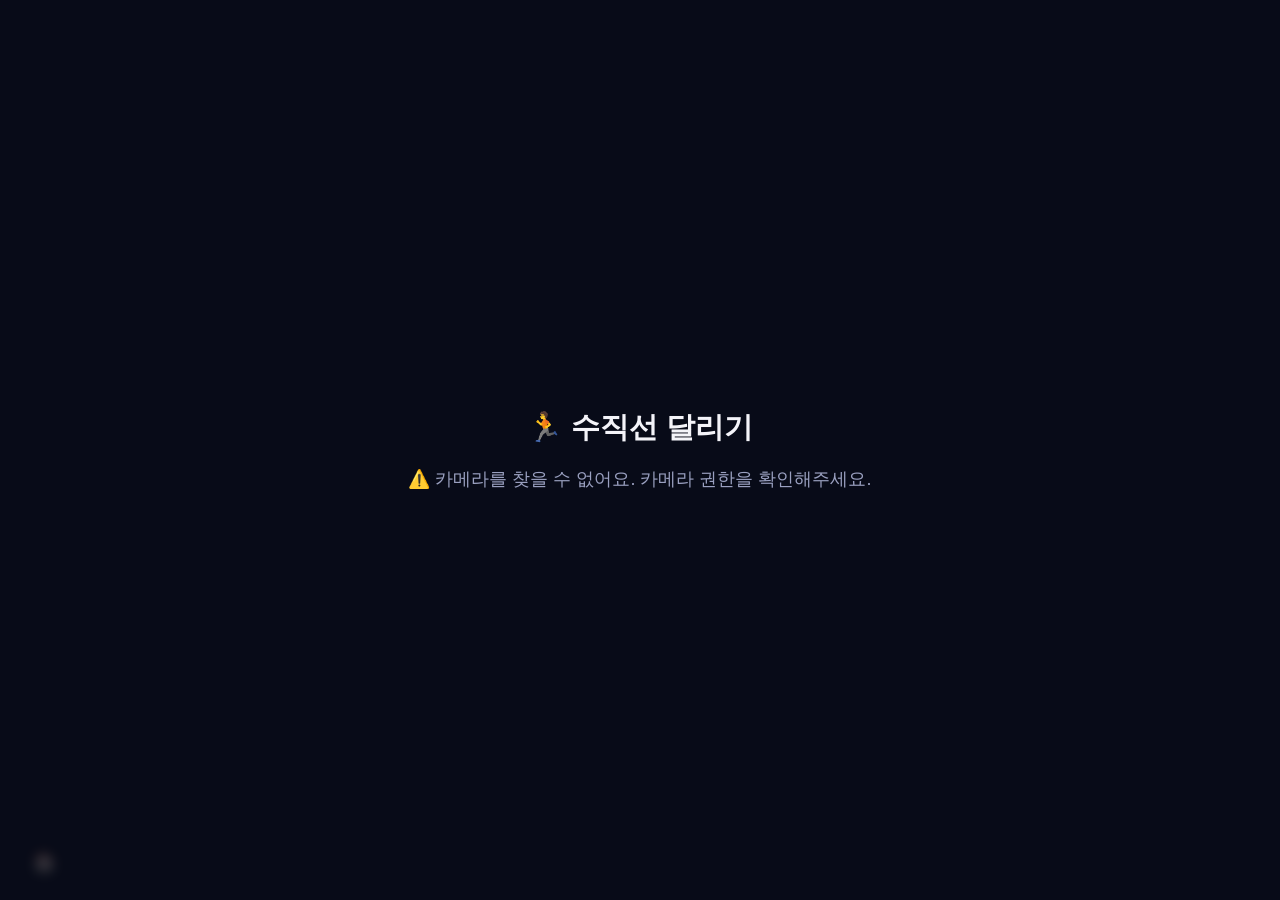
<file: games/u1-round.html>
<!doctype html>
<html lang="ko">
<head>
<meta charset="UTF-8">
<meta name="viewport" content="width=device-width, initial-scale=1, maximum-scale=1, user-scalable=no, viewport-fit=cover">
<title>수직선 달리기 · 종목 1</title>
<link rel="stylesheet" href="../css/style.css?v=8">
</head>
<body>

<div class="game-stage">
  <video id="video" playsinline muted style="display:none"></video>
  <canvas id="gameCanvas"></canvas>

  <div class="hud">
    <div class="rec" id="recIndicator" style="display:none"><span class="dot"></span>REC</div>
    <button class="home-btn" id="homeBtn">🏠</button>
  </div>

  <div class="overlay-panel" id="loadingPanel">
    <h2>🏃 수직선 달리기</h2>
    <p id="loadingText">준비 중…</p>
  </div>

  <div class="overlay-panel" id="rulePanel" style="display:none">
    <div class="rule-card">
      <div class="rule-head">
        <div class="rule-char">⚾</div>
        <div>
          <div class="rule-name"></div>
          <h2 class="rule-title">수직선 달리기</h2>
        </div>
      </div>
      <p class="rule-cheer"></p>
      <ul class="rule-list"></ul>
      <div class="rule-timer"><div class="rule-timer-fill"></div></div>
      <button class="rule-go">좋아, 시작!</button>
    </div>
  </div>

  <div class="overlay-panel" id="raisePanel" style="display:none">
    <div class="raise-icon" id="raiseIcon">🙋</div>
    <h2 id="raiseText">손을 들어 주세요!</h2>
    <div class="hold-bar"><div class="hold-fill" id="holdFill"></div></div>
  </div>

  <div class="overlay-panel ready-flash" id="readyPanel" style="display:none">
    <h2>✋ 좋아요! 준비됐어요</h2>
  </div>

  <div class="overlay-panel" id="countdownPanel" style="display:none">
    <div class="countdown-num" id="countNum">3</div>
  </div>

  <div class="overlay-panel" id="resultPanel" style="display:none">
    <div id="podium"></div>
    <div class="result-stats">
      <div class="stat-box"><div class="num" id="statCount">0번</div><div class="label">맞힌 수</div></div>
      <div class="stat-box"><div class="num" id="statBest">0번</div><div class="label">최고 기록</div></div>
      <div class="stat-box"><div class="num" id="statCombo">0</div><div class="label">최고 콤보</div></div>
    </div>
    <video class="preview" id="previewVideo" controls playsinline style="display:none"></video>
    <div class="action-row">
      <button class="ghost-btn" id="savePhotoBtn">📸 사진</button>
      <button class="ghost-btn" id="saveVideoBtn" style="display:none">🎬 3초 영상</button>
      <button class="big-btn" id="retryBtn">🔁 한 번 더</button>
      <button class="ghost-btn" id="homeBtn2">🏠 종목 선택</button>
    </div>
  </div>
</div>

<script type="module">
import {
  HighScore, requestWakeLock, SoundKit, FileAudioLoop,
  ClipRecorder, downloadBlob,
  drawMirroredVideo, fitCanvasToScreen, getCursors,
  PoseTracker, PoseMotion, posePoints, isArmRaised,
  AutoDifficulty, levelFromUrl, medalFor,
  scheduleAutoRecording, ComboShot, drawPhotoOverlay,
  ScreenShake, InputMode, PointerInput, StartGate,
  startCamera, formatFileTimestamp, fluidPx, showSoundHint,
  drawVignette, spawnConfetti, updateConfetti, drawConfetti,
} from "../js/engine.js?v=4";
import {
  CUTE, LANE_COLORS, bob, drawSticker, drawStickerRect, drawChunkyText,
  spawnSparkles, updateSparkles, drawSparkles, makeDrifters, drawDrifters,
  drawBunting, drawGloveCursor, drawLevelStars, drawCuteBanner,
} from "../js/cute.js?v=7";
import {
  PARTY, CHARACTERS, Party, drawPartyBackdrop, drawCrowd, drawAthlete as drawPlayer,
  showRuleCard, renderPodium, irisTransition,
} from "../js/party.js?v=2";
requestWakeLock();

const UNIT = "f1";
const TITLE = "수직선 달리기";
const RECORD_SUFFIX = "개 정답";
const MEDALS = { bronze: 5, silver: 9, gold: 13 };
const CHAR = CHARACTERS[UNIT];
const mode = InputMode.get();

const video = document.getElementById("video");
const canvas = document.getElementById("gameCanvas");
let dims = fitCanvasToScreen(canvas);
let drifters = makeDrifters(10, dims.w, dims.h);
window.addEventListener("resize", () => {
  dims = fitCanvasToScreen(canvas);
  drifters = makeDrifters(10, dims.w, dims.h);

});

const sound = new SoundKit();
const bgm = new FileAudioLoop("../assets/sounds/subbgm.mp3", 0.32);
const isMuted = () => localStorage.getItem("smo_muted") === "1";
const party = new Party({ unit: UNIT, sound, isMuted });

function goHome() { bgm.stop(); irisTransition(() => { location.href = "../index.html"; }); }
document.getElementById("homeBtn").addEventListener("click", goHome);
document.getElementById("homeBtn2").addEventListener("click", goHome);

function randInt(min, max) { return min + Math.floor(Math.random() * (max - min + 1)); }
function shuffle(a) { for (let i = a.length - 1; i > 0; i--) { const j = Math.floor(Math.random() * (i + 1)); [a[i], a[j]] = [a[j], a[i]]; } return a; }

// ---------------------------------------------------------------------------
// 조건 만들기 — 조건은 곧 "수직선 위의 한 구간"이다.
// 학생은 그 구간 안으로 몸을 옮겨 서야 하므로, 조건마다 정답 구간 [lo, hi]를 들고 다닌다.
// ---------------------------------------------------------------------------
const NMAX = 100;

function genRound(level) {
  if (level === 1) {
    // 이상·이하·초과·미만 — 경계를 포함하는지가 그대로 답을 가른다
    const a = randInt(12, 60);
    const b = a + randInt(12, 30);
    const lowIncl = Math.random() < 0.5;
    const highIncl = Math.random() < 0.5;
    const lo = lowIncl ? a : a + 1;
    const hi = highIncl ? b : b - 1;
    const wantSmall = Math.random() < 0.5;
    const target = wantSmall ? lo : hi;
    return {
      lo: target - 1, hi: target + 1, target,          // 경계 판단이 핵심이라 ±1만 봐준다
      text: `${a} ${lowIncl ? "이상" : "초과"} ${b} ${highIncl ? "이하" : "미만"}인 수 중 가장 ${wantSmall ? "작은" : "큰"} 수`,
      hint: "이상·이하는 그 수를 포함해요. 초과·미만은 포함하지 않아요",
    };
  }
  if (level === 2) {
    // 올림 / 버림 하여 십의 자리까지
    const up = Math.random() < 0.5;
    const v = randInt(2, 9) * 10;
    return {
      lo: up ? v - 9 : v, hi: up ? v : v + 9, target: null,
      text: `${up ? "올림" : "버림"}하여 십의 자리까지 나타내면 ${v}이 되는 수`,
      hint: up ? "남은 자리가 0이 아니면 무조건 올려요" : "남은 자리는 무조건 버려요",
    };
  }
  // ⭐3 반올림 — 구간이 목표를 가운데 두고 양쪽으로 벌어진다
  const v = randInt(2, 9) * 10;
  return {
    lo: v - 5, hi: v + 4, target: null,
    text: `반올림하여 십의 자리까지 나타내면 ${v}이 되는 수`,
    hint: "바로 아래 자리가 5보다 작으면 버리고, 5이거나 크면 올려요",
  };
}

const poseTracker = new PoseTracker();
const motion = new PoseMotion();
let pointerInput = null;

async function init() {
  if (!isMuted()) bgm.play(showSoundHint);
  if (mode === "motion") {
    try {
      await startCamera(video, { width: 640, height: 480 });
      if (!isMuted()) bgm.play(showSoundHint);
    } catch (e) {
      document.getElementById("loadingText").textContent = "⚠️ 카메라를 찾을 수 없어요. 카메라 권한을 확인해주세요.";
      return;
    }
    document.getElementById("loadingText").textContent = "AI 모델을 불러오는 중…";
    await poseTracker.init();
  } else {
    pointerInput = new PointerInput(canvas);
  }
  document.getElementById("loadingPanel").style.display = "none";

  await showRuleCard({
    unit: UNIT,
    title: "수직선 달리기",
    lines: [
      "화면 아래에 <b>0부터 100까지의 수직선</b>이 있어요. 조건이 위에 나와요.",
      mode === "motion"
        ? "<b>몸을 좌우로 움직이면</b> 내가 선 자리의 수가 바뀌어요. 보기는 없어요 — <b>내가 선 자리가 곧 답</b>이에요!"
        : "<b>좌우로 움직이면</b> 내가 가리키는 수가 바뀌어요.",
      mode === "motion"
        ? "조건에 맞는 수에 섰으면 <b>제자리에서 점프!</b> (앉아서 한다면 두 팔을 위로 확 뻗어요)"
        : "조건에 맞는 수에 맞췄으면 <b>화면을 눌러</b> 확정!",
      "⭐1 <b>이상·이하·초과·미만</b> → ⭐2 <b>올림·버림</b> → ⭐3 <b>반올림</b>",
    ],
  });

  document.getElementById("raiseIcon").textContent = mode === "motion" ? "🙋" : "👆";
  document.getElementById("raiseText").textContent = mode === "motion" ? "손을 들어 주세요!" : "화면을 터치(클릭)하면 시작!";
  document.getElementById("raisePanel").style.display = "flex";
  state = "raise";
  requestAnimationFrame(loop);
}

let state = "loading";
const holdFill = document.getElementById("holdFill");
const startGate = new StartGate(mode, holdFill);

let autoDiff, count, playEndAt;
let round = null, roundAt, resolving;
let value = 50;              // 지금 내 몸이 가리키는 수 (0~100)
let judged = null;           // 확정한 수
let judgedOk = false;
let netShake = 0;
// 어깨 너비의 이만큼 솟구치면 "뛰었다"고 본다 (확정 동작)
const JUMP_POWER = 0.17;
// 몸을 좌우로 어깨 너비의 이만큼 옮기면 수직선 끝까지 간다.
// 기울이기만 해도, 한 걸음 옮겨도 닿을 만큼으로 잡았다.
const SPAN = 1.8;
let confetti = [], sparks = [];
const shake = new ScreenShake();
let recorder, comboShot, fallbackShot, autoRec, recordedBlob = null;
const recIndicator = document.getElementById("recIndicator");
let cursors = [];
let lastFrameAt = 0;


// 수직선이 놓인 줄
function lineY() { return dims.h * 0.66; }
function lineX0() { return dims.w * 0.08; }
function lineX1() { return dims.w * 0.92; }
function nToX(n) { return lineX0() + (Math.max(0, Math.min(NMAX, n)) / NMAX) * (lineX1() - lineX0()); }

function newRound() {
  round = genRound(autoDiff.level);
  resolving = false;
  judged = null;
  netShake = 0;
  motion.reset();
  roundAt = performance.now();
}

function startCountdown() {
  state = "countdown";
  document.getElementById("countdownPanel").style.display = "flex";
  const numEl = document.getElementById("countNum");
  let n = 3;
  numEl.textContent = n;
  if (!isMuted()) sound.countBeep();
  const iv = setInterval(() => {
    n--;
    if (n <= 0) {
      clearInterval(iv);
      document.getElementById("countdownPanel").style.display = "none";
      if (!isMuted()) sound.go();
      beginPlay();
    } else {
      numEl.textContent = n;
      if (!isMuted()) sound.countBeep();
    }
  }, 700);
}

function beginPlay() {
  state = "playing";
  const prev = HighScore.get(UNIT);
  autoDiff = new AutoDifficulty(levelFromUrl(AutoDifficulty.startLevelFromHighScore(prev)));
  count = 0;
  party.reset();
  confetti = []; sparks = [];
  playEndAt = performance.now() + 60000;
  lastFrameAt = 0;
  newRound();

  recorder = new ClipRecorder(canvas, sound, 24);
  recorder.prepare();
  comboShot = new ComboShot(canvas);
  fallbackShot = new ComboShot(canvas);
  autoRec = scheduleAutoRecording(recorder, {
    onStartVisual: () => {
      recIndicator.style.display = "flex";
      setTimeout(() => { if (!comboShot.captured) fallbackShot.capture(canvas); }, 1500);
    },
    onEndVisual: () => { recIndicator.style.display = "none"; },
    onDone: (blob) => { recordedBlob = blob; },
    fallbackMs: 8000,
  });
}

function judge() {
  resolving = true;
  judged = Math.round(value);
  const ok = judged >= round.lo && judged <= round.hi;
  judgedOk = ok;
  netShake = 1;
  const x = nToX(judged), y = lineY();

  if (ok) {
    count++;
    party.correct(x, y - dims.h * 0.10, { base: 11, elapsedMs: performance.now() - roundAt });
    if (party.combo > 0 && party.combo === party.maxCombo) comboShot.capture(canvas);
    autoDiff.reportCorrect();
    autoRec.trigger();
    shake.trigger(9, 220);
    if (!isMuted()) sound.hit("perfect");
    spawnSparkles(sparks, x, y, 30, ["#fff", PARTY.gold, CUTE.green, CUTE.green]);
    spawnSparkles(sparks, x - 50, y - 20, 12, [PARTY.gold, CUTE.green]);
    spawnSparkles(sparks, x + 50, y - 20, 12, [PARTY.gold, CUTE.green]);
    if (party.combo > 0 && party.combo % 5 === 0) {
      spawnConfetti(confetti, x, y - 60, 44);
      if (!isMuted()) sound.fever();
    }
  } else {
    party.wrong(x, y - dims.h * 0.10, "조건을 다시 봐요!");
    autoDiff.reportWrong();
    shake.trigger(6, 170);
    if (!isMuted()) sound.wrong();
    spawnSparkles(sparks, x, y, 12, [CUTE.orangeDark, "#fff"]);
  }
  setTimeout(() => { if (state === "playing") newRound(); }, 1400);
}

function endGame() {
  state = "result";
  const { medal, label } = medalFor(count, MEDALS);
  const prev = HighScore.get(UNIT);
  const best = Math.max(count, prev ? prev.count : 0);
  if (!prev || count >= prev.count) {
    HighScore.set(UNIT, { count, bestLevel: autoDiff.level, label: `${medal} ${count}${RECORD_SUFFIX}`, at: Date.now() });
  }
  renderPodium({ unit: UNIT, medal, label, coins: party.coins, maxCombo: party.maxCombo, count, suffix: RECORD_SUFFIX, best });

  document.getElementById("statCount").textContent = count + "개";
  document.getElementById("statBest").textContent = best + "개";
  document.getElementById("statCombo").textContent = "🔥" + party.maxCombo;

  const shot = comboShot.captured ? comboShot : fallbackShot;
  const previewVideo = document.getElementById("previewVideo");
  const saveVideoBtn = document.getElementById("saveVideoBtn");
  if (recordedBlob) {
    previewVideo.src = URL.createObjectURL(recordedBlob);
    previewVideo.style.display = "block";
    saveVideoBtn.style.display = "inline-block";
  }
  document.getElementById("savePhotoBtn").onclick = async () => {
    const blob = await shot.toBlob((c, w, h) => drawPhotoOverlay(c, w, h, { title: TITLE, record: count + RECORD_SUFFIX, medal }));
    downloadBlob(blob, `수학체육올림픽5_수직선달리기_${formatFileTimestamp()}.png`);
  };
  document.getElementById("saveVideoBtn").onclick = () => {
    if (recordedBlob) downloadBlob(recordedBlob, `수학체육올림픽5_수직선달리기_${formatFileTimestamp()}.${recorder.extension}`);
  };
  document.getElementById("resultPanel").style.display = "flex";
  if (!isMuted()) sound.success();
}

document.getElementById("retryBtn").addEventListener("click", () => {
  document.getElementById("resultPanel").style.display = "none";
  document.getElementById("raisePanel").style.display = "flex";
  startGate.since = 0; startGate.ready = false; holdFill.style.width = "0%";
  state = "raise";
});

document.getElementById("raisePanel").addEventListener("click", () => {
  if (state === "raise" && mode !== "motion") goReady();
});

function goReady() {
  state = "ready";
  document.getElementById("raisePanel").style.display = "none";
  document.getElementById("readyPanel").style.display = "flex";
  if (!isMuted()) sound.click();
  setTimeout(() => {
    document.getElementById("readyPanel").style.display = "none";
    startCountdown();
  }, 500);
}

// ── 몸의 좌우 위치가 곧 수 ───────────────────────────────────────────────
// 보기를 고르는 게 아니라, 수직선 위 어디에 서느냐가 그대로 답이 된다.
function updateValue() {
  if (resolving) return;
  if (mode !== "motion") {
    const p = cursors[0];
    if (p) value = Math.max(0, Math.min(NMAX, ((p.x - lineX0()) / (lineX1() - lineX0())) * NMAX));
    return;
  }
  const f = motion.last;
  if (!f) return;
  // 화면 한가운데가 50. 어깨 너비의 SPAN배만큼 옮기면 끝까지 간다 —
  // 기울이기만 해도, 한 걸음 옮겨도 닿는다.
  const rel = (f.sc.x - dims.w / 2) / (f.unit * SPAN);
  value = Math.max(0, Math.min(NMAX, 50 + rel * 50));
}

// ── 확정: 제자리에서 점프 ──
function detectConfirm(now) {
  if (resolving) return;
  if (mode !== "motion") {
    if (pointerInput && pointerInput.consumeJustDown()) judge();
    return;
  }
  const j = motion.jump();
  if (j && j.power > JUMP_POWER) judge();
}

// ── 수직선 ──
function drawNumberLine(ctx, now) {
  const { w, h } = dims;
  const y = lineY();
  const x0 = lineX0(), x1 = lineX1();

  // 판정이 끝난 뒤에만 정답 구간을 보여 준다 (미리 보이면 답을 알려 주는 셈)
  if (judged !== null) {
    const a = nToX(round.lo), b = nToX(round.hi);
    ctx.save();
    ctx.fillStyle = "rgba(81,207,102,0.28)";
    ctx.fillRect(a, y - h * 0.09, Math.max(b - a, 6), h * 0.09);
    ctx.strokeStyle = CUTE.greenDark;
    ctx.lineWidth = fluidPx(dims, 3, { min: 2, max: 4.5 });
    ctx.strokeRect(a, y - h * 0.09, Math.max(b - a, 6), h * 0.09);
    ctx.restore();
    drawChunkyText(ctx, round.target !== null ? `정답 ${round.target}` : `정답 ${round.lo}~${round.hi}`,
      (a + b) / 2, y - h * 0.13, fluidPx(dims, 18, { min: 13, max: 24 }), "#fff",
      { outline: CUTE.greenDark, outlineWidth: fluidPx(dims, 5, { min: 3.5, max: 7 }) });
  }

  // 축과 눈금
  ctx.save();
  ctx.strokeStyle = CUTE.ink;
  ctx.lineWidth = fluidPx(dims, 4, { min: 3, max: 6 });
  ctx.beginPath(); ctx.moveTo(x0, y); ctx.lineTo(x1, y); ctx.stroke();
  const fs = fluidPx(dims, 15, { min: 11, max: 20 });
  for (let n = 0; n <= NMAX; n += 5) {
    const big = n % 10 === 0;
    const x = nToX(n);
    ctx.beginPath();
    ctx.moveTo(x, y);
    ctx.lineTo(x, y + (big ? fs * 0.95 : fs * 0.45));
    ctx.lineWidth = big ? fluidPx(dims, 2.8, { min: 2, max: 4 }) : fluidPx(dims, 1.5, { min: 1, max: 2.2 });
    ctx.stroke();
    if (big) {
      ctx.fillStyle = CUTE.ink;
      ctx.font = `900 ${fs}px sans-serif`;
      ctx.textAlign = "center"; ctx.textBaseline = "top";
      ctx.fillText(String(n), x, y + fs * 1.15);
    }
  }
  ctx.restore();

  // 내 위치 표시 — 선수와 큰 숫자
  const shown = judged !== null ? judged : Math.round(value);
  const mx = nToX(shown);
  const shakeX = judged !== null && netShake > 0 ? Math.sin(now / 24) * netShake * 5 : 0;
  const pr = fluidPx(dims, 26, { min: 19, max: 36 });
  drawPlayer(ctx, mx + shakeX, y - pr * 1.5, pr, CHAR, party.currentMood(1e9));
  ctx.save();
  ctx.setLineDash([7, 6]);
  ctx.strokeStyle = judged !== null ? (judgedOk ? CUTE.greenDark : CUTE.orangeDark) : PARTY.gold;
  ctx.lineWidth = fluidPx(dims, 3, { min: 2, max: 4.5 });
  ctx.beginPath(); ctx.moveTo(mx + shakeX, y - pr * 0.6); ctx.lineTo(mx + shakeX, y); ctx.stroke();
  ctx.restore();
  drawChunkyText(ctx, String(shown), mx + shakeX, y - pr * 3.1,
    fluidPx(dims, 34, { min: 24, max: 46 }),
    judged !== null ? (judgedOk ? CUTE.green : CUTE.orangeDark) : "#fff",
    { outline: CUTE.ink, outlineWidth: fluidPx(dims, 7, { min: 5, max: 10 }) });
}

function loop(tsMs) {
  requestAnimationFrame(loop);
  if (mode === "motion" && video.readyState < 2) return;
  const { ctx, w, h } = dims;
  ctx.save();
  shake.apply(ctx);
  if (mode === "motion") drawMirroredVideo(ctx, video, w, h);
  else drawPartyBackdrop(ctx, dims);
  drawDrifters(ctx, drifters, dims, 1 / 60);
  drawBunting(ctx, dims);
  drawCrowd(ctx, dims, party.cheerUntil);

  let result = null;
  if (mode === "motion") {
    result = poseTracker.detect(video, tsMs);
    motion.push(tsMs, posePoints(result), w, h, video);
    if (state === "raise") {
      if (startGate.update(tsMs, isArmRaised(posePoints(result)))) goReady();
    }
  }
  cursors = getCursors(mode, result, w, h, video, pointerInput);

  if (state === "playing") stepGame();

  if (mode === "motion") {
    const f = motion.last;
    if (f) {
      const sw = motion.swing();
      const ready = sw && sw.speed > THROW_SPEED * 0.5;
      const r = fluidPx(dims, 26, { min: 18, max: 36 });
      const throwHand = (f.lw.y < f.rw.y) ? "lw" : "rw";
      for (const k of ["lw", "rw"]) {
        drawSticker(ctx, f[k].x, f[k].y, k === throwHand ? r : r * 0.7,
          k === throwHand ? (ready ? PARTY.gold : CUTE.cream) : "rgba(255,255,255,0.7)",
          { lineWidth: Math.max(3, r * 0.14) });
      }
    } else if (state === "playing") {
      drawChunkyText(ctx, "카메라에 몸이 보이게 한 걸음 물러서 주세요!", w * 0.5, h * 0.5,
        fluidPx(dims, 22, { min: 16, max: 30 }), "#fff",
        { outline: CUTE.ink, outlineWidth: fluidPx(dims, 6, { min: 4, max: 8 }) });
    }
  } else {
    for (const c of cursors) drawGloveCursor(ctx, c.x, c.y, fluidPx(dims, 44, { min: 32, max: 62 }), { active: !resolving });
  }
  ctx.restore();
}

function stepGame() {
  const { ctx, w, h } = dims;
  // 홀드·게이지는 프레임 수가 아니라 실제 흐른 시간으로 쌓아야 한다.
  // 느린 기기에서 프레임이 떨어지면 제한 시간만 실시간으로 흐르고 게이지는 안 차서 불리해진다.
  const dt = lastFrameAt ? Math.min(0.06, (performance.now() - lastFrameAt) / 1000) : 1 / 60;
  lastFrameAt = performance.now();
  const remain = Math.max(0, playEndAt - performance.now());
  if (remain <= 0) { endGame(); return; }
  const now = performance.now();

  updateValue();
  if (now - roundAt > 300) detectConfirm(now);
  if (netShake > 0) netShake = Math.max(0, netShake - dt * 2.2);

  drawNumberLine(ctx, now);

  const hudBottom = party.drawHud(ctx, dims, { remainMs: remain, count, suffix: "개" });

  drawCuteBanner(ctx, dims, [
    { text: round.text, size: 22, chunky: true, color: PARTY.gold },
    { text: round.hint, size: 14, color: CUTE.ink },
  ], fluidPx, { top: hudBottom });

  drawChunkyText(ctx,
    mode === "motion" ? "몸을 좌우로 움직여 수를 맞추고, 제자리에서 점프!" : "좌우로 움직여 수를 맞추고 눌러요!",
    w * 0.5, h * 0.96, fluidPx(dims, 15, { min: 11, max: 20 }), "#fff",
    { outline: CUTE.ink, outlineWidth: fluidPx(dims, 5, { min: 3.5, max: 7 }) });

  party.update(dt);
  confetti = updateConfetti(confetti, dt); drawConfetti(ctx, confetti);
  sparks = updateSparkles(sparks, dt); drawSparkles(ctx, sparks);
  party.drawFx(ctx, dims);
  party.drawFeverFrame(ctx, dims);

  drawVignette(ctx, w, h, 0.16);
  drawLevelStars(ctx, dims, autoDiff.level, fluidPx);
}

init();
</script>
<script src="https://ssamzip.vercel.app/views.js" data-key="motion-math-olympics-5th" defer></script>
</body>
</html>
</file>
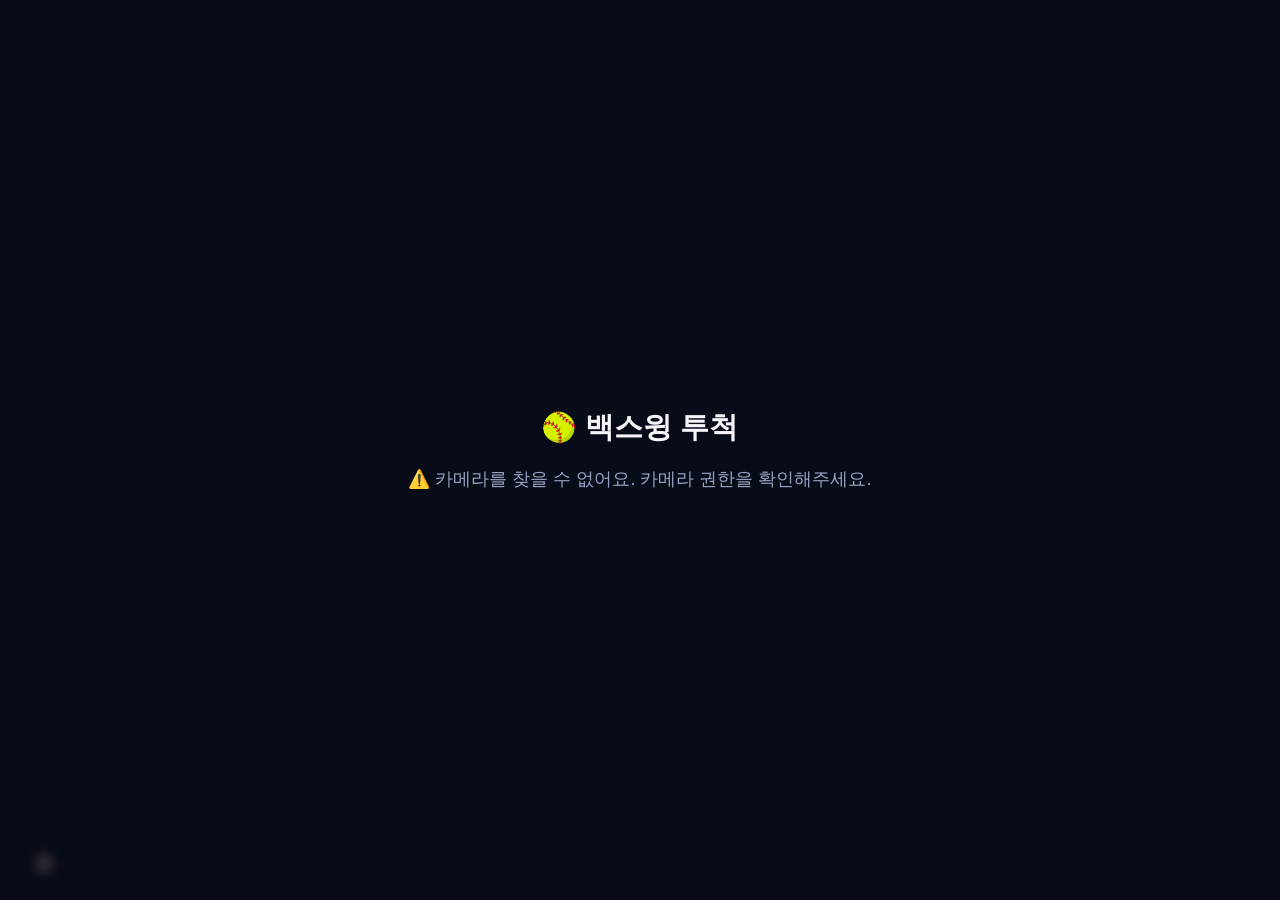
<file: games/u2-fracmul.html>
<!doctype html>
<html lang="ko">
<head>
<meta charset="UTF-8">
<meta name="viewport" content="width=device-width, initial-scale=1, maximum-scale=1, user-scalable=no, viewport-fit=cover">
<title>백스윙 투척 · 종목 2</title>
<link rel="stylesheet" href="../css/style.css?v=8">
</head>
<body>

<div class="game-stage">
  <video id="video" playsinline muted style="display:none"></video>
  <canvas id="gameCanvas"></canvas>

  <div class="hud">
    <div class="rec" id="recIndicator" style="display:none"><span class="dot"></span>REC</div>
    <button class="home-btn" id="homeBtn">🏠</button>
  </div>

  <div class="overlay-panel" id="loadingPanel">
    <h2>🥎 백스윙 투척</h2>
    <p id="loadingText">준비 중…</p>
  </div>

  <div class="overlay-panel" id="rulePanel" style="display:none">
    <div class="rule-card">
      <div class="rule-head">
        <div class="rule-char">🥎</div>
        <div>
          <div class="rule-name"></div>
          <h2 class="rule-title">백스윙 투척</h2>
        </div>
      </div>
      <p class="rule-cheer"></p>
      <ul class="rule-list"></ul>
      <div class="rule-timer"><div class="rule-timer-fill"></div></div>
      <button class="rule-go">좋아, 시작!</button>
    </div>
  </div>

  <div class="overlay-panel" id="raisePanel" style="display:none">
    <div class="raise-icon" id="raiseIcon">🙋</div>
    <h2 id="raiseText">손을 들어 주세요!</h2>
    <div class="hold-bar"><div class="hold-fill" id="holdFill"></div></div>
  </div>

  <div class="overlay-panel ready-flash" id="readyPanel" style="display:none">
    <h2>✋ 좋아요! 준비됐어요</h2>
  </div>

  <div class="overlay-panel" id="countdownPanel" style="display:none">
    <div class="countdown-num" id="countNum">3</div>
  </div>

  <div class="overlay-panel" id="resultPanel" style="display:none">
    <div id="podium"></div>
    <div class="result-stats">
      <div class="stat-box"><div class="num" id="statCount">0번</div><div class="label">명중</div></div>
      <div class="stat-box"><div class="num" id="statBest">0번</div><div class="label">최고 기록</div></div>
      <div class="stat-box"><div class="num" id="statCombo">0</div><div class="label">최고 콤보</div></div>
    </div>
    <video class="preview" id="previewVideo" controls playsinline style="display:none"></video>
    <div class="action-row">
      <button class="ghost-btn" id="savePhotoBtn">📸 사진</button>
      <button class="ghost-btn" id="saveVideoBtn" style="display:none">🎬 3초 영상</button>
      <button class="big-btn" id="retryBtn">🔁 한 번 더</button>
      <button class="ghost-btn" id="homeBtn2">🏠 종목 선택</button>
    </div>
  </div>
</div>

<script type="module">
import {
  HighScore, requestWakeLock, SoundKit, FileAudioLoop,
  ClipRecorder, downloadBlob,
  drawMirroredVideo, fitCanvasToScreen, getCursors,
  PoseTracker, PoseMotion, posePoints, isArmRaised,
  AutoDifficulty, levelFromUrl, medalFor,
  scheduleAutoRecording, ComboShot, drawPhotoOverlay,
  ScreenShake, InputMode, PointerInput, StartGate, SmoothedPoint,
  startCamera, formatFileTimestamp, fluidPx, showSoundHint,
  drawVignette, spawnConfetti, updateConfetti, drawConfetti,
} from "../js/engine.js?v=4";
import {
  CUTE, bob, drawSticker, drawStickerRect, drawChunkyText,
  spawnSparkles, updateSparkles, drawSparkles, makeDrifters, drawDrifters,
  drawBunting, drawGloveCursor, drawLevelStars, drawCuteBanner,
} from "../js/cute.js?v=7";
import {
  PARTY, CHARACTERS, Party, drawPartyBackdrop, drawCrowd, drawAthlete as drawPlayer,
  showRuleCard, renderPodium, irisTransition,
} from "../js/party.js?v=2";
requestWakeLock();

const UNIT = "f2";
const TITLE = "백스윙 투척";
const RECORD_SUFFIX = "번 명중";
const MEDALS = { bronze: 3, silver: 6, gold: 9 };
const CHAR = CHARACTERS[UNIT];
const mode = InputMode.get();

const video = document.getElementById("video");
const canvas = document.getElementById("gameCanvas");
let dims = fitCanvasToScreen(canvas);
let drifters = makeDrifters(10, dims.w, dims.h);
window.addEventListener("resize", () => {
  dims = fitCanvasToScreen(canvas);
  drifters = makeDrifters(10, dims.w, dims.h);
});

const sound = new SoundKit();
const bgm = new FileAudioLoop("../assets/sounds/subbgm.mp3", 0.32);
const isMuted = () => localStorage.getItem("smo_muted") === "1";
const party = new Party({ unit: UNIT, sound, isMuted });

function goHome() { bgm.stop(); irisTransition(() => { location.href = "../index.html"; }); }
document.getElementById("homeBtn").addEventListener("click", goHome);
document.getElementById("homeBtn2").addEventListener("click", goHome);

function randInt(min, max) { return min + Math.floor(Math.random() * (max - min + 1)); }
function gcd(a, b) { return b === 0 ? a : gcd(b, a % b); }

// ---------------------------------------------------------------------------
// 문제 만들기 — 식의 값이 곧 던져야 할 거리(m). 눈금이 0.5 m이므로 답도 0.5의 배수로.
// ---------------------------------------------------------------------------
const MAXM = 12;
function fracText(n, d) { return `${n}/${d}`; }
function mixedText(w, n, d) { return w > 0 ? `${w}와 ${n}/${d}` : fracText(n, d); }

// 교과서 문제는 늘 기약분수로 제시되므로 3/6 같은 꼴이 나오지 않게 한다
function properFrac(maxD) {
  for (let i = 0; i < 60; i++) {
    const d = randInt(2, maxD);
    const n = randInt(1, d - 1);
    if (gcd(n, d) === 1) return { n, d };
  }
  return { n: 1, d: 2 };
}

// 언제나 (진분수) × (자연수) 한 가지 꼴만 낸다.
// 자연수를 분모의 배수로 잡으므로 답이 늘 자연수가 되어, 머릿속으로 바로 셀 수 있다.
// (분수 × 분수는 답이 1보다 작아지기 일쑤라 눈금에 맞추기 어려워 빼 두었다)
function genRound(level) {
  const maxD = level === 1 ? 4 : (level === 2 ? 5 : 6);   // 분모 크기로만 난이도를 올린다
  const maxV = level === 1 ? 6 : (level === 2 ? 9 : 12);  // 답(=던질 거리)의 상한
  for (let tries = 0; tries < 300; tries++) {
    const { n, d } = properFrac(maxD);
    // c = d × k 이면 (n/d) × c = n × k 로 딱 떨어진다
    const kMax = Math.min(Math.floor(maxV / n), Math.floor(20 / d));
    if (kMax < 1) continue;
    const k = randInt(1, kMax);
    const c = d * k;
    const value = n * k;
    if (c < 2 || value < 1 || value > maxV) continue;
    return { text: `${fracText(n, d)} × ${c}`, value };
  }
  return { text: "1/2 × 4", value: 2 };
}

const poseTracker = new PoseTracker();
const motion = new PoseMotion();
let pointerInput = null;

async function init() {
  if (!isMuted()) bgm.play(showSoundHint);
  if (mode === "motion") {
    try {
      await startCamera(video, { width: 640, height: 480 });
      if (!isMuted()) bgm.play(showSoundHint);
    } catch (e) {
      document.getElementById("loadingText").textContent = "⚠️ 카메라를 찾을 수 없어요. 카메라 권한을 확인해주세요.";
      return;
    }
    document.getElementById("loadingText").textContent = "AI 모델을 불러오는 중…";
    await poseTracker.init();
  } else {
    pointerInput = new PointerInput(canvas);
  }
  document.getElementById("loadingPanel").style.display = "none";

  await showRuleCard({
    unit: UNIT,
    title: "백스윙 투척",
    lines: [
      "식을 계산해서 <b>몇 m 던져야 하는지</b> 알아내요.",
      mode === "motion"
        ? "<b>몸을 뒤로 젖히며 팔을 당길수록</b> 멀리 날아가요. 당긴 만큼 착지점이 눈금에 표시돼요."
        : "화면을 누른 채 <b>왼쪽으로 당겼다가 놓으면</b> 날아가요.",
      mode === "motion"
        ? "계산한 거리에 맞춰 당긴 뒤, <b>온몸으로 앞으로 확 휘두르면</b> 발사! (팔만 흔들면 안 돼요)"
        : "계산한 거리에 맞춰 당긴 뒤 <b>손을 떼면</b> 발사!",
      "문제는 늘 <b>(분수) × (자연수)</b> 꼴이고, <b>답은 자연수</b>예요. 편하게 계산해요!",
    ],
  });

  document.getElementById("raiseIcon").textContent = mode === "motion" ? "🙋" : "👆";
  document.getElementById("raiseText").textContent = mode === "motion" ? "손을 들어 주세요!" : "화면을 터치(클릭)하면 시작!";
  document.getElementById("raisePanel").style.display = "flex";
  state = "raise";
  requestAnimationFrame(loop);
}

let state = "loading";
const holdFill = document.getElementById("holdFill");
const startGate = new StartGate(mode, holdFill);

let autoDiff, count, playEndAt;
let round, phase, roundAt, ball = null, resultMark = null;
let pull = 0;                          // 지금 당긴 거리(m)
let trail = [];                        // 최근 손 위치 — 앞으로 휘두르는 순간을 잡는다
let ballTrail = [];                    // 날아가는 공이 지나온 자리 — 잔상으로 그린다
let wasDown = false;
const smooth = new SmoothedPoint(4);
let confetti = [], sparks = [];
const shake = new ScreenShake();
let recorder, comboShot, fallbackShot, autoRec, recordedBlob = null;
const recIndicator = document.getElementById("recIndicator");
let cursors = [];
let lastFrameAt = 0;

const RULER_Y = () => dims.h * 0.74;
const RX0 = () => dims.w * 0.13;
const RX1 = () => dims.w * 0.95;
const mToX = (m) => RX0() + (m / MAXM) * (RX1() - RX0());
// 당김 구간: 오른쪽(기준선)에서 왼쪽 끝까지 당기면 최대 사거리
const PULL_ZERO = () => dims.w * 0.62;
const PULL_FULL = () => dims.w * 0.08;
const xToPull = (x) => {
  const t = (PULL_ZERO() - x) / (PULL_ZERO() - PULL_FULL());
  return Math.max(0, Math.min(1, t)) * MAXM;
};

function newRound() {
  round = genRound(autoDiff.level);
  phase = "aim";
  roundAt = performance.now();
  ball = null; resultMark = null;
  pull = 0; trail = []; smooth.reset(); wasDown = false;
}

function startCountdown() {
  state = "countdown";
  document.getElementById("countdownPanel").style.display = "flex";
  const numEl = document.getElementById("countNum");
  let n = 3;
  numEl.textContent = n;
  if (!isMuted()) sound.countBeep();
  const iv = setInterval(() => {
    n--;
    if (n <= 0) {
      clearInterval(iv);
      document.getElementById("countdownPanel").style.display = "none";
      if (!isMuted()) sound.go();
      beginPlay();
    } else {
      numEl.textContent = n;
      if (!isMuted()) sound.countBeep();
    }
  }, 700);
}

function beginPlay() {
  state = "playing";
  const prev = HighScore.get(UNIT);
  autoDiff = new AutoDifficulty(levelFromUrl(AutoDifficulty.startLevelFromHighScore(prev)));
  count = 0;
  party.reset();
  confetti = []; sparks = [];
  playEndAt = performance.now() + 60000;
  lastFrameAt = 0;
  newRound();

  recorder = new ClipRecorder(canvas, sound, 24);
  recorder.prepare();
  comboShot = new ComboShot(canvas);
  fallbackShot = new ComboShot(canvas);
  autoRec = scheduleAutoRecording(recorder, {
    onStartVisual: () => {
      recIndicator.style.display = "flex";
      setTimeout(() => { if (!comboShot.captured) fallbackShot.capture(canvas); }, 1500);
    },
    onEndVisual: () => { recIndicator.style.display = "none"; },
    onDone: (blob) => { recordedBlob = blob; },
    fallbackMs: 8000,
  });
}

function fire(power) {
  if (phase !== "aim") return;
  const landed = Math.round(power * 2) / 2;
  if (landed < 0.5) return;                 // 살짝 흔든 것까지 발사로 치면 억울하다
  phase = "fly";
  ball = { landed, start: performance.now(), dur: 1000 };
  ballTrail = [];
  if (!isMuted()) sound.shot();
}

// 착지 직전을 느리게 — 마지막 25%의 시간이 거리의 12%만 소화한다
function flightT(u) {
  return u < 0.75 ? (u / 0.75) * 0.88 : 0.88 + ((u - 0.75) / 0.25) * 0.12;
}

function resolveShot() {
  const err = Math.abs(ball.landed - round.value);
  const ok = err < 0.26;
  // 성공 안에서도 정중앙이면 더 크게 축하한다 (합격선 0.26 m는 그대로)
  const tier = err < 0.1 ? "perfect" : (ok ? "good" : "miss");
  phase = "done";
  resultMark = { landed: ball.landed, ok, tier, at: performance.now() };
  const x = mToX(ball.landed), y = RULER_Y();
  const py = y - fluidPx(dims, 60, { min: 44, max: 84 });
  if (ok) {
    count++;
    party.correct(x, py, { base: 12, elapsedMs: performance.now() - roundAt });
    if (party.combo > 0 && party.combo === party.maxCombo) comboShot.capture(canvas);
    autoDiff.reportCorrect();
    autoRec.trigger();
    if (!isMuted()) sound.hit(tier);
    shake.trigger(tier === "perfect" ? 11 : 7, tier === "perfect" ? 240 : 160);
    spawnSparkles(sparks, x, y, tier === "perfect" ? 38 : 26, ["#fff", PARTY.gold, CUTE.green]);
    // 콤보가 쌓일수록 불꽃이 커진다
    const boost = Math.min(30, party.combo * 4);
    spawnConfetti(confetti, x, y, (tier === "perfect" ? 48 : 34) + boost);
    if (tier === "perfect") {
      spawnSparkles(sparks, x - 60, y - 40, 14, [PARTY.gold, "#fff"]);
      spawnSparkles(sparks, x + 60, y - 40, 14, [PARTY.gold, "#fff"]);
    }
  } else {
    party.wrong(x, py, "아깝다!");
    autoDiff.reportWrong();
    shake.trigger(4, 150);
  }
  setTimeout(() => { if (state === "playing") newRound(); }, ok ? 950 : 1500);
}

function endGame() {
  state = "result";
  const { medal, label } = medalFor(count, MEDALS);
  const prev = HighScore.get(UNIT);
  const best = Math.max(count, prev ? prev.count : 0);
  if (!prev || count >= prev.count) {
    HighScore.set(UNIT, { count, bestLevel: autoDiff.level, label: `${medal} ${count}${RECORD_SUFFIX}`, at: Date.now() });
  }
  renderPodium({ unit: UNIT, medal, label, coins: party.coins, maxCombo: party.maxCombo, count, suffix: RECORD_SUFFIX, best });

  document.getElementById("statCount").textContent = count + "번";
  document.getElementById("statBest").textContent = best + "번";
  document.getElementById("statCombo").textContent = "🔥" + party.maxCombo;

  const shot = comboShot.captured ? comboShot : fallbackShot;
  const previewVideo = document.getElementById("previewVideo");
  const saveVideoBtn = document.getElementById("saveVideoBtn");
  if (recordedBlob) {
    previewVideo.src = URL.createObjectURL(recordedBlob);
    previewVideo.style.display = "block";
    saveVideoBtn.style.display = "inline-block";
  }
  document.getElementById("savePhotoBtn").onclick = async () => {
    const blob = await shot.toBlob((c, w, h) => drawPhotoOverlay(c, w, h, { title: TITLE, record: count + RECORD_SUFFIX, medal }));
    downloadBlob(blob, `수학체육올림픽5_백스윙투척_${formatFileTimestamp()}.png`);
  };
  document.getElementById("saveVideoBtn").onclick = () => {
    if (recordedBlob) downloadBlob(recordedBlob, `수학체육올림픽5_백스윙투척_${formatFileTimestamp()}.${recorder.extension}`);
  };
  document.getElementById("resultPanel").style.display = "flex";
  if (!isMuted()) sound.success();
}

document.getElementById("retryBtn").addEventListener("click", () => {
  document.getElementById("resultPanel").style.display = "none";
  document.getElementById("raisePanel").style.display = "flex";
  startGate.since = 0; startGate.ready = false; holdFill.style.width = "0%";
  state = "raise";
});

document.getElementById("raisePanel").addEventListener("click", () => {
  if (state === "raise" && mode !== "motion") goReady();
});

function goReady() {
  state = "ready";
  document.getElementById("raisePanel").style.display = "none";
  document.getElementById("readyPanel").style.display = "flex";
  if (!isMuted()) sound.click();
  setTimeout(() => {
    document.getElementById("readyPanel").style.display = "none";
    startCountdown();
  }, 500);
}

function loop(tsMs) {
  requestAnimationFrame(loop);
  if (mode === "motion" && video.readyState < 2) return;
  const { ctx, w, h } = dims;
  ctx.save();
  shake.apply(ctx);
  if (mode === "motion") drawMirroredVideo(ctx, video, w, h);
  else drawPartyBackdrop(ctx, dims);
  drawDrifters(ctx, drifters, dims, 1 / 60);
  drawBunting(ctx, dims);
  drawCrowd(ctx, dims, party.cheerUntil);

  let result = null;
  if (mode === "motion") {
    result = poseTracker.detect(video, tsMs);
    motion.push(tsMs, posePoints(result), w, h, video);
    if (state === "raise") {
      let raised = false;
      raised = isArmRaised(posePoints(result));
      if (startGate.update(tsMs, raised)) goReady();
    }
  }
  cursors = getCursors(mode, result, w, h, video, pointerInput);

  if (state === "playing") stepGame();

  for (const c of cursors) drawGloveCursor(ctx, c.x, c.y, fluidPx(dims, 44, { min: 32, max: 62 }), { active: pull > 0.4 });
  ctx.restore();
}

// ── 입력: 뒤로 당겼다가 앞으로 휘두르면 발사 ────────────────────────────────
function updatePull(now) {
  const armed = now - roundAt > 700;
  if (mode === "motion") {
    const f = motion.last;
    if (!f) return;
    // 던지는 손 = 더 뒤(왼쪽)에 있는 손목. 어깨에서 얼마나 뒤로 뺐는지를 어깨 너비로 잰다.
    // 어깨 기준이라 팔만 흔드는 것과 몸을 젖혀 당기는 것이 구분된다.
    const back = (f.sc.x - Math.min(f.lw.x, f.rw.x)) / f.unit;
    pull = Math.max(0, Math.min(1, (back - 0.25) / 1.15)) * MAXM;

    // 앞으로 확 휘두르면 발사 — 그때 당겼던 세기로 날아간다
    trail.push({ t: now, x: Math.min(f.lw.x, f.rw.x), pull });
    while (trail.length && now - trail[0].t > 260) trail.shift();
    if (armed && trail.length >= 3) {
      const sw = motion.swing(200);
      if (sw && sw.speed > 1.4 && sw.dx > 0) {
        fire(trail[0].pull);
        trail = []; motion.reset(); pull = 0;
      }
    }
    return;
  }

  // 터치/마우스: 누른 채 당겼다가 떼면 발사 (새총)
  const pts = pointerInput ? pointerInput.points : [];
  const justDown = pointerInput ? pointerInput.consumeJustDown() : false;
  const down = pointerInput && pointerInput.down && pts.length > 0;
  if (justDown) wasDown = true;
  if (pts.length > 0 && (down || justDown)) pull = xToPull(pts[0].x);
  if (wasDown && !down) { wasDown = false; if (armed) fire(pull); pull = 0; }
}

function stepGame() {
  const { ctx, w, h } = dims;
  // 홀드·게이지는 프레임 수가 아니라 실제 흐른 시간으로 쌓아야 한다.
  // 느린 기기에서 프레임이 떨어지면 제한 시간만 실시간으로 흐르고 게이지는 안 차서 불리해진다.
  const dt = lastFrameAt ? Math.min(0.06, (performance.now() - lastFrameAt) / 1000) : 1 / 60;
  lastFrameAt = performance.now();
  const remain = Math.max(0, playEndAt - performance.now());
  if (remain <= 0) { endGame(); return; }
  const now = performance.now();

  if (phase === "aim") updatePull(now);
  if (phase === "fly" && now - ball.start >= ball.dur) resolveShot();

  // ── 그리기 ──────────────────────────────────────────────
  const ry = RULER_Y();
  ctx.save();
  ctx.fillStyle = "rgba(140,233,154,0.45)";
  ctx.fillRect(0, ry, w, h - ry);
  ctx.restore();

  // 거리 눈금자
  ctx.save();
  ctx.strokeStyle = CUTE.ink; ctx.lineWidth = fluidPx(dims, 4, { min: 3, max: 6 });
  ctx.beginPath(); ctx.moveTo(RX0(), ry); ctx.lineTo(RX1(), ry); ctx.stroke();
  const labelSize = fluidPx(dims, 15, { min: 10, max: 20 });
  for (let m = 0; m <= MAXM; m += 0.5) {
    const x = mToX(m);
    const big = Number.isInteger(m);
    ctx.beginPath();
    ctx.moveTo(x, ry);
    ctx.lineTo(x, ry + (big ? fluidPx(dims, 15, { min: 11, max: 21 }) : fluidPx(dims, 8, { min: 6, max: 11 })));
    ctx.lineWidth = big ? fluidPx(dims, 3.2, { min: 2.4, max: 4.6 }) : fluidPx(dims, 1.8, { min: 1.2, max: 2.6 });
    ctx.stroke();
    if (big) {
      ctx.fillStyle = CUTE.ink;
      ctx.font = `900 ${labelSize}px sans-serif`;
      ctx.textAlign = "center"; ctx.textBaseline = "top";
      ctx.fillText(String(m), x, ry + fluidPx(dims, 19, { min: 14, max: 25 }));
    }
  }
  ctx.restore();

  // 캐논 — 당길수록 뒤로 젖혀진다
  const cr = fluidPx(dims, 25, { min: 19, max: 34 });
  const lean = (pull / MAXM) * 0.5;
  const cx = w * 0.06, cy = ry - cr * 0.9;
  ctx.save();
  ctx.translate(cx, cy);
  ctx.rotate(-lean);
  drawStickerRect(ctx, cr * 0.6, 0, cr * 2.3, cr * 1.05, cr * 0.4, CUTE.orangeDark, { lineWidth: 3.5 });
  ctx.restore();
  drawPlayer(ctx, cx, cy - cr * 1.7, cr, CHAR, party.currentMood(remain));
  // 당기는 중 — 예상 착지점과 포물선 미리보기
  if (phase === "aim" && pull > 0.2) {
    const px = mToX(Math.round(pull * 2) / 2);
    ctx.save();
    ctx.setLineDash([9, 8]);
    ctx.strokeStyle = "rgba(255,207,63,0.95)";
    ctx.lineWidth = fluidPx(dims, 3.5, { min: 2.5, max: 5 });
    ctx.beginPath();
    for (let i = 0; i <= 24; i++) {
      const t = i / 24;
      const x = cx + (px - cx) * t;
      const y = cy - Math.sin(Math.PI * t) * h * 0.30;
      if (i === 0) ctx.moveTo(x, y); else ctx.lineTo(x, y);
    }
    ctx.stroke();
    ctx.restore();
    drawSticker(ctx, px, ry, fluidPx(dims, 12, { min: 9, max: 17 }), PARTY.gold, { lineWidth: 3 });
    drawChunkyText(ctx, `${(Math.round(pull * 2) / 2).toFixed(1)} m`, px, ry - fluidPx(dims, 30, { min: 22, max: 42 }),
      fluidPx(dims, 24, { min: 17, max: 32 }), "#fff",
      { outline: CUTE.ink, outlineWidth: fluidPx(dims, 6, { min: 4, max: 9 }) });

    // 당김 게이지 (뒤로 당긴 정도)
    const gy = ry + fluidPx(dims, 48, { min: 34, max: 68 });
    const gh = fluidPx(dims, 14, { min: 10, max: 20 });
    drawStickerRect(ctx, (PULL_FULL() + PULL_ZERO()) / 2, gy, PULL_ZERO() - PULL_FULL(), gh, gh / 2,
      "rgba(255,255,255,0.7)", { lineWidth: 2.5, drop: 2, gloss: false });
    const fillW = (pull / MAXM) * (PULL_ZERO() - PULL_FULL());
    ctx.save();
    // 세기에 따라 색이 달아오른다 — 정답 여부는 알려 주지 않으므로 난이도는 그대로다
    const k = pull / MAXM;
    ctx.fillStyle = k > 0.72 ? PARTY.gold : (k > 0.38 ? CUTE.orangeDark : CUTE.red);
    ctx.beginPath();
    ctx.roundRect(PULL_ZERO() - fillW, gy - gh / 2, fillW, gh, gh / 2);
    ctx.fill();
    ctx.restore();
  }

  // 날아가는 공 — 잔상을 남기고, 착지 직전에는 느려진다
  if (phase === "fly" || (resultMark && now - resultMark.at < 800)) {
    const u = phase === "fly" ? Math.min(1, (now - ball.start) / ball.dur) : 1;
    const t = flightT(u);
    const bx = cx + (mToX(ball.landed) - cx) * t;
    const by = cy - Math.sin(Math.PI * t) * h * 0.32;
    if (phase === "fly") {
      ballTrail.push({ x: bx, y: Math.min(by, ry) });
      if (ballTrail.length > 14) ballTrail.shift();
    }
    ctx.save();
    for (let i = 0; i < ballTrail.length; i++) {
      const p = ballTrail[i];
      const k = (i + 1) / ballTrail.length;
      ctx.globalAlpha = k * 0.42;
      drawSticker(ctx, p.x, p.y, cr * 0.34 * k, PARTY.gold, { lineWidth: 0, gloss: false, shadow: "rgba(0,0,0,0)" });
    }
    ctx.restore();
    ctx.save();
    ctx.font = `${cr * 1.1}px sans-serif`;
    ctx.textAlign = "center"; ctx.textBaseline = "middle";
    ctx.fillText("🥎", bx, Math.min(by, ry));
    ctx.restore();
  }

  if (resultMark) {
    const x = mToX(resultMark.landed);

    // 3중 과녁 — 정답이 어디였는지 짚어 주는 표적. 던진 뒤에만 펼쳐 보여 준다.
    // 합격 범위(0.26 m)를 실제 눈금으로 그리면 7 px 남짓이라 보이지 않으므로,
    // 눈에 들어오는 크기의 표적으로 그린다 (가운데 점이 정답 자리다)
    const tx = mToX(round.value);
    const ringR = fluidPx(dims, 30, { min: 20, max: 44 });
    // resultMark는 이 프레임의 now를 읽은 뒤에 찍히므로 경과가 잠깐 음수가 될 수 있다.
    // 그대로 두면 반지름이 음수가 되어 arc가 예외를 던진다.
    const grow = Math.max(0, Math.min(1, (now - resultMark.at) / 260));
    ctx.save();
    ctx.globalAlpha = 0.85;
    [[1, "rgba(255,255,255,0.85)"], [0.6, "rgba(255,207,63,0.95)"], [0.33, "rgba(81,207,102,0.95)"]].forEach(([k, col]) => {
      ctx.beginPath();
      ctx.arc(tx, ry, ringR * k * grow, 0, Math.PI * 2);
      ctx.strokeStyle = col;
      ctx.lineWidth = fluidPx(dims, 3, { min: 2, max: 4.5 });
      ctx.stroke();
    });
    ctx.restore();

    drawSticker(ctx, x, ry, fluidPx(dims, 13, { min: 9, max: 18 }), resultMark.ok ? CUTE.green : CUTE.red, { lineWidth: 3 });

    if (resultMark.ok) {
      const label = resultMark.tier === "perfect" ? "PERFECT!" : "GOOD!";
      const pop = 1 + Math.sin(Math.max(0, Math.min(1, (now - resultMark.at) / 220)) * Math.PI) * 0.25;
      drawChunkyText(ctx, label, x, ry - fluidPx(dims, 62, { min: 44, max: 88 }),
        fluidPx(dims, resultMark.tier === "perfect" ? 30 : 24, { min: 17, max: 40 }) * pop, "#fff",
        { outline: resultMark.tier === "perfect" ? PARTY.gold : CUTE.green, outlineWidth: fluidPx(dims, 6, { min: 4, max: 9 }) });
    }
    if (!resultMark.ok) {
      const ax = mToX(round.value);
      ctx.save();
      ctx.strokeStyle = CUTE.green; ctx.lineWidth = fluidPx(dims, 4, { min: 3, max: 6 });
      ctx.setLineDash([8, 6]);
      ctx.beginPath(); ctx.moveTo(ax, ry - fluidPx(dims, 52, { min: 38, max: 72 })); ctx.lineTo(ax, ry); ctx.stroke();
      ctx.restore();
      drawChunkyText(ctx, `정답 ${round.value} m`, ax, ry - fluidPx(dims, 64, { min: 46, max: 90 }),
        fluidPx(dims, 18, { min: 13, max: 24 }), "#fff",
        { outline: CUTE.green, outlineWidth: fluidPx(dims, 5, { min: 3.5, max: 7 }) });
    }
  }

  const hudBottom = party.drawHud(ctx, dims, { remainMs: remain, count, suffix: "번" });
  drawCuteBanner(ctx, dims, [
    { text: `${round.text} = ? m`, size: 28, chunky: true, color: PARTY.gold },
    { text: mode === "motion" ? "계산한 거리만큼 당겼다가 앞으로 휘두르세요" : "계산한 거리만큼 당겼다가 손을 떼세요", size: 14, color: CUTE.ink },
  ], fluidPx, { top: hudBottom });

  party.update(dt);
  confetti = updateConfetti(confetti, dt); drawConfetti(ctx, confetti);
  sparks = updateSparkles(sparks, dt); drawSparkles(ctx, sparks);
  party.drawFx(ctx, dims);
  party.drawFeverFrame(ctx, dims);

  drawVignette(ctx, w, h, 0.16);
  drawLevelStars(ctx, dims, autoDiff.level, fluidPx);
}

init();
</script>
<script src="https://ssamzip.vercel.app/views.js" data-key="motion-math-olympics-5th" defer></script>
</body>
</html>
</file>
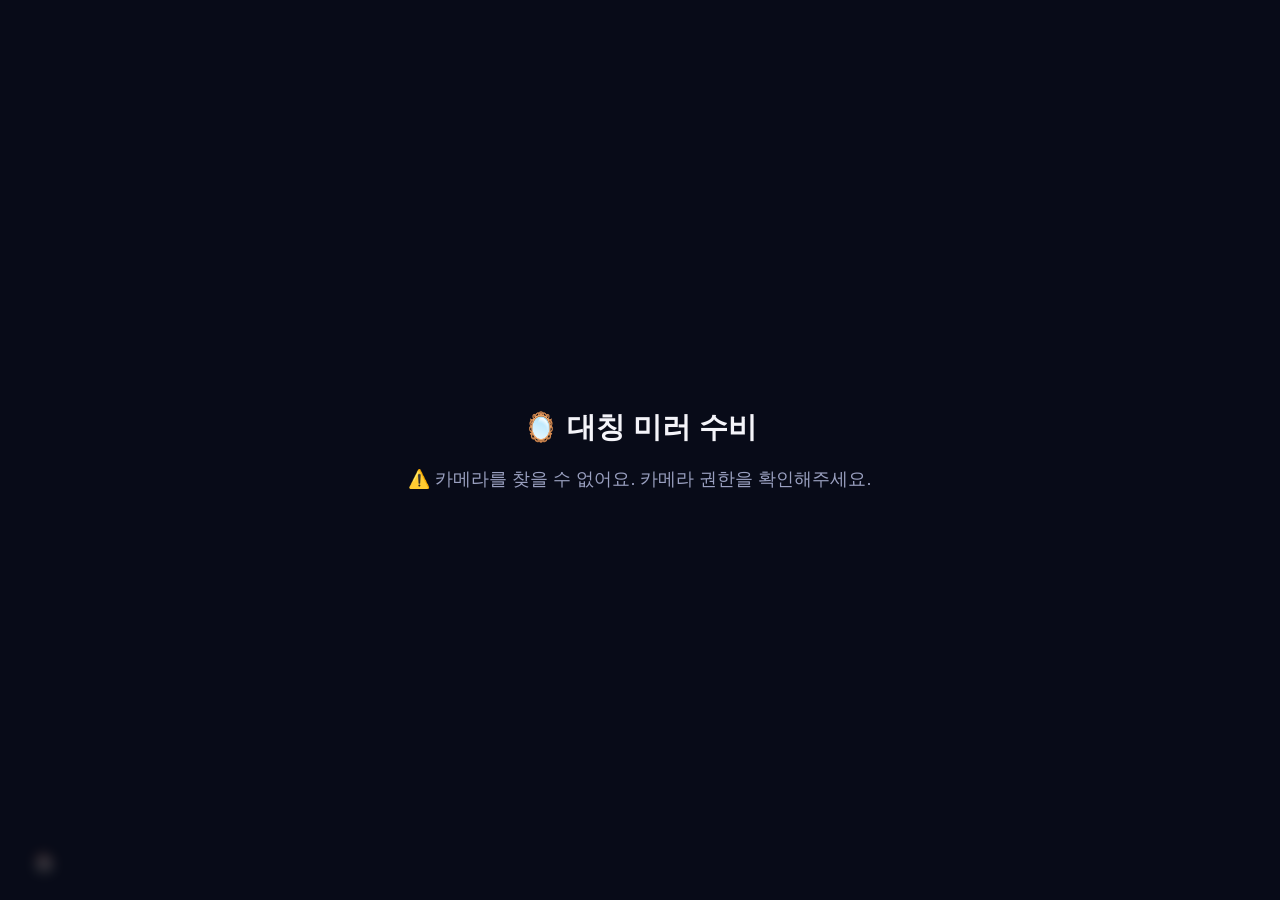
<file: games/u3-symmetry.html>
<!doctype html>
<html lang="ko">
<head>
<meta charset="UTF-8">
<meta name="viewport" content="width=device-width, initial-scale=1, maximum-scale=1, user-scalable=no, viewport-fit=cover">
<title>대칭 미러 수비 · 종목 3</title>
<link rel="stylesheet" href="../css/style.css?v=8">
</head>
<body>

<div class="game-stage">
  <video id="video" playsinline muted style="display:none"></video>
  <canvas id="gameCanvas"></canvas>

  <div class="hud">
    <div class="rec" id="recIndicator" style="display:none"><span class="dot"></span>REC</div>
    <button class="home-btn" id="homeBtn">🏠</button>
  </div>

  <div class="overlay-panel" id="loadingPanel">
    <h2>🪞 대칭 미러 수비</h2>
    <p id="loadingText">준비 중…</p>
  </div>

  <div class="overlay-panel" id="rulePanel" style="display:none">
    <div class="rule-card">
      <div class="rule-head">
        <div class="rule-char">🪞</div>
        <div>
          <div class="rule-name"></div>
          <h2 class="rule-title">대칭 미러 수비</h2>
        </div>
      </div>
      <p class="rule-cheer"></p>
      <ul class="rule-list"></ul>
      <div class="rule-timer"><div class="rule-timer-fill"></div></div>
      <button class="rule-go">좋아, 시작!</button>
    </div>
  </div>

  <div class="overlay-panel" id="raisePanel" style="display:none">
    <div class="raise-icon" id="raiseIcon">🙌</div>
    <h2 id="raiseText">두 손을 들어 주세요!</h2>
    <div class="hold-bar"><div class="hold-fill" id="holdFill"></div></div>
  </div>

  <div class="overlay-panel ready-flash" id="readyPanel" style="display:none">
    <h2>✋ 좋아요! 준비됐어요</h2>
  </div>

  <div class="overlay-panel" id="countdownPanel" style="display:none">
    <div class="countdown-num" id="countNum">3</div>
  </div>

  <div class="overlay-panel" id="resultPanel" style="display:none">
    <div id="podium"></div>
    <div class="result-stats">
      <div class="stat-box"><div class="num" id="statCount">0번</div><div class="label">수비 성공</div></div>
      <div class="stat-box"><div class="num" id="statBest">0번</div><div class="label">최고 기록</div></div>
      <div class="stat-box"><div class="num" id="statCombo">0</div><div class="label">최고 콤보</div></div>
    </div>
    <video class="preview" id="previewVideo" controls playsinline style="display:none"></video>
    <div class="action-row">
      <button class="ghost-btn" id="savePhotoBtn">📸 사진</button>
      <button class="ghost-btn" id="saveVideoBtn" style="display:none">🎬 3초 영상</button>
      <button class="big-btn" id="retryBtn">🔁 한 번 더</button>
      <button class="ghost-btn" id="homeBtn2">🏠 종목 선택</button>
    </div>
  </div>
</div>

<script type="module">
import {
  HighScore, requestWakeLock, SoundKit, FileAudioLoop,
  ClipRecorder, downloadBlob,
  drawMirroredVideo, fitCanvasToScreen, getCursors,
  PoseTracker, PoseMotion, posePoints, isArmRaised,
  AutoDifficulty, levelFromUrl, medalFor,
  scheduleAutoRecording, ComboShot, drawPhotoOverlay,
  ScreenShake, InputMode, PointerInput, StartGate,
  startCamera, formatFileTimestamp, fluidPx, showSoundHint,
  drawVignette, spawnConfetti, updateConfetti, drawConfetti,
} from "../js/engine.js?v=4";
import {
  CUTE, bob, drawSticker, drawStickerRect, drawChunkyText,
  spawnSparkles, updateSparkles, drawSparkles, makeDrifters, drawDrifters,
  drawBunting, drawGloveCursor, drawLevelStars, drawCuteBanner,
} from "../js/cute.js?v=7";
import {
  PARTY, CHARACTERS, Party, drawTwoHandHint,
  drawPartyBackdrop, drawCrowd, drawAthlete as drawPlayer,
  showRuleCard, renderPodium, irisTransition,
} from "../js/party.js?v=2";
requestWakeLock();

const UNIT = "f3";
const TITLE = "대칭 미러 수비";
const RECORD_SUFFIX = "번 수비";
const MEDALS = { bronze: 4, silver: 8, gold: 12 };
const CHAR = CHARACTERS[UNIT];
const CHAR2 = { emoji: "🪞", name: "", color: CUTE.cyan, cheer: "" };
const mode = InputMode.get();

const video = document.getElementById("video");
const canvas = document.getElementById("gameCanvas");
let dims = fitCanvasToScreen(canvas);
let drifters = makeDrifters(10, dims.w, dims.h);
window.addEventListener("resize", () => {
  dims = fitCanvasToScreen(canvas);
  drifters = makeDrifters(10, dims.w, dims.h);
});

const sound = new SoundKit();
const bgm = new FileAudioLoop("../assets/sounds/subbgm.mp3", 0.32);
const isMuted = () => localStorage.getItem("smo_muted") === "1";
const party = new Party({ unit: UNIT, sound, isMuted });
const poseTracker = new PoseTracker();
const motion = new PoseMotion();

function goHome() { bgm.stop(); irisTransition(() => { location.href = "../index.html"; }); }
document.getElementById("homeBtn").addEventListener("click", goHome);
document.getElementById("homeBtn2").addEventListener("click", goHome);

function randInt(min, max) { return min + Math.floor(Math.random() * (max - min + 1)); }

// (전신 인식으로 대체됨)
let pointerInput = null;

async function init() {
  if (!isMuted()) bgm.play(showSoundHint);
  if (mode === "motion") {
    try {
      await startCamera(video, { width: 640, height: 480 });
      if (!isMuted()) bgm.play(showSoundHint);
    } catch (e) {
      document.getElementById("loadingText").textContent = "⚠️ 카메라를 찾을 수 없어요. 카메라 권한을 확인해주세요.";
      return;
    }
    document.getElementById("loadingText").textContent = "AI 모델을 불러오는 중…";
    await poseTracker.init();
  } else {
    pointerInput = new PointerInput(canvas);
  }
  document.getElementById("loadingPanel").style.display = "none";

  await showRuleCard({
    unit: UNIT,
    title: "대칭 미러 수비",
    lines: [
      "<b>한 손은 날아온 타구에</b>, <b>다른 손은 그 대칭인 자리에</b> 동시에 닿아야 아웃!",
      mode === "motion"
        ? "가만히 대고 있으면 안 돼요. <b>팔을 휙 휘둘러 쳐내야</b> 아웃이 됩니다!"
        : "가만히 있으면 안 돼요. 자리를 잡고 <b>화면을 눌러</b> 쳐내세요!",
      mode === "motion"
        ? "<b>온몸이 거울처럼</b> 되어야 해요. 선대칭은 몸을 <b>곧게</b>, 점대칭은 <b>기울여서</b>!"
        : "",
      "손을 움직이면 반대편에 <b>거울 손</b>이 같이 움직여요. 그 거울 손을 타구에 맞추면 돼요.",
      "두 손이 대칭이 되면 손 사이에 <b>초록 줄</b>이 켜져요.",
      mode !== "motion" ? "손가락이 하나면 <b>대칭인 자리만</b> 짚으면 돼요 (공을 짚는 게 아니에요)." : "",
    ].filter(Boolean),
  });

  document.getElementById("raiseIcon").textContent = mode === "motion" ? "🙌" : "👆";
  document.getElementById("raiseText").textContent = mode === "motion" ? "두 손을 들어 주세요!" : "화면을 터치(클릭)하면 시작!";
  document.getElementById("raisePanel").style.display = "flex";
  state = "raise";
  requestAnimationFrame(loop);
}

let state = "loading";
const holdFill = document.getElementById("holdFill");
const startGate = new StartGate(mode, holdFill);

let autoDiff, count, playEndAt;
let sym, ball, roundAt, resolving, missMark = null;
let swingFx = 0;          // 쳐낸 순간의 궤적 표시
// 어깨 너비의 이만큼을 1초에 지나가야 "휘둘렀다"고 본다 — 멈춰 있으면 판정되지 않는다
const SWING_SPEED = 1.1;
let confetti = [], sparks = [];
const shake = new ScreenShake();
let recorder, comboShot, fallbackShot, autoRec, recordedBlob = null;
const recIndicator = document.getElementById("recIndicator");
let cursors = [];
let lastFrameAt = 0;

function field() {
  return { x0: dims.w * 0.07, x1: dims.w * 0.93, y0: dims.h * 0.33, y1: dims.h * 0.95 };
}
const catchR = () => fluidPx(dims, 54, { min: 42, max: 78 });

// ---------------------------------------------------------------------------
// 대칭 만들기 — 축(선대칭) 또는 중심(점대칭)
// ---------------------------------------------------------------------------
function makeSymmetry(level) {
  const f = field();
  const cx = (f.x0 + f.x1) / 2, cy = (f.y0 + f.y1) / 2;
  let kind, dir = null;
  if (level === 1) kind = "line-v";
  else if (level === 2) kind = Math.random() < 0.5 ? "line-h" : "line-d";
  else kind = Math.random() < 0.7 ? "point" : "line-d";

  if (kind === "line-v") dir = { x: 0, y: 1 };
  if (kind === "line-h") dir = { x: 1, y: 0 };
  if (kind === "line-d") {
    const s = Math.random() < 0.5 ? 1 : -1;
    const n = Math.SQRT1_2;
    dir = { x: n, y: n * s };
  }

  function mirror(p) {
    if (kind === "point") return { x: 2 * cx - p.x, y: 2 * cy - p.y };
    const vx = p.x - cx, vy = p.y - cy;
    const dot = vx * dir.x + vy * dir.y;
    return { x: cx + 2 * dot * dir.x - vx, y: cy + 2 * dot * dir.y - vy };
  }
  const label = kind === "point" ? "점대칭 · 중심을 지나 정반대쪽"
    : kind === "line-v" ? "선대칭 · 세로 대칭축"
    : kind === "line-h" ? "선대칭 · 가로 대칭축"
    : "선대칭 · 비스듬한 대칭축";
  return { kind, dir, cx, cy, mirror, label };
}

function spawnBall(s) {
  const f = field();
  const R = catchR();
  for (let i = 0; i < 240; i++) {
    const p = {
      x: f.x0 + R + Math.random() * (f.x1 - f.x0 - R * 2),
      y: f.y0 + R + Math.random() * (f.y1 - f.y0 - R * 2),
    };
    const m = s.mirror(p);
    if (m.x < f.x0 + R || m.x > f.x1 - R || m.y < f.y0 + R || m.y > f.y1 - R) continue;
    if (Math.hypot(m.x - p.x, m.y - p.y) < R * 2.8) continue;
    return { p, m };
  }
  return null;
}

function newRound() {
  const s = makeSymmetry(autoDiff.level);
  const b = spawnBall(s);
  if (!b) { newRound(); return; }
  sym = s; ball = b;
  resolving = false; missMark = null; swingFx = 0; motion.reset();
  roundAt = performance.now();
}

function startCountdown() {
  state = "countdown";
  document.getElementById("countdownPanel").style.display = "flex";
  const numEl = document.getElementById("countNum");
  let n = 3;
  numEl.textContent = n;
  if (!isMuted()) sound.countBeep();
  const iv = setInterval(() => {
    n--;
    if (n <= 0) {
      clearInterval(iv);
      document.getElementById("countdownPanel").style.display = "none";
      if (!isMuted()) sound.go();
      beginPlay();
    } else {
      numEl.textContent = n;
      if (!isMuted()) sound.countBeep();
    }
  }, 700);
}

function beginPlay() {
  state = "playing";
  const prev = HighScore.get(UNIT);
  autoDiff = new AutoDifficulty(levelFromUrl(AutoDifficulty.startLevelFromHighScore(prev)));
  count = 0;
  party.reset();
  motion.reset();
  confetti = []; sparks = [];
  playEndAt = performance.now() + 60000;
  lastFrameAt = 0;
  newRound();

  recorder = new ClipRecorder(canvas, sound, 24);
  recorder.prepare();
  comboShot = new ComboShot(canvas);
  fallbackShot = new ComboShot(canvas);
  autoRec = scheduleAutoRecording(recorder, {
    onStartVisual: () => {
      recIndicator.style.display = "flex";
      setTimeout(() => { if (!comboShot.captured) fallbackShot.capture(canvas); }, 1500);
    },
    onEndVisual: () => { recIndicator.style.display = "none"; },
    onDone: (blob) => { recordedBlob = blob; },
    fallbackMs: 8000,
  });
}

function roundLimitMs() { return [6500, 5800, 5200][autoDiff.level - 1]; }

function succeed() {
  resolving = true;
  count++;
  party.correct(ball.m.x, ball.m.y - catchR(), { base: 11, elapsedMs: performance.now() - roundAt });
  if (party.combo > 0 && party.combo === party.maxCombo) comboShot.capture(canvas);
  autoDiff.reportCorrect();
  autoRec.trigger();
  shake.trigger(7, 160);
  spawnSparkles(sparks, ball.p.x, ball.p.y, 18, ["#fff", PARTY.gold, CUTE.cyan]);
  spawnSparkles(sparks, ball.m.x, ball.m.y, 18, ["#fff", PARTY.gold, CUTE.cyan]);
  spawnConfetti(confetti, (ball.p.x + ball.m.x) / 2, (ball.p.y + ball.m.y) / 2, 26);
  setTimeout(() => { if (state === "playing") newRound(); }, 800);
}

function fail() {
  resolving = true;
  party.wrong(ball.p.x, ball.p.y - catchR(), "대칭인 자리를 봐요!");
  autoDiff.reportWrong();
  shake.trigger(4, 150);
  missMark = performance.now();
  setTimeout(() => { if (state === "playing") newRound(); }, 1400);
}

function endGame() {
  state = "result";
  const { medal, label } = medalFor(count, MEDALS);
  const prev = HighScore.get(UNIT);
  const best = Math.max(count, prev ? prev.count : 0);
  if (!prev || count >= prev.count) {
    HighScore.set(UNIT, { count, bestLevel: autoDiff.level, label: `${medal} ${count}${RECORD_SUFFIX}`, at: Date.now() });
  }
  renderPodium({ unit: UNIT, medal, label, coins: party.coins, maxCombo: party.maxCombo, count, suffix: RECORD_SUFFIX, best });

  document.getElementById("statCount").textContent = count + "번";
  document.getElementById("statBest").textContent = best + "번";
  document.getElementById("statCombo").textContent = "🔥" + party.maxCombo;

  const shot = comboShot.captured ? comboShot : fallbackShot;
  const previewVideo = document.getElementById("previewVideo");
  const saveVideoBtn = document.getElementById("saveVideoBtn");
  if (recordedBlob) {
    previewVideo.src = URL.createObjectURL(recordedBlob);
    previewVideo.style.display = "block";
    saveVideoBtn.style.display = "inline-block";
  }
  document.getElementById("savePhotoBtn").onclick = async () => {
    const blob = await shot.toBlob((c, w, h) => drawPhotoOverlay(c, w, h, { title: TITLE, record: count + RECORD_SUFFIX, medal }));
    downloadBlob(blob, `수학체육올림픽5_대칭수비_${formatFileTimestamp()}.png`);
  };
  document.getElementById("saveVideoBtn").onclick = () => {
    if (recordedBlob) downloadBlob(recordedBlob, `수학체육올림픽5_대칭수비_${formatFileTimestamp()}.${recorder.extension}`);
  };
  document.getElementById("resultPanel").style.display = "flex";
  if (!isMuted()) sound.success();
}

document.getElementById("retryBtn").addEventListener("click", () => {
  document.getElementById("resultPanel").style.display = "none";
  document.getElementById("raisePanel").style.display = "flex";
  startGate.since = 0; startGate.ready = false; holdFill.style.width = "0%";
  state = "raise";
});

document.getElementById("raisePanel").addEventListener("click", () => {
  if (state === "raise" && mode !== "motion") goReady();
});

function goReady() {
  state = "ready";
  document.getElementById("raisePanel").style.display = "none";
  document.getElementById("readyPanel").style.display = "flex";
  if (!isMuted()) sound.click();
  setTimeout(() => {
    document.getElementById("readyPanel").style.display = "none";
    startCountdown();
  }, 500);
}

// 두 손 얻기 — 마우스는 손이 하나뿐이라 반대쪽을 자동으로 미러링해 준다
function getPair() {
  if (mode === "motion") {
    const f = motion.last;
    if (!f) return null;
    // 화면 왼쪽에 있는 손목을 a로 삼는다 (좌우가 뒤바뀌어도 판정이 흔들리지 않게)
    return (f.lw.x <= f.rw.x) ? { a: f.lw, b: f.rw, auto: false } : { a: f.rw, b: f.lw, auto: false };
  }
  const pts = pointerInput ? pointerInput.points : [];
  if (pts.length >= 2) {
    const s = [...pts].sort((x, y) => x.x - y.x);
    return { a: s[0], b: s[s.length - 1], auto: false };
  }
  if (pts.length === 1 && sym) return { a: pts[0], b: sym.mirror(pts[0]), auto: true };
  return null;
}

function loop(tsMs) {
  requestAnimationFrame(loop);
  if (mode === "motion" && video.readyState < 2) return;
  const { ctx, w, h } = dims;
  ctx.save();
  shake.apply(ctx);
  if (mode === "motion") drawMirroredVideo(ctx, video, w, h);
  else drawPartyBackdrop(ctx, dims);
  drawDrifters(ctx, drifters, dims, 1 / 60);
  drawBunting(ctx, dims);
  drawCrowd(ctx, dims, party.cheerUntil);

  let result = null;
  if (mode === "motion") {
    result = poseTracker.detect(video, tsMs);
    motion.push(tsMs, posePoints(result), w, h, video);
    if (state === "raise") {
      if (startGate.update(tsMs, isArmRaised(posePoints(result)))) goReady();
    }
  }
  cursors = getCursors(mode, result, w, h, video, pointerInput);

  if (state === "playing") stepGame();

  if (mode === "motion") {
    const f = motion.last;
    if (f) {
      const sw = motion.swing();
      const fast = sw && sw.speed > SWING_SPEED;
      const r = fluidPx(dims, 24, { min: 17, max: 34 });
      for (const k of ["lw", "rw"]) {
        drawSticker(ctx, f[k].x, f[k].y, fast ? r * 1.2 : r,
          fast ? PARTY.gold : "rgba(255,255,255,0.8)", { lineWidth: Math.max(3, r * 0.14) });
      }
    } else if (state === "playing") {
      drawChunkyText(ctx, "카메라에 몸이 보이게 한 걸음 물러서 주세요!", w * 0.5, h * 0.5,
        fluidPx(dims, 22, { min: 16, max: 30 }), "#fff",
        { outline: CUTE.ink, outlineWidth: fluidPx(dims, 6, { min: 4, max: 8 }) });
    }
  } else {
    for (const c of cursors) drawGloveCursor(ctx, c.x, c.y, fluidPx(dims, 42, { min: 30, max: 58 }), { active: false });
  }
  ctx.restore();
}

function stepGame() {
  const { ctx, w, h } = dims;
  // 홀드·게이지는 프레임 수가 아니라 실제 흐른 시간으로 쌓아야 한다.
  // 느린 기기에서 프레임이 떨어지면 제한 시간만 실시간으로 흐르고 게이지는 안 차서 불리해진다.
  const dt = lastFrameAt ? Math.min(0.06, (performance.now() - lastFrameAt) / 1000) : 1 / 60;
  lastFrameAt = performance.now();
  const remain = Math.max(0, playEndAt - performance.now());
  if (remain <= 0) { endGame(); return; }
  const now = performance.now();
  const armed = now - roundAt > 700;
  const R = catchR();
  const f = field();
  const pair = getPair();

  // ── 판정 ────────────────────────────────────────────────
  // 두 손일 때: 한 손이 타구에, 다른 손이 그 대칭 자리에 동시에 있어야 한다.
  // 한 손(마우스)일 때: 반대쪽 손이 자동으로 미러링되므로, 공을 그냥 짚으면 두 조건이
  // 동시에 충족돼 수학이 사라진다. 그래서 이 경우에는 **대칭 자리 쪽만** 인정한다.
  let onBall = false, onMirror = false, symOk = false, good = false;
  if (pair) {
    const near = (p, q) => Math.hypot(p.x - q.x, p.y - q.y) < R;
    if (pair.auto) {
      onMirror = near(pair.a, ball.m);
      good = onMirror;
    } else {
      onBall = near(pair.a, ball.p) || near(pair.b, ball.p);
      onMirror = near(pair.a, ball.m) || near(pair.b, ball.m);
      good = onBall && onMirror;
    }
    // 두 손 자체가 서로 대칭인지 (연결선 표시용)
    const mb = sym.mirror(pair.a);
    symOk = Math.hypot(mb.x - pair.b.x, mb.y - pair.b.y) < R * 0.9;
    // 손만 맞추고 몸은 비뚤어져 있으면 "거울 자세"가 아니다.
    // 선대칭이면 몸통이 곧게, 점대칭이면 오히려 몸을 기울여야 자연스럽다.
    const f = motion.last;
    if (mode === "motion" && f) {
      const tilt = Math.abs(f.tiltDeg);
      const wantTilt = sym.kind === "point";
      const postureOk = wantTilt ? tilt > 8 : tilt < 14;
      if (!postureOk) good = false;
    }
  }
  if (!resolving && armed) {
    // 멈춰서 자세만 잡고 있으면 안 된다 — 대칭 자리를 "지나가며 쳐내야" 아웃이다
    let fast = false;
    if (mode === "motion") {
      const sw = motion.swing();
      fast = !!(sw && sw.speed > SWING_SPEED);
    } else {
      fast = !!(pointerInput && pointerInput.consumeJustDown());
    }
    if (good && fast) { swingFx = 1; succeed(); }
    else if (now - roundAt > roundLimitMs()) fail();
  }
  if (swingFx > 0) swingFx = Math.max(0, swingFx - dt * 2.5);

  // ── 필드 ────────────────────────────────────────────────
  ctx.save();
  ctx.fillStyle = "rgba(140,233,154,0.32)";
  ctx.beginPath(); ctx.roundRect(f.x0, f.y0, f.x1 - f.x0, f.y1 - f.y0, fluidPx(dims, 20, { min: 12, max: 28 }));
  ctx.fill();
  ctx.strokeStyle = "rgba(34,48,92,0.4)"; ctx.lineWidth = fluidPx(dims, 3.5, { min: 2.5, max: 5 });
  ctx.stroke();
  ctx.restore();

  // 대칭축 / 대칭의 중심
  ctx.save();
  ctx.strokeStyle = "rgba(255,143,199,0.95)";
  ctx.lineWidth = fluidPx(dims, 5, { min: 3.5, max: 7 });
  ctx.setLineDash([14, 10]);
  if (sym.kind === "point") {
    ctx.setLineDash([]);
    drawSticker(ctx, sym.cx, sym.cy, fluidPx(dims, 17, { min: 12, max: 23 }), CUTE.pink, { lineWidth: 4 });
    drawChunkyText(ctx, "＋", sym.cx, sym.cy, fluidPx(dims, 22, { min: 16, max: 30 }), "#fff", { outlineWidth: 3 });
  } else {
    const L = Math.hypot(f.x1 - f.x0, f.y1 - f.y0);
    ctx.beginPath();
    ctx.moveTo(sym.cx - sym.dir.x * L, sym.cy - sym.dir.y * L);
    ctx.lineTo(sym.cx + sym.dir.x * L, sym.cy + sym.dir.y * L);
    ctx.stroke();
  }
  ctx.restore();

  // 펭귄 쌍둥이 — 대칭축을 사이에 두고 서로 대칭인 자리에 선다
  const pr = fluidPx(dims, 20, { min: 15, max: 27 });
  const anchor = { x: sym.cx + (f.x1 - f.x0) * 0.38, y: sym.cy - (f.y1 - f.y0) * 0.42 };
  const anchor2 = sym.mirror(anchor);
  // 거울 손 — 내 손의 대칭 위치를 항상 보여 준다. 이게 이 종목의 핵심 학습 장치다.
  if (pair) {
    for (const p of [pair.a, pair.b]) {
      const m = sym.mirror(p);
      ctx.save();
      ctx.globalAlpha = 0.4;
      drawGloveCursor(ctx, m.x, m.y, fluidPx(dims, 38, { min: 28, max: 52 }), { active: true });
      ctx.restore();
    }
    // 두 손이 대칭이면 초록 줄로 이어 준다
    ctx.save();
    ctx.strokeStyle = symOk ? "rgba(81,207,102,0.95)" : "rgba(255,255,255,0.35)";
    ctx.lineWidth = fluidPx(dims, symOk ? 6 : 3, { min: 2, max: 9 });
    ctx.setLineDash(symOk ? [] : [7, 7]);
    ctx.beginPath(); ctx.moveTo(pair.a.x, pair.a.y); ctx.lineTo(pair.b.x, pair.b.y); ctx.stroke();
    ctx.restore();
  }

  // 타구 — 대응점은 그리지 않는다. 스스로 찾아야 한다.
  const br = fluidPx(dims, 27, { min: 21, max: 37 });
  const t = Math.min(1, (now - roundAt) / roundLimitMs());
  drawSticker(ctx, ball.p.x, ball.p.y, br, onBall ? CUTE.green : CUTE.red, { lineWidth: Math.max(3, br * 0.15) });
  ctx.save();
  ctx.font = `${br * 1.1}px sans-serif`;
  ctx.textAlign = "center"; ctx.textBaseline = "middle";
  ctx.fillText("⚾", ball.p.x, ball.p.y);
  ctx.restore();
  if (!resolving) {
    ctx.save();
    ctx.beginPath();
    ctx.arc(ball.p.x, ball.p.y, br * 1.38, -Math.PI / 2, -Math.PI / 2 + Math.PI * 2 * (1 - t));
    ctx.strokeStyle = t > 0.7 ? CUTE.red : PARTY.gold;
    ctx.lineWidth = fluidPx(dims, 5, { min: 3.5, max: 7 });
    ctx.lineCap = "round"; ctx.stroke();
    ctx.restore();
  }

  // 대응점에 손이 닿아 있으면 게이지가 찬다


  // 놓쳤을 때만 정답 자리를 보여 준다
  if (missMark) {
    ctx.save();
    ctx.setLineDash([9, 7]);
    ctx.strokeStyle = CUTE.green; ctx.lineWidth = fluidPx(dims, 4, { min: 3, max: 6 });
    ctx.beginPath(); ctx.moveTo(ball.p.x, ball.p.y); ctx.lineTo(ball.m.x, ball.m.y); ctx.stroke();
    ctx.beginPath(); ctx.arc(ball.m.x, ball.m.y, R * 0.7, 0, Math.PI * 2); ctx.stroke();
    ctx.restore();
    drawChunkyText(ctx, "여기였어요!", ball.m.x, ball.m.y - R * 0.95, fluidPx(dims, 17, { min: 12, max: 23 }), "#fff",
      { outline: CUTE.green, outlineWidth: fluidPx(dims, 5, { min: 3.5, max: 7 }) });
  }

  const hudBottom = party.drawHud(ctx, dims, { remainMs: remain, count, suffix: "번" });
  drawCuteBanner(ctx, dims, [
    { text: sym.label, size: 24, chunky: true, color: PARTY.gold },
    { text: mode !== "motion" && (!pair || pair.auto)
      ? "타구의 대칭인 자리를 짚어요! (공을 짚는 게 아니에요)"
      : onBall && !onMirror ? "좋아요! 다른 손을 대칭인 자리에!"
      : onMirror && !onBall ? "한 손은 타구 위에 올려요!"
      : "한 손은 타구에, 다른 손은 대칭인 자리에!", size: 14, color: CUTE.ink },
  ], fluidPx, { top: hudBottom });

  if (mode === "motion" && !motion.last) drawTwoHandHint(ctx, dims, fluidPx);

  party.update(dt);
  confetti = updateConfetti(confetti, dt); drawConfetti(ctx, confetti);
  sparks = updateSparkles(sparks, dt); drawSparkles(ctx, sparks);
  party.drawFx(ctx, dims);
  party.drawFeverFrame(ctx, dims);

  drawVignette(ctx, w, h, 0.16);
  drawLevelStars(ctx, dims, autoDiff.level, fluidPx);
}

init();
</script>
<script src="https://ssamzip.vercel.app/views.js" data-key="motion-math-olympics-5th" defer></script>
</body>
</html>
</file>
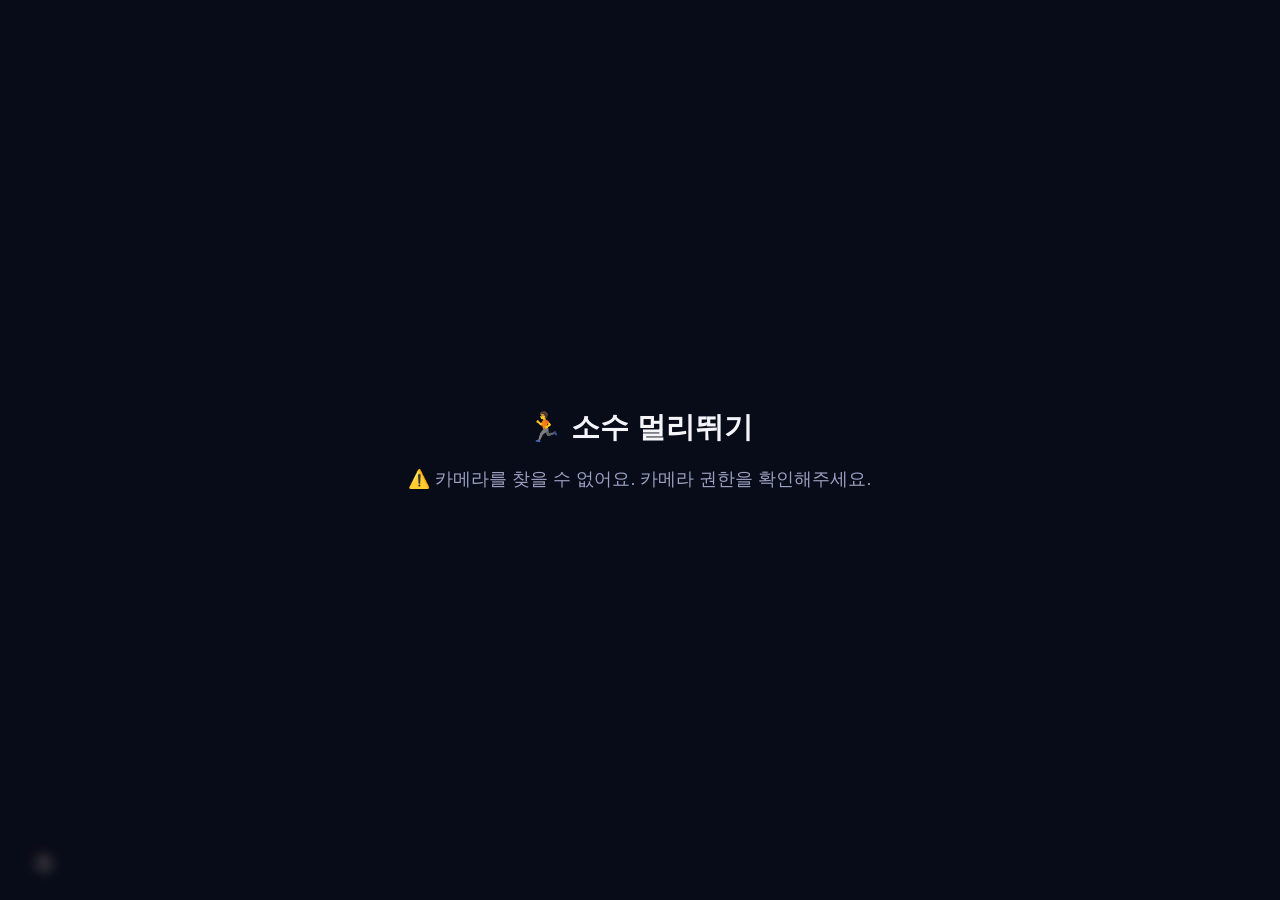
<file: games/u4-decmul.html>
<!doctype html>
<html lang="ko">
<head>
<meta charset="UTF-8">
<meta name="viewport" content="width=device-width, initial-scale=1, maximum-scale=1, user-scalable=no, viewport-fit=cover">
<title>소수 멀리뛰기 · 종목 4</title>
<link rel="stylesheet" href="../css/style.css?v=8">
</head>
<body>

<div class="game-stage">
  <video id="video" playsinline muted style="display:none"></video>
  <canvas id="gameCanvas"></canvas>

  <div class="hud">
    <div class="rec" id="recIndicator" style="display:none"><span class="dot"></span>REC</div>
    <button class="home-btn" id="homeBtn">🏠</button>
  </div>

  <div class="overlay-panel" id="loadingPanel">
    <h2>🏃 소수 멀리뛰기</h2>
    <p id="loadingText">준비 중…</p>
  </div>

  <div class="overlay-panel" id="rulePanel" style="display:none">
    <div class="rule-card">
      <div class="rule-head">
        <div class="rule-char">🏃</div>
        <div>
          <div class="rule-name"></div>
          <h2 class="rule-title">소수 멀리뛰기</h2>
        </div>
      </div>
      <p class="rule-cheer"></p>
      <ul class="rule-list"></ul>
      <div class="rule-timer"><div class="rule-timer-fill"></div></div>
      <button class="rule-go">좋아, 시작!</button>
    </div>
  </div>

  <div class="overlay-panel" id="raisePanel" style="display:none">
    <div class="raise-icon" id="raiseIcon">🙋</div>
    <h2 id="raiseText">손을 들어 주세요!</h2>
    <div class="hold-bar"><div class="hold-fill" id="holdFill"></div></div>
  </div>

  <div class="overlay-panel ready-flash" id="readyPanel" style="display:none">
    <h2>✋ 좋아요! 준비됐어요</h2>
  </div>

  <div class="overlay-panel" id="countdownPanel" style="display:none">
    <div class="countdown-num" id="countNum">3</div>
  </div>

  <div class="overlay-panel" id="resultPanel" style="display:none">
    <div id="podium"></div>
    <div class="result-stats">
      <div class="stat-box"><div class="num" id="statCount">0번</div><div class="label">성공한 도약</div></div>
      <div class="stat-box"><div class="num" id="statBest">0번</div><div class="label">최고 기록</div></div>
      <div class="stat-box"><div class="num" id="statCombo">0</div><div class="label">최고 콤보</div></div>
    </div>
    <video class="preview" id="previewVideo" controls playsinline style="display:none"></video>
    <div class="action-row">
      <button class="ghost-btn" id="savePhotoBtn">📸 사진</button>
      <button class="ghost-btn" id="saveVideoBtn" style="display:none">🎬 3초 영상</button>
      <button class="big-btn" id="retryBtn">🔁 한 번 더</button>
      <button class="ghost-btn" id="homeBtn2">🏠 종목 선택</button>
    </div>
  </div>
</div>

<script type="module">
import {
  HighScore, requestWakeLock, SoundKit, FileAudioLoop,
  ClipRecorder, downloadBlob,
  drawMirroredVideo, fitCanvasToScreen, getCursors,
  PoseTracker, PoseMotion, posePoints, poseVisible, isArmRaised, POSE, toMirroredCanvas,
  AutoDifficulty, levelFromUrl, medalFor,
  scheduleAutoRecording, ComboShot, drawPhotoOverlay,
  ScreenShake, InputMode, PointerInput, StartGate,
  startCamera, formatFileTimestamp, fluidPx, showSoundHint,
  drawVignette, spawnConfetti, updateConfetti, drawConfetti,
} from "../js/engine.js?v=4";
import {
  CUTE, LANE_COLORS, bob, drawSticker, drawStickerRect, drawChunkyText,
  spawnSparkles, updateSparkles, drawSparkles, makeDrifters, drawDrifters,
  drawBunting, drawGloveCursor, drawLevelStars, drawCuteBanner,
} from "../js/cute.js?v=7";
import {
  PARTY, CHARACTERS, Party, drawPartyBackdrop, drawCrowd, drawAthlete as drawPlayer,
  showRuleCard, renderPodium, irisTransition,
} from "../js/party.js?v=2";
requestWakeLock();

const UNIT = "f4";
const TITLE = "소수 멀리뛰기";
const RECORD_SUFFIX = "번 성공";
const MEDALS = { bronze: 5, silver: 9, gold: 14 };
const CHAR = CHARACTERS[UNIT];
const mode = InputMode.get();

const video = document.getElementById("video");
const canvas = document.getElementById("gameCanvas");
let dims = fitCanvasToScreen(canvas);
let drifters = makeDrifters(10, dims.w, dims.h);
window.addEventListener("resize", () => {
  dims = fitCanvasToScreen(canvas);
  drifters = makeDrifters(10, dims.w, dims.h);

});

const sound = new SoundKit();
const bgm = new FileAudioLoop("../assets/sounds/subbgm.mp3", 0.32);
const isMuted = () => localStorage.getItem("smo_muted") === "1";
const party = new Party({ unit: UNIT, sound, isMuted });

function goHome() { bgm.stop(); irisTransition(() => { location.href = "../index.html"; }); }
document.getElementById("homeBtn").addEventListener("click", goHome);
document.getElementById("homeBtn2").addEventListener("click", goHome);

function randInt(min, max) { return min + Math.floor(Math.random() * (max - min + 1)); }
function shuffle(a) { for (let i = a.length - 1; i > 0; i--) { const j = Math.floor(Math.random() * (i + 1)); [a[i], a[j]] = [a[j], a[i]]; } return a; }

// 0.60 → "0.6", 1.00 → "1" 처럼 교과서에서 쓰는 모양으로 다듬는다
function fmt(v) {
  let s = (Math.round(v * 1000) / 1000).toFixed(2);
  if (s.includes(".")) s = s.replace(/0+$/, "").replace(/\.$/, "");
  return s;
}

// ---------------------------------------------------------------------------
// 문제 만들기 — 소수의 곱셈에서 학생이 가장 많이 틀리는 곳은 "소수점의 자리"다.
// 그래서 오답 보기를 소수점만 어긋난 수로 깔아 둔다.
// 부동소수점 오차를 피하려고 정수로 곱한 뒤 마지막에만 나눈다.
// ---------------------------------------------------------------------------
// 뛸 수 있는 거리 범위 — 답이 이 안에 들어오도록 문제를 만든다
const MIND = 0.5, MAXD = 3.0;

function genRound(level) {
  for (let t = 0; t < 400; t++) {
    let ai, bi, scale, aText, bText;
    if (level === 1) {
      // (소수 한 자리) × (자연수)
      ai = randInt(2, 9); bi = randInt(2, 9); scale = 10;
      aText = fmt(ai / 10); bText = String(bi);
    } else if (level === 2) {
      // (소수 한 자리) × (소수 한 자리)
      ai = randInt(2, 9); bi = randInt(11, 39); scale = 100;
      aText = fmt(ai / 10); bText = fmt(bi / 10);
    } else {
      ai = randInt(12, 28); bi = randInt(11, 25); scale = 100;
      aText = fmt(ai / 10); bText = fmt(bi / 10);
    }
    const answer = (ai * bi) / scale;
    if (answer < MIND || answer > MAXD) continue;
    // 눈금에 적히는 수와 실제 값이 어긋나지 않게, 두 자리로 적어도 그대로 되읽히는 답만 쓴다
    if (Math.abs(parseFloat(fmt(answer)) - answer) > 1e-9) continue;
    return {
      aText, bText, answer,
      question: `${aText} × ${bText} = ?`,
      hint: level === 1
        ? "소수점 아래 자리 수를 세어 곱의 소수점을 찍어요"
        : "두 수의 소수점 아래 자리 수를 더한 만큼 곱에도 찍어요",
      // 허용 오차는 답에 비례 — 큰 수일수록 구역도 넓어져 체감 난이도가 일정하다
      tol: answer * (level === 1 ? 0.15 : level === 2 ? 0.13 : 0.11),
    };
  }
  return { aText: "0.5", bText: "4", answer: 2, question: "0.5 × 4 = ?",
           hint: "소수점 아래 자리 수를 세어 곱의 소수점을 찍어요", tol: 0.3 };
}

const poseTracker = new PoseTracker();
const motion = new PoseMotion();
let pointerInput = null;

async function init() {
  if (!isMuted()) bgm.play(showSoundHint);
  if (mode === "motion") {
    try {
      await startCamera(video, { width: 640, height: 480 });
      if (!isMuted()) bgm.play(showSoundHint);
    } catch (e) {
      document.getElementById("loadingText").textContent = "⚠️ 카메라를 찾을 수 없어요. 카메라 권한을 확인해주세요.";
      return;
    }
    document.getElementById("loadingText").textContent = "전신 인식 모델을 불러오는 중…";
    await poseTracker.init();
  } else {
    pointerInput = new PointerInput(canvas);
  }
  document.getElementById("loadingPanel").style.display = "none";

  await showRuleCard({
    unit: UNIT,
    title: "소수 멀리뛰기",
    lines: [
      "위에 <b>소수의 곱셈</b> 문제가 나와요. 답을 계산해요.",
      mode === "motion"
        ? "<b>무릎을 굽혀 웅크릴수록</b> 멀리 뛰어요. 지금 뛰면 닿을 자리가 <b>금색 눈금</b>으로 보여요."
        : "모래밭 위에서 <b>좌우로 움직여</b> 뛸 거리를 맞춰요.",
      mode === "motion"
        ? "계산한 거리에 맞췄으면 <b>힘껏 점프!</b> 보기는 없어요 — <b>뛴 거리가 곧 답</b>이에요."
        : "거리를 맞췄으면 <b>화면을 눌러</b> 도약!",
      "맞으면 선수가 <b>멋지게 착지</b>하고 심판이 깃발을 들어요.",
      "오답 매트는 <b>소수점만 살짝 어긋난 수</b>예요. 자리 수를 잘 세어 보세요!",
    ],
  });

  document.getElementById("raiseIcon").textContent = mode === "motion" ? "🙋" : "👆";
  document.getElementById("raiseText").textContent = mode === "motion" ? "손을 들어 주세요!" : "화면을 터치(클릭)하면 시작!";
  document.getElementById("raisePanel").style.display = "flex";
  state = "raise";
  requestAnimationFrame(loop);
}

let state = "loading";
const holdFill = document.getElementById("holdFill");
const startGate = new StartGate(mode, holdFill);

let autoDiff, count, playEndAt;
let round = null, roundAt, resolving;
let lockUntil = 0;
let poseLm = null;        // 이번 프레임의 전신 랜드마크
let power = 0;            // 0~1 — 웅크린 깊이. 이게 곧 뛸 거리가 된다
let standY = null;        // 똑바로 섰을 때의 어깨 높이(기준선)
let landed = null;        // 이번에 착지한 거리
let jumpPower = 1;        // 도약 연출용 배율
let crouch = 0;
let jump = null, flag = 0;
let confetti = [], sparks = [];
const shake = new ScreenShake();
let recorder, comboShot, fallbackShot, autoRec, recordedBlob = null;
const recIndicator = document.getElementById("recIndicator");
let cursors = [];
let lastFrameAt = 0;

// 어깨 너비의 이만큼 솟구치면 "뛰었다"고 본다. 서서 점프하면 어깨가, 앉아서 하면 두 팔이 솟는다.
const JUMP_POWER = 0.17;
// 어깨가 이만큼(어깨 너비 대비) 내려가면 최대 파워 — 깊게 앉을수록 멀리 뛴다
const CROUCH_FULL = 0.55;

// 모래밭 영역 — 눈금자가 이 위에 깔린다
function pit() {
  const { w, h } = dims;
  return { x: w * 0.26, y: h * 0.62, w: w * 0.70, h: h * 0.24 };
}
// 거리(m) → 화면 x
function dToX(d) {
  const p = pit();
  return p.x + (Math.max(0, Math.min(MAXD, d)) / MAXD) * p.w;
}
// 지금 웅크린 깊이로 예상되는 착지 거리
function predicted() { return MIND + power * (MAXD - MIND); }

function newRound() {
  round = genRound(autoDiff.level);
  resolving = false;
  jump = null;
  flag = 0;
  jumpPower = 1;
  crouch = 0;
  power = 0;
  landed = null;
  standY = null;
  motion.reset();
  roundAt = performance.now();
}

function startCountdown() {
  state = "countdown";
  document.getElementById("countdownPanel").style.display = "flex";
  const numEl = document.getElementById("countNum");
  let n = 3;
  numEl.textContent = n;
  if (!isMuted()) sound.countBeep();
  const iv = setInterval(() => {
    n--;
    if (n <= 0) {
      clearInterval(iv);
      document.getElementById("countdownPanel").style.display = "none";
      if (!isMuted()) sound.go();
      beginPlay();
    } else {
      numEl.textContent = n;
      if (!isMuted()) sound.countBeep();
    }
  }, 700);
}

function beginPlay() {
  state = "playing";
  const prev = HighScore.get(UNIT);
  autoDiff = new AutoDifficulty(levelFromUrl(AutoDifficulty.startLevelFromHighScore(prev)));
  count = 0;
  party.reset();
  confetti = []; sparks = [];
  playEndAt = performance.now() + 60000;
  lastFrameAt = 0;
  lockUntil = 0;
  newRound();

  recorder = new ClipRecorder(canvas, sound, 24);
  recorder.prepare();
  comboShot = new ComboShot(canvas);
  fallbackShot = new ComboShot(canvas);
  autoRec = scheduleAutoRecording(recorder, {
    onStartVisual: () => {
      recIndicator.style.display = "flex";
      setTimeout(() => { if (!comboShot.captured) fallbackShot.capture(canvas); }, 1500);
    },
    onEndVisual: () => { recIndicator.style.display = "none"; },
    onDone: (blob) => { recordedBlob = blob; },
    fallbackMs: 8000,
  });
}

// 도움닫기 → 도약 — 고른 매트로 선수가 포물선을 그리며 날아간다
function launch(ok) {
  const { w, h } = dims;
  const pt = pit();
  jump = { fromX: dToX(0), fromY: pt.y - pt.h * 0.1, toX: dToX(landed), toY: pt.y + pt.h * 0.42,
           at: performance.now(), ok, power: jumpPower };
  if (!isMuted()) sound.swoosh();
}

function succeed() {
  resolving = true;
  count++;
  const pt = pit(); const lx = dToX(landed), ly = pt.y + pt.h * 0.42;
  launch(true);
  autoDiff.reportCorrect();
  autoRec.trigger();
  setTimeout(() => {
    if (state !== "playing") return;
    party.correct(lx, ly, { base: 11, elapsedMs: performance.now() - roundAt });
    if (party.combo > 0 && party.combo === party.maxCombo) comboShot.capture(canvas);
    shake.trigger(9, 220);
    flag = 1;
    if (!isMuted()) sound.hit("perfect");
    // 모래가 튀어 오른다
    spawnSparkles(sparks, lx, ly, 26, ["#f2e3b8", "#e8d49a", "#fff"]);
    spawnSparkles(sparks, lx - 45, ly - 10, 12, ["#f2e3b8", PARTY.gold]);
    spawnSparkles(sparks, lx + 45, ly - 10, 12, ["#f2e3b8", PARTY.gold]);
    if (party.combo > 0 && party.combo % 5 === 0) {
      spawnConfetti(confetti, lx, ly - 60, 44);
      if (!isMuted()) sound.fever();
    }
  }, 620);
  setTimeout(() => { if (state === "playing") newRound(); }, 1450);
}

function missed() {
  resolving = true;
  const pt = pit(); const lx = dToX(landed), ly = pt.y + pt.h * 0.42;
  launch(false);
  autoDiff.reportWrong();
  lockUntil = performance.now() + 1400;
  setTimeout(() => {
    if (state !== "playing") return;
    party.wrong(lx, ly, "자리 수를 세어 봐요!");
    shake.trigger(6, 170);
    flag = -1;
    if (!isMuted()) sound.wrong();
    spawnSparkles(sparks, lx, ly, 14, ["#f2e3b8", CUTE.orangeDark]);
  }, 620);
  setTimeout(() => { if (state === "playing") newRound(); }, 1450);
}

function endGame() {
  state = "result";
  const { medal, label } = medalFor(count, MEDALS);
  const prev = HighScore.get(UNIT);
  const best = Math.max(count, prev ? prev.count : 0);
  if (!prev || count >= prev.count) {
    HighScore.set(UNIT, { count, bestLevel: autoDiff.level, label: `${medal} ${count}${RECORD_SUFFIX}`, at: Date.now() });
  }
  renderPodium({ unit: UNIT, medal, label, coins: party.coins, maxCombo: party.maxCombo, count, suffix: RECORD_SUFFIX, best });

  document.getElementById("statCount").textContent = count + "번";
  document.getElementById("statBest").textContent = best + "번";
  document.getElementById("statCombo").textContent = "🔥" + party.maxCombo;

  const shot = comboShot.captured ? comboShot : fallbackShot;
  const previewVideo = document.getElementById("previewVideo");
  const saveVideoBtn = document.getElementById("saveVideoBtn");
  if (recordedBlob) {
    previewVideo.src = URL.createObjectURL(recordedBlob);
    previewVideo.style.display = "block";
    saveVideoBtn.style.display = "inline-block";
  }
  document.getElementById("savePhotoBtn").onclick = async () => {
    const blob = await shot.toBlob((c, w, h) => drawPhotoOverlay(c, w, h, { title: TITLE, record: count + RECORD_SUFFIX, medal }));
    downloadBlob(blob, `수학체육올림픽5_소수멀리뛰기_${formatFileTimestamp()}.png`);
  };
  document.getElementById("saveVideoBtn").onclick = () => {
    if (recordedBlob) downloadBlob(recordedBlob, `수학체육올림픽5_소수멀리뛰기_${formatFileTimestamp()}.${recorder.extension}`);
  };
  document.getElementById("resultPanel").style.display = "flex";
  if (!isMuted()) sound.success();
}

document.getElementById("retryBtn").addEventListener("click", () => {
  document.getElementById("resultPanel").style.display = "none";
  document.getElementById("raisePanel").style.display = "flex";
  startGate.since = 0; startGate.ready = false; holdFill.style.width = "0%";
  state = "raise";
});

document.getElementById("raisePanel").addEventListener("click", () => {
  if (state === "raise" && mode !== "motion") goReady();
});

function goReady() {
  state = "ready";
  document.getElementById("raisePanel").style.display = "none";
  document.getElementById("readyPanel").style.display = "flex";
  if (!isMuted()) sound.click();
  setTimeout(() => {
    document.getElementById("readyPanel").style.display = "none";
    startCountdown();
  }, 500);
}

// ── 조준: 웅크린 깊이가 곧 뛸 거리 ─────────────────────────────────────────
// 보기 중에서 고르는 게 아니라, 몸을 얼마나 낮추느냐가 그대로 답이 된다.
function updatePower() {
  if (resolving) return;
  if (mode !== "motion") {
    // 터치·마우스: 모래밭 위 좌우 위치가 곧 거리
    const p = cursors[0];
    if (p) {
      const pt = pit();
      power = Math.max(0, Math.min(1, ((p.x - pt.x) / pt.w * MAXD - MIND) / (MAXD - MIND)));
    }
    return;
  }
  const f = motion.last;
  if (!f) return;
  // 처음 몇 프레임의 어깨 높이를 "똑바로 선 상태"로 삼는다
  if (standY === null) { standY = f.sc.y; return; }
  standY = Math.min(standY, f.sc.y);                 // 더 높이 선 적이 있으면 그쪽을 기준으로
  const drop = (f.sc.y - standY) / f.unit;           // 어깨가 내려간 정도 (어깨 너비 단위)
  power = Math.max(0, Math.min(1, drop / CROUCH_FULL));
  crouch = power;
}

// ── 도약: 웅크렸다가 솟구치면 그 세기로 날아간다 ──
function detectJump(now) {
  if (resolving || now < lockUntil) return;
  if (mode !== "motion") {
    if (pointerInput && pointerInput.consumeJustDown()) leap(1);
    return;
  }
  const j = motion.jump();
  if (j && j.power > JUMP_POWER) leap(j.power / JUMP_POWER);
}

function leap(boost) {
  const dist = predicted();
  landed = Math.round(dist * 100) / 100;
  jumpPower = Math.max(1, Math.min(2.2, boost));
  motion.reset();
  crouch = 0;
  if (Math.abs(landed - round.answer) <= round.tol) succeed();
  else missed();
}

// ── 도움닫기 트랙과 모래밭 ──
function drawField(ctx) {
  const { w, h } = dims;
  const p = pit();

  ctx.save();
  ctx.fillStyle = "#c96f4a";
  ctx.fillRect(0, h * 0.70, p.x, h * 0.10);
  ctx.strokeStyle = "rgba(255,255,255,0.7)";
  ctx.lineWidth = fluidPx(dims, 2.5, { min: 2, max: 4 });
  ctx.setLineDash([12, 10]);
  ctx.beginPath();
  ctx.moveTo(0, h * 0.75); ctx.lineTo(p.x, h * 0.75);
  ctx.stroke();
  ctx.setLineDash([]);
  // 발구름판
  ctx.fillStyle = "#f7f3e6";
  ctx.fillRect(p.x - w * 0.035, h * 0.70, w * 0.035, h * 0.10);
  ctx.restore();

  // 모래밭
  drawStickerRect(ctx, p.x + p.w / 2, p.y + p.h / 2, p.w, p.h,
    fluidPx(dims, 14, { min: 10, max: 20 }), "#f0e0b6",
    { lineWidth: fluidPx(dims, 4, { min: 3, max: 6 }), drop: fluidPx(dims, 4, { min: 3, max: 7 }) });
}

// ── 모래밭 눈금자 + 정답 구역 + 예상 착지점 ──
function drawRuler(ctx, now) {
  const pt = pit();
  const baseY = pt.y + pt.h * 0.42;

  // 눈금
  ctx.save();
  ctx.strokeStyle = CUTE.ink;
  ctx.lineWidth = fluidPx(dims, 3, { min: 2, max: 4.5 });
  ctx.beginPath(); ctx.moveTo(dToX(0), baseY); ctx.lineTo(dToX(MAXD), baseY); ctx.stroke();
  const fs = fluidPx(dims, 14, { min: 10, max: 19 });
  for (let d = 0; d <= MAXD + 1e-9; d += 0.1) {
    const big = Math.abs(d * 2 - Math.round(d * 2)) < 1e-9;      // 0.5 단위는 길게
    const x = dToX(d);
    ctx.beginPath();
    ctx.moveTo(x, baseY);
    ctx.lineTo(x, baseY + (big ? fs * 0.9 : fs * 0.45));
    ctx.lineWidth = big ? fluidPx(dims, 2.6, { min: 2, max: 3.6 }) : fluidPx(dims, 1.4, { min: 1, max: 2 });
    ctx.stroke();
    if (big) {
      ctx.fillStyle = CUTE.ink;
      ctx.font = `900 ${fs}px sans-serif`;
      ctx.textAlign = "center"; ctx.textBaseline = "top";
      ctx.fillText(fmt(d), x, baseY + fs * 1.1);
    }
  }
  ctx.restore();

  // 결과가 나온 뒤에만 정답 구역을 펼쳐 보여 준다 (미리 보이면 답을 알려 주는 셈)
  if (landed !== null) {
    const x0 = dToX(round.answer - round.tol), x1 = dToX(round.answer + round.tol);
    ctx.save();
    ctx.fillStyle = "rgba(81,207,102,0.30)";
    ctx.fillRect(x0, baseY - pt.h * 0.30, x1 - x0, pt.h * 0.30);
    ctx.strokeStyle = CUTE.greenDark;
    ctx.lineWidth = fluidPx(dims, 3, { min: 2, max: 4.5 });
    ctx.strokeRect(x0, baseY - pt.h * 0.30, x1 - x0, pt.h * 0.30);
    const ax = dToX(round.answer);
    drawChunkyText(ctx, `정답 ${fmt(round.answer)}`, ax, baseY - pt.h * 0.42,
      fluidPx(dims, 17, { min: 13, max: 23 }), "#fff",
      { outline: CUTE.greenDark, outlineWidth: fluidPx(dims, 5, { min: 3.5, max: 7 }) });
    // 내가 착지한 자리
    const mx = dToX(landed);
    drawSticker(ctx, mx, baseY, fluidPx(dims, 11, { min: 8, max: 15 }),
      Math.abs(landed - round.answer) <= round.tol ? CUTE.green : CUTE.red, { lineWidth: 3 });
    drawChunkyText(ctx, `${fmt(landed)} m`, mx, baseY + pt.h * 0.62,
      fluidPx(dims, 16, { min: 12, max: 21 }), "#fff",
      { outline: CUTE.ink, outlineWidth: fluidPx(dims, 5, { min: 3.5, max: 7 }) });
    ctx.restore();
    return;
  }

  // 아직 안 뛰었으면 — 지금 뛰면 닿을 자리를 실시간으로 보여 준다
  const px = dToX(predicted());
  const pulse = 0.5 + 0.5 * Math.sin(now / 170);
  ctx.save();
  ctx.setLineDash([8, 6]);
  ctx.strokeStyle = PARTY.gold;
  ctx.lineWidth = fluidPx(dims, 3.5, { min: 2.5, max: 5 });
  ctx.beginPath(); ctx.moveTo(px, baseY - pt.h * 0.55); ctx.lineTo(px, baseY); ctx.stroke();
  ctx.setLineDash([]);
  ctx.restore();
  drawSticker(ctx, px, baseY - pt.h * 0.55, fluidPx(dims, 10 + pulse * 2, { min: 8, max: 16 }), PARTY.gold, { lineWidth: 3 });
  drawChunkyText(ctx, `${fmt(Math.round(predicted() * 100) / 100)} m`, px, baseY - pt.h * 0.75,
    fluidPx(dims, 20, { min: 15, max: 27 }), "#fff",
    { outline: CUTE.ink, outlineWidth: fluidPx(dims, 6, { min: 4, max: 8 }) });

  // 파워 게이지 — 얼마나 웅크렸는지
  const gy = pt.y - pt.h * 0.42, gw = pt.w * 0.55, gh = fluidPx(dims, 14, { min: 10, max: 20 });
  const gx = pt.x + (pt.w - gw) / 2;
  drawStickerRect(ctx, gx + gw / 2, gy, gw, gh, gh / 2, "rgba(255,255,255,0.75)", { lineWidth: 2.5, drop: 2, gloss: false });
  ctx.save();
  ctx.fillStyle = power > 0.72 ? PARTY.gold : power > 0.38 ? CUTE.orangeDark : CUTE.red;
  ctx.beginPath();
  ctx.roundRect(gx, gy - gh / 2, gw * power, gh, gh / 2);
  ctx.fill();
  ctx.restore();
}

// ── 선수 — 평소엔 트랙에서 대기, 도약하면 포물선을 그리며 날아간다 ──
function drawAthlete(ctx, now, remain) {
  const { w, h } = dims;
  const r = fluidPx(dims, 26, { min: 19, max: 36 });
  let x = w * 0.13, y = h * 0.74, spin = 0;
  if (jump) {
    const t = Math.min(1, (now - jump.at) / 620);
    x = jump.fromX + (jump.toX - jump.fromX) * t;
    y = jump.fromY + (jump.toY - jump.fromY) * t - Math.sin(Math.PI * t) * h * 0.26 * (jump.power || 1);
    spin = t * Math.PI * (jump.ok ? 2 : 0.6);
  } else {
    y += Math.sin(now / 260) * r * 0.10 + crouch * r * 0.5;   // 제자리에서 통통, 웅크리면 내려앉는다
  }
  ctx.save();
  ctx.translate(x, y);
  ctx.rotate(spin);
  ctx.translate(-x, -y);
  drawPlayer(ctx, x, y, r, CHAR, party.currentMood(remain));
  ctx.restore();
}

// ── 심판 깃발 ──
function drawJudge(ctx) {
  const { w, h } = dims;
  const r = fluidPx(dims, 20, { min: 15, max: 28 });
  const jx = w * 0.955, jy = h * 0.50;
  drawSticker(ctx, jx, jy, r, CUTE.cream, { lineWidth: Math.max(2.5, r * 0.14) });
  ctx.save();
  ctx.font = `${r * 1.1}px sans-serif`;
  ctx.textAlign = "center"; ctx.textBaseline = "middle";
  ctx.fillText("👨‍⚖️", jx, jy);
  if (flag !== 0) {
    ctx.font = `${r * 1.3}px sans-serif`;
    ctx.fillText(flag > 0 ? "🚩" : "🏳️", jx, jy - r * 1.5);
  }
  ctx.restore();
}

function loop(tsMs) {
  requestAnimationFrame(loop);
  if (mode === "motion" && video.readyState < 2) return;
  const { ctx, w, h } = dims;
  ctx.save();
  shake.apply(ctx);
  if (mode === "motion") drawMirroredVideo(ctx, video, w, h);
  else drawPartyBackdrop(ctx, dims);
  drawDrifters(ctx, drifters, dims, 1 / 60);
  drawBunting(ctx, dims);
  drawCrowd(ctx, dims, party.cheerUntil);

  let result = null;
  poseLm = null;
  if (mode === "motion") {
    result = poseTracker.detect(video, tsMs);
    poseLm = posePoints(result);
    motion.push(tsMs, poseLm, w, h, video);
    if (state === "raise") {
      if (startGate.update(tsMs, isArmRaised(poseLm))) goReady();
    }
  }
  cursors = getCursors(mode, result, w, h, video, pointerInput);

  if (state === "playing") stepGame();

  // 손목 위치를 표시해 준다 — 내 손이 어디로 인식되는지 보이면 조준이 쉬워진다
  if (mode === "motion") {
    const f = motion.last;
    if (f) {
      const r = fluidPx(dims, 26, { min: 18, max: 36 });
      const aimHand = (f.lw.y < f.rw.y) ? "lw" : "rw";
      for (const k of ["lw", "rw"]) {
        drawSticker(ctx, f[k].x, f[k].y, k === aimHand ? r : r * 0.7,
          k === aimHand ? PARTY.gold : "rgba(255,255,255,0.75)", { lineWidth: Math.max(3, r * 0.14) });
      }
    } else if (state === "playing") {
      drawChunkyText(ctx, "카메라에 몸이 보이게 한 걸음 물러서 주세요!", w * 0.5, h * 0.5,
        fluidPx(dims, 22, { min: 16, max: 30 }), "#fff",
        { outline: CUTE.ink, outlineWidth: fluidPx(dims, 6, { min: 4, max: 8 }) });
    }
  } else {
    for (const c of cursors) drawGloveCursor(ctx, c.x, c.y, fluidPx(dims, 44, { min: 32, max: 62 }), { active: power > 0.1 });
  }
  ctx.restore();
}

function stepGame() {
  const { ctx, w, h } = dims;
  // 홀드·게이지는 프레임 수가 아니라 실제 흐른 시간으로 쌓아야 한다.
  // 느린 기기에서 프레임이 떨어지면 제한 시간만 실시간으로 흐르고 게이지는 안 차서 불리해진다.
  const dt = lastFrameAt ? Math.min(0.06, (performance.now() - lastFrameAt) / 1000) : 1 / 60;
  lastFrameAt = performance.now();
  const remain = Math.max(0, playEndAt - performance.now());
  if (remain <= 0) { endGame(); return; }
  const now = performance.now();

  updatePower();
  if (now - roundAt > 300) detectJump(now);

  drawField(ctx);
  drawRuler(ctx, now);
  drawAthlete(ctx, now, remain);
  drawJudge(ctx);

  const hudBottom = party.drawHud(ctx, dims, { remainMs: remain, count, suffix: "번" });

  drawCuteBanner(ctx, dims, [
    { text: round.question, size: 30, chunky: true, color: PARTY.gold },
    { text: round.hint, size: 14, color: CUTE.ink },
  ], fluidPx, { top: hudBottom });

  const guide = mode === "motion"
    ? (power > 0.12 ? "🏃 좋아요! 그대로 힘껏 점프!" : "무릎을 굽혀 웅크릴수록 멀리 뛰어요")
    : "모래밭 위에서 좌우로 움직여 거리를 맞추고 눌러요!";
  drawChunkyText(ctx, guide, w * 0.5, h * 0.95, fluidPx(dims, 16, { min: 12, max: 22 }),
    power > 0.12 ? PARTY.gold : "#fff",
    { outline: CUTE.ink, outlineWidth: fluidPx(dims, 5, { min: 3.5, max: 7 }) });

  party.update(dt);
  confetti = updateConfetti(confetti, dt); drawConfetti(ctx, confetti);
  sparks = updateSparkles(sparks, dt); drawSparkles(ctx, sparks);
  party.drawFx(ctx, dims);
  party.drawFeverFrame(ctx, dims);

  drawVignette(ctx, w, h, 0.16);
  drawLevelStars(ctx, dims, autoDiff.level, fluidPx);
}

init();
</script>
<script src="https://ssamzip.vercel.app/views.js" data-key="motion-math-olympics-5th" defer></script>
</body>
</html>
</file>
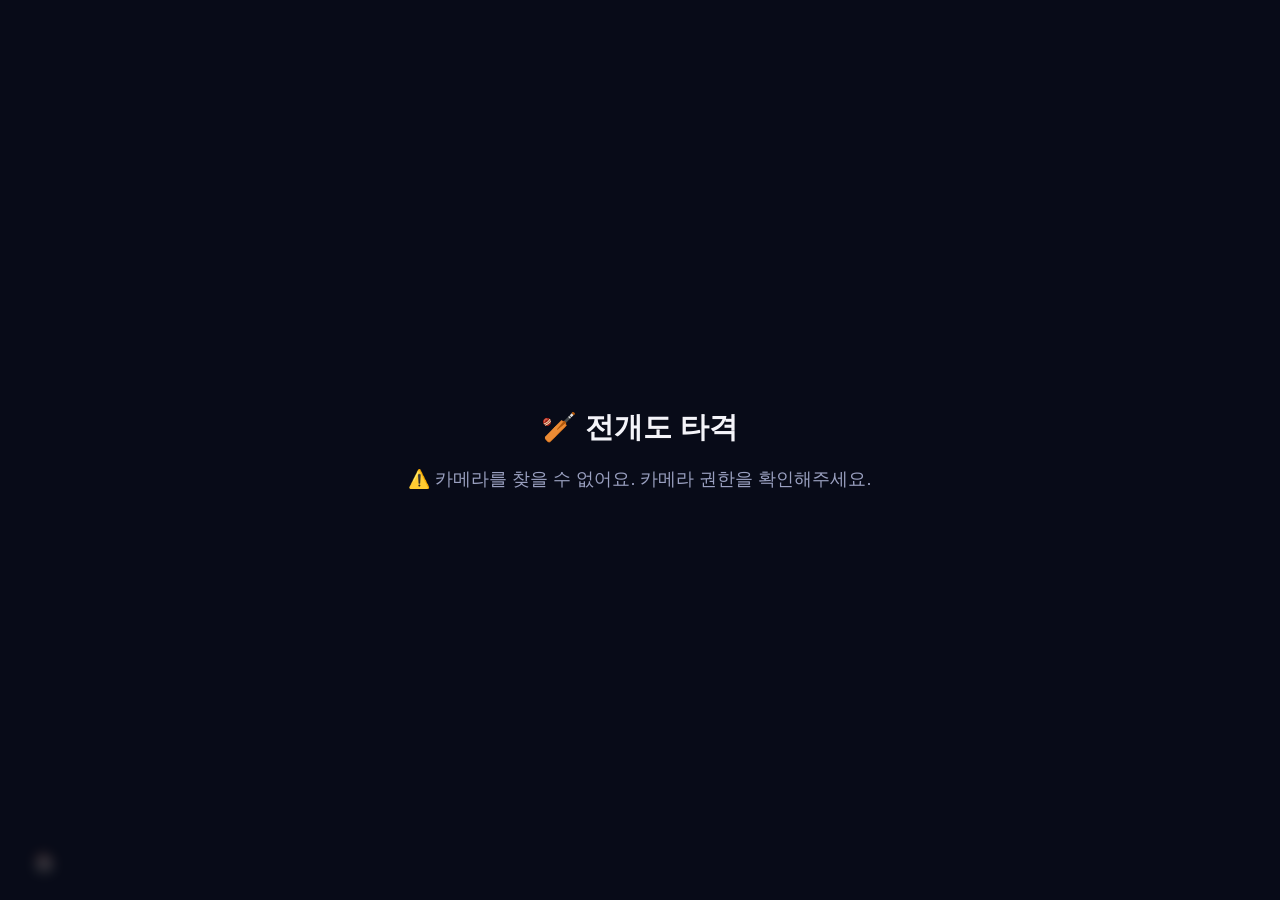
<file: games/u5-cuboid.html>
<!doctype html>
<html lang="ko">
<head>
<meta charset="UTF-8">
<meta name="viewport" content="width=device-width, initial-scale=1, maximum-scale=1, user-scalable=no, viewport-fit=cover">
<title>전개도 타격 · 종목 5</title>
<link rel="stylesheet" href="../css/style.css?v=8">
</head>
<body>

<div class="game-stage">
  <video id="video" playsinline muted style="display:none"></video>
  <canvas id="gameCanvas"></canvas>

  <div class="hud">
    <div class="rec" id="recIndicator" style="display:none"><span class="dot"></span>REC</div>
    <button class="home-btn" id="homeBtn">🏠</button>
  </div>

  <div class="overlay-panel" id="loadingPanel">
    <h2>🏏 전개도 타격</h2>
    <p id="loadingText">준비 중…</p>
  </div>

  <div class="overlay-panel" id="rulePanel" style="display:none">
    <div class="rule-card">
      <div class="rule-head">
        <div class="rule-char">🏏</div>
        <div>
          <div class="rule-name"></div>
          <h2 class="rule-title">전개도 타격</h2>
        </div>
      </div>
      <p class="rule-cheer"></p>
      <ul class="rule-list"></ul>
      <div class="rule-timer"><div class="rule-timer-fill"></div></div>
      <button class="rule-go">좋아, 시작!</button>
    </div>
  </div>

  <div class="overlay-panel" id="raisePanel" style="display:none">
    <div class="raise-icon" id="raiseIcon">🙋</div>
    <h2 id="raiseText">손을 들어 주세요!</h2>
    <div class="hold-bar"><div class="hold-fill" id="holdFill"></div></div>
  </div>

  <div class="overlay-panel ready-flash" id="readyPanel" style="display:none">
    <h2>✋ 좋아요! 준비됐어요</h2>
  </div>

  <div class="overlay-panel" id="countdownPanel" style="display:none">
    <div class="countdown-num" id="countNum">3</div>
  </div>

  <div class="overlay-panel" id="resultPanel" style="display:none">
    <div id="podium"></div>
    <div class="result-stats">
      <div class="stat-box"><div class="num" id="statCount">0개</div><div class="label">쳐낸 카드</div></div>
      <div class="stat-box"><div class="num" id="statBest">0개</div><div class="label">최고 기록</div></div>
      <div class="stat-box"><div class="num" id="statCombo">0</div><div class="label">최고 콤보</div></div>
    </div>
    <video class="preview" id="previewVideo" controls playsinline style="display:none"></video>
    <div class="action-row">
      <button class="ghost-btn" id="savePhotoBtn">📸 사진</button>
      <button class="ghost-btn" id="saveVideoBtn" style="display:none">🎬 3초 영상</button>
      <button class="big-btn" id="retryBtn">🔁 한 번 더</button>
      <button class="ghost-btn" id="homeBtn2">🏠 종목 선택</button>
    </div>
  </div>
</div>

<script type="module">
import {
  HighScore, requestWakeLock, SoundKit, FileAudioLoop,
  ClipRecorder, downloadBlob,
  drawMirroredVideo, fitCanvasToScreen, getCursors,
  PoseTracker, PoseMotion, posePoints, isArmRaised,
  AutoDifficulty, levelFromUrl, medalFor,
  scheduleAutoRecording, ComboShot, drawPhotoOverlay,
  ScreenShake, InputMode, PointerInput, StartGate, toMirroredCanvas,
  startCamera, formatFileTimestamp, fluidPx, showSoundHint,
  drawVignette, spawnConfetti, updateConfetti, drawConfetti,
} from "../js/engine.js?v=4";
import {
  CUTE, LANE_COLORS, bob, drawSticker, drawStickerRect, drawChunkyText,
  spawnSparkles, updateSparkles, drawSparkles, makeDrifters, drawDrifters,
  drawBunting, drawGloveCursor, drawLevelStars, drawCuteBanner,
} from "../js/cute.js?v=7";
import {
  PARTY, CHARACTERS, Party, drawPartyBackdrop, drawCrowd, drawAthlete as drawPlayer,
  showRuleCard, renderPodium, irisTransition,
} from "../js/party.js?v=2";
requestWakeLock();

const UNIT = "f5";
const TITLE = "전개도 타격";
const RECORD_SUFFIX = "개 안타";
const MEDALS = { bronze: 6, silver: 11, gold: 16 };
const CHAR = CHARACTERS[UNIT];
const mode = InputMode.get();

const video = document.getElementById("video");
const canvas = document.getElementById("gameCanvas");
let dims = fitCanvasToScreen(canvas);
let drifters = makeDrifters(10, dims.w, dims.h);
window.addEventListener("resize", () => {
  dims = fitCanvasToScreen(canvas);
  drifters = makeDrifters(10, dims.w, dims.h);
  if (cards.length) placeCards(cards.map((c) => c.face));
});

const sound = new SoundKit();
const bgm = new FileAudioLoop("../assets/sounds/subbgm.mp3", 0.32);
const isMuted = () => localStorage.getItem("smo_muted") === "1";
const party = new Party({ unit: UNIT, sound, isMuted });

function goHome() { bgm.stop(); irisTransition(() => { location.href = "../index.html"; }); }
document.getElementById("homeBtn").addEventListener("click", goHome);
document.getElementById("homeBtn2").addEventListener("click", goHome);

function randInt(min, max) { return min + Math.floor(Math.random() * (max - min + 1)); }
function shuffle(a) { for (let i = a.length - 1; i > 0; i--) { const j = Math.floor(Math.random() * (i + 1)); [a[i], a[j]] = [a[j], a[i]]; } return a; }

// ---------------------------------------------------------------------------
// 전개도를 접어 각 칸이 입체의 어느 방향을 향하는지 구한다.
// 이 방향 벡터만 있으면 "마주 보는 면"과 "이웃한 면"을 바로 판정할 수 있다.
// ---------------------------------------------------------------------------
const neg = (v) => [-v[0], -v[1], -v[2]];
const key = (v) => v.join(",");

function foldNet(cells) {
  const map = new Map(cells.map((c, i) => [`${c[0]},${c[1]}`, i]));
  const state = new Array(cells.length).fill(null);
  state[0] = { R: [1, 0, 0], U: [0, 1, 0], D: [0, 0, -1] };
  const queue = [0];
  while (queue.length) {
    const i = queue.shift();
    const [c, r] = cells[i];
    const s = state[i];
    const moves = [
      [[c + 1, r], { R: neg(s.D), U: s.U, D: s.R }],
      [[c - 1, r], { R: s.D, U: s.U, D: neg(s.R) }],
      [[c, r - 1], { R: s.R, U: neg(s.D), D: s.U }],
      [[c, r + 1], { R: s.R, U: s.D, D: neg(s.U) }],
    ];
    for (const [pos, ns] of moves) {
      const j = map.get(`${pos[0]},${pos[1]}`);
      if (j === undefined || state[j]) continue;
      state[j] = ns;
      queue.push(j);
    }
  }
  if (state.some((s) => !s)) return null;
  const dirs = state.map((s) => key(s.D));
  if (new Set(dirs).size !== 6) return null;
  return state.map((s) => s.D);
}

// 전개도가 곧 문제이므로 같은 그림이 반복되지 않도록 넉넉히 갖춰 둔다.
// 모두 실제로 접히는지 foldNet으로 확인한 것들이다.
// easy — 가로 4줄 위아래에 한 칸씩 붙은 십자 계열(위·아래 칸이 가까워 접기 쉽다)
// hard — 위·아래 칸이 멀리 떨어졌거나 계단 모양이라 머릿속에서 접기 어렵다
const RAW_NETS = {
  easy: [
    [[0, 0], [0, 1], [1, 1], [2, 1], [3, 1], [0, 2]],
    [[0, 0], [0, 1], [1, 1], [2, 1], [3, 1], [1, 2]],
    [[1, 0], [0, 1], [1, 1], [2, 1], [3, 1], [0, 2]],
    [[1, 0], [0, 1], [1, 1], [2, 1], [3, 1], [1, 2]],   // 십자형
    [[1, 0], [0, 1], [1, 1], [2, 1], [3, 1], [2, 2]],
    [[2, 0], [0, 1], [1, 1], [2, 1], [3, 1], [1, 2]],
    [[2, 0], [0, 1], [1, 1], [2, 1], [3, 1], [2, 2]],
    [[2, 0], [0, 1], [1, 1], [2, 1], [3, 1], [3, 2]],
    [[3, 0], [0, 1], [1, 1], [2, 1], [3, 1], [2, 2]],
    [[3, 0], [0, 1], [1, 1], [2, 1], [3, 1], [3, 2]],
  ],
  hard: [
    [[0, 0], [0, 1], [1, 1], [2, 1], [3, 1], [2, 2]],
    [[0, 0], [0, 1], [1, 1], [2, 1], [3, 1], [3, 2]],
    [[1, 0], [0, 1], [1, 1], [2, 1], [3, 1], [3, 2]],
    [[2, 0], [0, 1], [1, 1], [2, 1], [3, 1], [0, 2]],
    [[3, 0], [0, 1], [1, 1], [2, 1], [3, 1], [0, 2]],
    [[3, 0], [0, 1], [1, 1], [2, 1], [3, 1], [1, 2]],
    [[0, 0], [1, 0], [1, 1], [2, 1], [2, 2], [3, 2]],   // 계단형
    [[0, 0], [0, 1], [1, 1], [2, 1], [2, 2], [3, 2]],
    [[0, 0], [1, 0], [1, 1], [2, 1], [3, 1], [3, 2]],
    [[0, 0], [1, 0], [2, 0], [2, 1], [3, 1], [4, 1]],
  ],
};
const NETS = { easy: [], hard: [] };
for (const k of ["easy", "hard"]) {
  for (const cells of RAW_NETS[k]) {
    const dirs = foldNet(cells);
    if (dirs) NETS[k].push({ cells, dirs });
  }
}
if (!NETS.hard.length) NETS.hard = NETS.easy;

const FACE_NAMES = ["가", "나", "다", "라", "마", "바"];

// 마주 보는 면 = 방향 벡터가 정반대인 면
function oppositeOf(net, i) {
  return net.dirs.findIndex((d, j) => j !== i && key(d) === key(neg(net.dirs[i])));
}

// ---------------------------------------------------------------------------
// 문제 만들기 — 답은 언제나 한글 한 글자라, 학생은 카드를 하나만 치면 된다.
// ---------------------------------------------------------------------------
function genQuestion(level, net) {
  const all = [0, 1, 2, 3, 4, 5];
  if (level <= 2) {
    const a = randInt(0, 5);
    const answer = oppositeOf(net, a);
    return {
      marks: [a],
      answer,
      faces: shuffle(all.filter((i) => i !== a)),
      text: level === 1
        ? `⭐ '${FACE_NAMES[a]}' 면과 마주 보는 면은?`
        : `⭐ '${FACE_NAMES[a]}' 면과 이웃하지 않은 면은?`,
      hint: level === 1
        ? "접었을 때 서로 닿지 않고 정반대에 오는 면이에요"
        : "이웃하지 않은 면이 곧 마주 보는 면이에요",
      speed: level === 1 ? 15 : 22,
    };
  }
  // ⭐3 — 세 면이 한 꼭짓점에서 만나려면 셋이 서로 이웃해야 한다.
  // 'a'와 'b'를 주면 둘 다와 이웃한 면은 정확히 두 개(서로 마주 보는 짝)뿐이므로,
  // 그중 하나만 카드로 내놓아 정답이 하나가 되게 한다.
  for (let t = 0; t < 200; t++) {
    const a = randInt(0, 5);
    const oa = oppositeOf(net, a);
    const pool = all.filter((i) => i !== a && i !== oa);
    const b = pool[randInt(0, pool.length - 1)];
    const ob = oppositeOf(net, b);
    const both = all.filter((i) => i !== a && i !== oa && i !== b && i !== ob);
    if (both.length !== 2) continue;
    const answer = both[randInt(0, 1)];
    return {
      marks: [a, b],
      answer,
      faces: shuffle([answer, oa, ob, b]),
      text: `⭐ '${FACE_NAMES[a]}'·'${FACE_NAMES[b]}' 면과 한 꼭짓점에서 만나는 면은?`,
      hint: "세 면이 한 점에서 만나려면 셋 다 서로 이웃해야 해요",
      speed: 30,
    };
  }
  const a = randInt(0, 5);
  return {
    marks: [a], answer: oppositeOf(net, a), faces: shuffle(all.filter((i) => i !== a)),
    text: `⭐ '${FACE_NAMES[a]}' 면과 마주 보는 면은?`,
    hint: "접었을 때 정반대에 오는 면이에요", speed: 26,
  };
}

const poseTracker = new PoseTracker();
const motion = new PoseMotion();
let pointerInput = null;

async function init() {
  if (!isMuted()) bgm.play(showSoundHint);
  if (mode === "motion") {
    try {
      await startCamera(video, { width: 640, height: 480 });
      if (!isMuted()) bgm.play(showSoundHint);
    } catch (e) {
      document.getElementById("loadingText").textContent = "⚠️ 카메라를 찾을 수 없어요. 카메라 권한을 확인해주세요.";
      return;
    }
    document.getElementById("loadingText").textContent = "AI 모델을 불러오는 중…";
    await poseTracker.init();
  } else {
    pointerInput = new PointerInput(canvas);
  }
  document.getElementById("loadingPanel").style.display = "none";

  await showRuleCard({
    unit: UNIT,
    title: "전개도 타격",
    lines: [
      "왼쪽 <b>전개도</b>를 보고 문제의 답이 되는 <b>한글 카드</b>를 찾아요.",
      mode === "motion"
        ? "카드가 <b>오른쪽에서 날아와요.</b> <b>몸을 좌우로 움직여</b> 정답 카드에 다가가 <b>팔을 휘둘러</b> 쳐요!"
        : "<b>좌우로 움직여</b> 정답 카드에 다가가 <b>눌러서</b> 쳐요!",
      "<b>오답 카드는 피해야 해요!</b> 몸에 맞으면 실점이에요. 옆으로 비켜서세요.",
      "⭐1 <b>마주 보는 면</b> → ⭐2 <b>이웃하지 않은 면</b> → ⭐3 <b>한 꼭짓점에서 만나는 면</b>",
    ],
  });

  document.getElementById("raiseIcon").textContent = mode === "motion" ? "🙋" : "👆";
  document.getElementById("raiseText").textContent = mode === "motion" ? "손을 들어 주세요!" : "화면을 터치(클릭)하면 시작!";
  document.getElementById("raisePanel").style.display = "flex";
  state = "raise";
  requestAnimationFrame(loop);
}

let state = "loading";
const holdFill = document.getElementById("holdFill");
const startGate = new StartGate(mode, holdFill);

let autoDiff, count, playEndAt;
let net, q, roundAt, resolving;
let cards = [];
let lockUntil = 0;
let punch = null;            // 배트가 맞은 자리 — 타격 충격과 파편을 그린다
let shards = [];             // 부서진 카드 조각
let gloveShot = null;        // 진행 중인 스윙
let targetIdx = -1;          // 지금 배트가 닿는 카드
let batterX = 0, batterY = 0, batterR = 40;   // 몸 좌우 위치가 곧 타자의 자리
// 몸을 어깨 너비의 이만큼 옮기면 화면 좌우 끝까지 간다
const SPAN = 1.6;
let confetti = [], sparks = [];
const shake = new ScreenShake();
let recorder, comboShot, fallbackShot, autoRec, recordedBlob = null;
const recIndicator = document.getElementById("recIndicator");
let cursors = [];
let lastFrameAt = 0;

// ── 타자 위치 = 몸의 좌우 자리 ────────────────────────────────────────────
function updateBatter() {
  const { w, h } = dims;
  batterR = fluidPx(dims, 30, { min: 22, max: 42 });
  batterY = h * 0.62;
  if (mode !== "motion") {
    const p = cursors[0];
    if (p) { batterX = p.x; batterY = p.y; }
    else if (!batterX) batterX = w * 0.25;
    return;
  }
  const f = motion.last;
  if (!f) { if (!batterX) batterX = w * 0.25; return; }
  // 화면 한가운데가 가운데. 어깨 너비의 SPAN배만큼 옮기면 좌우 끝까지 간다
  const rel = (f.sc.x - w / 2) / (f.unit * SPAN);
  batterX = Math.max(w * 0.06, Math.min(w * 0.94, w / 2 + rel * w * 0.46));
  batterY = Math.max(h * 0.28, Math.min(h * 0.80, f.sc.y));
}

const GLOVE_MS = 170;         // 스윙이 끝나기까지 걸리는 시간
// 어깨 너비의 이만큼을 1초에 지나가야 "휘둘렀다"고 본다
const SWING_SPEED = 1.1;

// 카드를 겹치지 않게 늘어놓고, 각자 천천히 떠다닐 속도를 준다
// 카드는 오른쪽에서 타자를 향해 날아온다. 몸을 좌우로 옮겨 다가가 쳐야 한다.
function placeCards(faces) {
  const { w, h } = dims;
  const r = Math.max(24, Math.min(w, h) * 0.075);
  const speed = q ? q.speed : 18;
  cards = faces.map((face, i) => ({
    face, r,
    x: w * (1.05 + i * 0.26),                       // 화면 밖에서 차례로 들어온다
    y: h * (0.30 + Math.random() * 0.34),
    vx: -(speed * 3.2 + Math.random() * speed),      // 왼쪽(타자 쪽)으로
    vy: (Math.random() - 0.5) * speed * 0.6,
    pop: 0, bad: 0, gone: false, passed: false,
  }));
}

function updateCards(dt) {
  const { w, h } = dims;
  for (const c of cards) {
    if (c.gone) continue;
    c.x += c.vx * dt; c.y += c.vy * dt;
    if (c.y < h * 0.24 + c.r) { c.y = h * 0.24 + c.r; c.vy = Math.abs(c.vy); }
    if (c.y > h * 0.82 - c.r) { c.y = h * 0.82 - c.r; c.vy = -Math.abs(c.vy); }
    if (c.pop > 0) c.pop = Math.max(0, c.pop - dt * 2.4);
    if (c.bad > 0) { c.bad = Math.max(0, c.bad - dt * 2.0); c.vx *= 0.94; c.vy *= 0.94; }

    // 오답 카드가 몸에 닿으면 맞은 것 — 옆으로 피해야 한다
    if (!c.passed && !resolving && c.bad <= 0 && Math.hypot(c.x - batterX, c.y - batterY) < c.r + batterR * 0.9) {
      c.passed = true;
      if (c.face !== q.answer) hitByCard(c);
    }
    // 왼쪽 끝을 지나가면 사라진다
    if (c.x < -c.r * 2) c.gone = true;
  }
  // 정답 카드가 지나가 버렸으면 한 번 놓친 것으로 보고 다음 문제로
  if (!resolving && cards.every((c) => c.gone || c.x < 0)) {
    const ans = cards.find((c) => c.face === q.answer);
    if (ans && ans.gone) { resolving = true; setTimeout(() => { if (state === "playing") newRound(); }, 600); }
  }
}

// 오답 카드에 몸을 맞았다 — 피하지 못한 것
function hitByCard(card) {
  card.bad = 1;
  const ang = Math.random() * Math.PI * 2;
  card.vx = Math.cos(ang) * 150; card.vy = Math.sin(ang) * 150;
  party.wrong(card.x, card.y, "피해요!");
  autoDiff.reportWrong();
  shake.trigger(7, 180);
  if (!isMuted()) sound.wrong();
  lockUntil = performance.now() + 400;
}

function newRound() {
  const pool = autoDiff.level === 1 ? NETS.easy : (autoDiff.level === 3 ? NETS.hard : NETS.easy.concat(NETS.hard));
  net = pool[Math.floor(Math.random() * pool.length)];
  q = genQuestion(autoDiff.level, net);
  placeCards(q.faces);
  resolving = false;
  targetIdx = -1;
  punch = null;
  shards = [];
  roundAt = performance.now();
}

function startCountdown() {
  state = "countdown";
  document.getElementById("countdownPanel").style.display = "flex";
  const numEl = document.getElementById("countNum");
  let n = 3;
  numEl.textContent = n;
  if (!isMuted()) sound.countBeep();
  const iv = setInterval(() => {
    n--;
    if (n <= 0) {
      clearInterval(iv);
      document.getElementById("countdownPanel").style.display = "none";
      if (!isMuted()) sound.go();
      beginPlay();
    } else {
      numEl.textContent = n;
      if (!isMuted()) sound.countBeep();
    }
  }, 700);
}

function beginPlay() {
  state = "playing";
  const prev = HighScore.get(UNIT);
  autoDiff = new AutoDifficulty(levelFromUrl(AutoDifficulty.startLevelFromHighScore(prev)));
  count = 0;
  party.reset();
  confetti = []; sparks = [];
  playEndAt = performance.now() + 60000;
  lastFrameAt = 0;
  lockUntil = 0;
  newRound();

  recorder = new ClipRecorder(canvas, sound, 24);
  recorder.prepare();
  comboShot = new ComboShot(canvas);
  fallbackShot = new ComboShot(canvas);
  autoRec = scheduleAutoRecording(recorder, {
    onStartVisual: () => {
      recIndicator.style.display = "flex";
      setTimeout(() => { if (!comboShot.captured) fallbackShot.capture(canvas); }, 1500);
    },
    onEndVisual: () => { recIndicator.style.display = "none"; },
    onDone: (blob) => { recordedBlob = blob; },
    fallbackMs: 8000,
  });
}

// 배트에 맞는 순간 — 타격 충격, 파편, 번쩍임
function hitFx(card, ok) {
  punch = { x: card.x, y: card.y, r: card.r, at: performance.now(), ok };
  const color = LANE_COLORS[card.face % LANE_COLORS.length];
  const n = ok ? 10 : 5;
  for (let i = 0; i < n; i++) {
    const a = (Math.PI * 2 * i) / n + Math.random() * 0.5;
    const sp = (ok ? 260 : 150) * (0.6 + Math.random() * 0.7);
    shards.push({
      x: card.x, y: card.y, vx: Math.cos(a) * sp, vy: Math.sin(a) * sp - 90,
      rot: Math.random() * Math.PI, spin: (Math.random() - 0.5) * 12,
      size: card.r * (0.30 + Math.random() * 0.26), color, life: 620, maxLife: 620,
    });
  }
}

function updateShards(dt) {
  for (const s of shards) {
    s.x += s.vx * dt; s.y += s.vy * dt; s.vy += 900 * dt;
    s.rot += s.spin * dt; s.life -= dt * 1000;
  }
  shards = shards.filter((s) => s.life > 0);
}

function drawShards(ctx) {
  ctx.save();
  for (const s of shards) {
    const k = Math.max(0, s.life / s.maxLife);
    ctx.globalAlpha = k;
    ctx.save();
    ctx.translate(s.x, s.y);
    ctx.rotate(s.rot);
    ctx.fillStyle = s.color;
    ctx.strokeStyle = CUTE.ink;
    ctx.lineWidth = Math.max(1.5, s.size * 0.16);
    ctx.beginPath();
    ctx.rect(-s.size / 2, -s.size / 2, s.size, s.size);
    ctx.fill(); ctx.stroke();
    ctx.restore();
  }
  ctx.restore();
}

// 타격 충격 링 + 방사선 + "딱!"
function drawPunch(ctx, now) {
  if (!punch) return;
  const t = (now - punch.at) / 460;
  if (t >= 1) { punch = null; return; }
  const e = Math.max(0, Math.min(1, t));
  ctx.save();
  ctx.globalAlpha = (1 - e) * 0.9;

  // 충격파 링 두 겹
  [1, 0.62].forEach((k, i) => {
    ctx.beginPath();
    ctx.arc(punch.x, punch.y, punch.r * (0.6 + e * 2.4 * k), 0, Math.PI * 2);
    ctx.strokeStyle = punch.ok ? (i ? "#fff" : PARTY.gold) : CUTE.orangeDark;
    ctx.lineWidth = Math.max(3, punch.r * 0.22 * (1 - e));
    ctx.stroke();
  });

  // 방사선
  const lines = punch.ok ? 10 : 6;
  ctx.strokeStyle = punch.ok ? PARTY.gold : CUTE.orangeDark;
  ctx.lineWidth = Math.max(2.5, punch.r * 0.14 * (1 - e));
  ctx.lineCap = "round";
  for (let i = 0; i < lines; i++) {
    const a = (Math.PI * 2 * i) / lines;
    const r0 = punch.r * (0.7 + e * 1.5);
    const r1 = r0 + punch.r * 0.7 * (1 - e);
    ctx.beginPath();
    ctx.moveTo(punch.x + Math.cos(a) * r0, punch.y + Math.sin(a) * r0);
    ctx.lineTo(punch.x + Math.cos(a) * r1, punch.y + Math.sin(a) * r1);
    ctx.stroke();
  }
  ctx.restore();

  // 타격 글자 — 튀어나왔다가 사라진다
  if (e < 0.75) {
    const pop = 1 + Math.sin(Math.min(1, e / 0.35) * Math.PI * 0.5) * 0.5;
    ctx.save();
    ctx.globalAlpha = 1 - e / 0.75;
    drawChunkyText(ctx, punch.ok ? "딱!" : "헛스윙!", punch.x, punch.y - punch.r * 1.5,
      punch.r * (punch.ok ? 0.9 : 0.6) * pop, "#fff",
      { outline: punch.ok ? PARTY.gold : CUTE.orangeDark, outlineWidth: Math.max(4, punch.r * 0.2) });
    ctx.restore();
  }
}

function succeed(card) {
  resolving = true;
  count++;
  card.pop = 1;
  card.gone = true;
  hitFx(card, true);
  party.correct(card.x, card.y, { base: 11, elapsedMs: performance.now() - roundAt });
  if (party.combo > 0 && party.combo === party.maxCombo) comboShot.capture(canvas);
  autoDiff.reportCorrect();
  autoRec.trigger();
  shake.trigger(9, 220);
  if (!isMuted()) sound.shot();
  spawnSparkles(sparks, card.x, card.y, 30, ["#fff", PARTY.gold, CUTE.green, CUTE.green]);
  spawnSparkles(sparks, card.x - 40, card.y - 40, 10, [PARTY.gold, CUTE.green]);
  spawnSparkles(sparks, card.x + 40, card.y - 40, 10, [PARTY.gold, CUTE.green]);
  spawnSparkles(sparks, card.x - 40, card.y + 40, 10, [PARTY.gold, CUTE.green]);
  spawnSparkles(sparks, card.x + 40, card.y + 40, 10, [PARTY.gold, CUTE.green]);
  if (party.combo > 0 && party.combo % 5 === 0) {
    spawnConfetti(confetti, card.x, card.y, 44);
    if (!isMuted()) sound.fever();
  }
  setTimeout(() => { if (state === "playing") newRound(); }, 780);
}

// 틀린 카드는 튕겨 나가고 잠깐 다시 못 치게 한다 — 마구 휘둘러 찍는 것을 막는다
function missed(card) {
  card.bad = 1;
  hitFx(card, false);
  const ang = Math.random() * Math.PI * 2;
  card.vx = Math.cos(ang) * 170;
  card.vy = Math.sin(ang) * 170;
  party.wrong(card.x, card.y, "다시 봐요!");
  autoDiff.reportWrong();
  shake.trigger(6, 160);
  if (!isMuted()) sound.wrong();
  lockUntil = performance.now() + 550;
  targetIdx = -1;
}

function endGame() {
  state = "result";
  const { medal, label } = medalFor(count, MEDALS);
  const prev = HighScore.get(UNIT);
  const best = Math.max(count, prev ? prev.count : 0);
  if (!prev || count >= prev.count) {
    HighScore.set(UNIT, { count, bestLevel: autoDiff.level, label: `${medal} ${count}${RECORD_SUFFIX}`, at: Date.now() });
  }
  renderPodium({ unit: UNIT, medal, label, coins: party.coins, maxCombo: party.maxCombo, count, suffix: RECORD_SUFFIX, best });

  document.getElementById("statCount").textContent = count + "개";
  document.getElementById("statBest").textContent = best + "개";
  document.getElementById("statCombo").textContent = "🔥" + party.maxCombo;

  const shot = comboShot.captured ? comboShot : fallbackShot;
  const previewVideo = document.getElementById("previewVideo");
  const saveVideoBtn = document.getElementById("saveVideoBtn");
  if (recordedBlob) {
    previewVideo.src = URL.createObjectURL(recordedBlob);
    previewVideo.style.display = "block";
    saveVideoBtn.style.display = "inline-block";
  }
  document.getElementById("savePhotoBtn").onclick = async () => {
    const blob = await shot.toBlob((c, w, h) => drawPhotoOverlay(c, w, h, { title: TITLE, record: count + RECORD_SUFFIX, medal }));
    downloadBlob(blob, `수학체육올림픽5_전개도타격_${formatFileTimestamp()}.png`);
  };
  document.getElementById("saveVideoBtn").onclick = () => {
    if (recordedBlob) downloadBlob(recordedBlob, `수학체육올림픽5_전개도타격_${formatFileTimestamp()}.${recorder.extension}`);
  };
  document.getElementById("resultPanel").style.display = "flex";
  if (!isMuted()) sound.success();
}

document.getElementById("retryBtn").addEventListener("click", () => {
  document.getElementById("resultPanel").style.display = "none";
  document.getElementById("raisePanel").style.display = "flex";
  startGate.since = 0; startGate.ready = false; holdFill.style.width = "0%";
  state = "raise";
});

document.getElementById("raisePanel").addEventListener("click", () => {
  if (state === "raise" && mode !== "motion") goReady();
});

function goReady() {
  state = "ready";
  document.getElementById("raisePanel").style.display = "none";
  document.getElementById("readyPanel").style.display = "flex";
  if (!isMuted()) sound.click();
  setTimeout(() => {
    document.getElementById("readyPanel").style.display = "none";
    startCountdown();
  }, 500);
}

// ── 배트를 휘두르면 카드를 쳐낸다 ──────────────────────────────────────────
function detectPunch(now) {
  if (resolving || gloveShot || now < lockUntil) return;
  if (mode !== "motion") {
    if (pointerInput && pointerInput.consumeJustDown()) swing();
    return;
  }
  const sw = motion.swing();
  if (sw && sw.speed > SWING_SPEED) { swing(); motion.reset(); }
}

// 배트가 닿는 범위 안에서 가장 가까운 카드를 친다 — 멀면 몸을 옮겨 다가가야 한다
function swing() {
  let idx = -1, best = Infinity;
  for (let i = 0; i < cards.length; i++) {
    const c = cards[i];
    if (c.gone) continue;
    const d = Math.hypot(batterX - c.x, batterY - c.y);
    if (d < best) { best = d; idx = i; }
  }
  gloveShot = { fromX: batterX, fromY: batterY, x: batterX, y: batterY, t: 0,
                idx: (idx >= 0 && best < batReach()) ? idx : -1, at: performance.now() };
  if (!isMuted()) sound.swoosh();
}
function batReach() { return Math.min(dims.w, dims.h) * 0.26; }

function updateGlove(now) {
  if (!gloveShot) return;
  const t = Math.min(1, (now - gloveShot.at) / GLOVE_MS);
  gloveShot.t = t;
  const target = gloveShot.idx >= 0 ? cards[gloveShot.idx] : null;
  const tx = target ? target.x : gloveShot.fromX;
  const ty = target ? target.y : gloveShot.fromY - dims.h * 0.28;   // 빗맞으면 허공으로 뻗는다
  gloveShot.x = gloveShot.fromX + (tx - gloveShot.fromX) * t;
  gloveShot.y = gloveShot.fromY + (ty - gloveShot.fromY) * t;
  if (t < 1) return;

  gloveShot = null;
  if (target && !target.gone) {
    if (target.face === q.answer) succeed(target);
    else missed(target);
  } else {
    // 헛스윙 — 벌점 없이 가볍게 넘어간다
    if (!isMuted()) sound.fizzle();
    shake.trigger(3, 110);
  }
}

// ── 야구 배트 그리기 (손잡이가 아래, 타격면이 위) ──
function drawBat(ctx, x, y, r, opts = {}) {
  const rot = opts.rot ?? 0;
  ctx.save();
  ctx.translate(x, y);
  ctx.rotate(rot);
  ctx.lineJoin = "round";
  ctx.lineCap = "round";
  // 배트 몸통 — 손잡이에서 타격면으로 굵어진다
  ctx.beginPath();
  ctx.moveTo(-r * 0.16, r * 0.95);
  ctx.lineTo(r * 0.16, r * 0.95);
  ctx.lineTo(r * 0.38, -r * 0.75);
  ctx.quadraticCurveTo(0, -r * 1.16, -r * 0.38, -r * 0.75);
  ctx.closePath();
  ctx.fillStyle = opts.color ?? "#c98a4b";
  ctx.fill();
  ctx.strokeStyle = CUTE.ink;
  ctx.lineWidth = Math.max(3, r * 0.12);
  ctx.stroke();
  // 그립 테이프
  ctx.beginPath();
  ctx.moveTo(-r * 0.17, r * 0.92);
  ctx.lineTo(r * 0.17, r * 0.92);
  ctx.lineTo(r * 0.21, r * 0.42);
  ctx.lineTo(-r * 0.21, r * 0.42);
  ctx.closePath();
  ctx.fillStyle = CUTE.ink;
  ctx.fill();
  ctx.restore();
}

// 스윙 — 배트가 손 위치에서 카드 쪽으로 호를 그리며 돌아간다
function drawSwing(ctx) {
  if (!gloveShot) return;
  const t = gloveShot.t;
  const r = fluidPx(dims, 52, { min: 38, max: 74 });
  // 겨눈 방향으로 배트 끝이 향하도록 기준 각을 잡는다
  const dx = gloveShot.x - gloveShot.fromX, dy = gloveShot.y - gloveShot.fromY;
  const base = (Math.abs(dx) + Math.abs(dy) < 1) ? -Math.PI / 2 : Math.atan2(dy, dx) - Math.PI / 2;
  const rot = base - (1 - t) * 1.9;          // 뒤로 젖혔다가 휘둘러 나온다

  // 스윙 궤적 잔상
  ctx.save();
  ctx.globalAlpha = 0.30;
  ctx.strokeStyle = PARTY.gold;
  ctx.lineWidth = r * 0.22;
  ctx.lineCap = "round";
  ctx.beginPath();
  ctx.arc(gloveShot.fromX, gloveShot.fromY, r * 0.95, rot - 1.1 + Math.PI / 2, rot + Math.PI / 2);
  ctx.stroke();
  ctx.restore();

  drawBat(ctx, gloveShot.fromX, gloveShot.fromY, r, { rot });
}

// ── 전개도 (왼쪽 판) ──
function drawNet(ctx) {
  const { w, h } = dims;
  const px = w * 0.025, py = h * 0.30;
  const pw = w * 0.30, ph = h * 0.54;
  drawStickerRect(ctx, px + pw / 2, py + ph / 2, pw, ph, fluidPx(dims, 18, { min: 12, max: 26 }), CUTE.cream, {
    lineWidth: fluidPx(dims, 4.5, { min: 3, max: 6.5 }), drop: fluidPx(dims, 5, { min: 3.5, max: 8 }),
  });
  const cells = net.cells;
  const cols = Math.max(...cells.map((c) => c[0])) + 1;
  const rows = Math.max(...cells.map((c) => c[1])) + 1;
  const cell = Math.min((pw * 0.8) / cols, (ph * 0.62) / rows);
  const ox = px + pw / 2 - (cols * cell) / 2;
  const oy = py + ph * 0.55 - (rows * cell) / 2;
  drawChunkyText(ctx, "전개도", px + pw / 2, py + ph * 0.13,
    fluidPx(dims, 17, { min: 12, max: 23 }), CUTE.ink, { outline: CUTE.cream, outlineWidth: 3 });
  const pulse = 0.5 + 0.5 * Math.sin(performance.now() / 320);
  cells.forEach(([c, r], i) => {
    const x = ox + c * cell + cell / 2;
    const y = oy + r * cell + cell / 2;
    const marked = q.marks.includes(i);
    drawStickerRect(ctx, x, y, cell * 0.94, cell * 0.94, cell * 0.16,
      marked ? PARTY.gold : LANE_COLORS[i % LANE_COLORS.length], {
        lineWidth: Math.max(2.2, cell * (marked ? 0.10 + pulse * 0.04 : 0.07)), drop: cell * 0.05,
      });
    drawChunkyText(ctx, FACE_NAMES[i], x, y, cell * 0.4, "#fff",
      { outline: CUTE.ink, outlineWidth: Math.max(2.5, cell * 0.09) });
    if (marked) {
      ctx.save();
      ctx.font = `${cell * 0.3}px sans-serif`;
      ctx.textAlign = "center"; ctx.textBaseline = "middle";
      ctx.fillText("⭐", x + cell * 0.32, y - cell * 0.32);
      ctx.restore();
    }
  });
}

// ── 떠다니는 한글 카드 ──
function drawCards(ctx, now) {
  for (let i = 0; i < cards.length; i++) {
    const c = cards[i];
    if (c.gone && c.pop <= 0) continue;
    ctx.save();
    let scale = 1;
    if (c.pop > 0) scale = 1 + (1 - c.pop) * 1.4;          // 터지며 커진다
    if (c.bad > 0) ctx.globalAlpha = 0.45 + c.bad * 0.3;
    const wob = Math.sin(now / 460 + i) * c.r * 0.05;      // 살짝 흔들리며 떠 있다
    ctx.globalAlpha *= c.pop > 0 ? c.pop : 1;
    const rr = c.r * scale;
    const color = c.bad > 0 ? CUTE.orangeDark : LANE_COLORS[c.face % LANE_COLORS.length];
    drawStickerRect(ctx, c.x, c.y + wob, rr * 1.7, rr * 1.7, rr * 0.34, color, {
      lineWidth: Math.max(3, rr * 0.11), drop: rr * 0.1,
    });
    drawChunkyText(ctx, FACE_NAMES[c.face], c.x, c.y + wob, rr * 0.86, "#fff",
      { outline: CUTE.ink, outlineWidth: Math.max(3, rr * 0.16) });

    // 지금 주먹을 날리면 맞을 카드 — 테두리를 둘러 미리 알려 준다
    if (i === targetIdx && !c.gone) {
      const pulse = 0.5 + 0.5 * Math.sin(now / 150);
      ctx.beginPath();
      ctx.arc(c.x, c.y + wob, rr * (1.2 + pulse * 0.08), 0, Math.PI * 2);
      ctx.strokeStyle = PARTY.gold;
      ctx.lineWidth = Math.max(4, rr * 0.16);
      ctx.stroke();
    }
    ctx.restore();
  }
}

function loop(tsMs) {
  requestAnimationFrame(loop);
  if (mode === "motion" && video.readyState < 2) return;
  const { ctx, w, h } = dims;
  ctx.save();
  shake.apply(ctx);
  if (mode === "motion") drawMirroredVideo(ctx, video, w, h);
  else drawPartyBackdrop(ctx, dims);
  drawDrifters(ctx, drifters, dims, 1 / 60);
  drawBunting(ctx, dims);
  drawCrowd(ctx, dims, party.cheerUntil);

  let result = null;
  if (mode === "motion") {
    result = poseTracker.detect(video, tsMs);
    motion.push(tsMs, posePoints(result), w, h, video);
    if (state === "raise") {
      let raised = false;
      raised = isArmRaised(posePoints(result));
      if (startGate.update(tsMs, raised)) goReady();
    }
  }
  cursors = getCursors(mode, result, w, h, video, pointerInput);

  updateBatter();
  if (state === "playing") stepGame();

  if (mode === "motion" && !motion.last && state === "playing") {
    drawChunkyText(ctx, "카메라에 몸이 보이게 한 걸음 물러서 주세요!", w * 0.5, h * 0.5,
      fluidPx(dims, 22, { min: 16, max: 30 }), "#fff",
      { outline: CUTE.ink, outlineWidth: fluidPx(dims, 6, { min: 4, max: 8 }) });
  }

  // 타자 — 몸이 있는 자리에 선수와 배트를 그린다
  if (state === "playing" && !gloveShot) {
    const br = fluidPx(dims, 46, { min: 34, max: 64 });
    drawPlayer(ctx, batterX, batterY, batterR, CHAR, party.currentMood(1e9));
    drawBat(ctx, batterX + batterR * 0.9, batterY - batterR * 0.2, br * 0.8, { rot: -0.5 });
    // 배트가 닿는 범위
    ctx.save();
    ctx.setLineDash([9, 8]);
    ctx.strokeStyle = "rgba(255,255,255,0.45)";
    ctx.lineWidth = fluidPx(dims, 2.5, { min: 2, max: 3.6 });
    ctx.beginPath(); ctx.arc(batterX, batterY, batReach(), 0, Math.PI * 2); ctx.stroke();
    ctx.restore();
  }
  drawSwing(ctx);
  ctx.restore();
}

function stepGame() {
  const { ctx, w, h } = dims;
  // 홀드·게이지는 프레임 수가 아니라 실제 흐른 시간으로 쌓아야 한다.
  // 느린 기기에서 프레임이 떨어지면 제한 시간만 실시간으로 흐르고 게이지는 안 차서 불리해진다.
  const dt = lastFrameAt ? Math.min(0.06, (performance.now() - lastFrameAt) / 1000) : 1 / 60;
  lastFrameAt = performance.now();
  const remain = Math.max(0, playEndAt - performance.now());
  if (remain <= 0) { endGame(); return; }
  const now = performance.now();

  updateCards(dt);
  updateShards(dt);
  updateGlove(now);
  if (now - roundAt > 400) detectPunch(now);

  // 겨누고 있는 카드 — launchGlove와 같은 기준으로 고른다
  targetIdx = -1;
  if (!resolving && !gloveShot) {
    let best = Infinity;
    for (let i = 0; i < cards.length; i++) {
      const c = cards[i];
      if (c.gone) continue;
      const d = Math.hypot(batterX - c.x, batterY - c.y);
      if (d < best) { best = d; targetIdx = i; }
    }
    if (best >= batReach()) targetIdx = -1;
  }

  drawNet(ctx);
  drawCards(ctx, now);
  drawShards(ctx);
  drawPunch(ctx, now);

  // 선수
  const br = fluidPx(dims, 23, { min: 17, max: 31 });
  drawPlayer(ctx, w * 0.06, h * 0.90, br, CHAR, party.currentMood(remain));
  const hudBottom = party.drawHud(ctx, dims, { remainMs: remain, count, suffix: "개" });

  drawCuteBanner(ctx, dims, [
    { text: q.text.replace(/[<>]/g, ""), size: 24, chunky: true, color: PARTY.gold },
    { text: q.hint, size: 14, color: CUTE.ink },
  ], fluidPx, { top: hudBottom });

  const guide = mode === "motion"
    ? (targetIdx >= 0 ? "🏏 닿았어요! 지금 휘두르세요!" : "몸을 좌우로 움직여 정답 카드에 다가가요")
    : "정답 카드를 겨누고 눌러요!";
  drawChunkyText(ctx, guide, w * 0.64, h * 0.94, fluidPx(dims, 16, { min: 12, max: 22 }),
    targetIdx >= 0 ? PARTY.gold : "#fff",
    { outline: CUTE.ink, outlineWidth: fluidPx(dims, 5, { min: 3.5, max: 7 }) });

  party.update(dt);
  confetti = updateConfetti(confetti, dt); drawConfetti(ctx, confetti);
  sparks = updateSparkles(sparks, dt); drawSparkles(ctx, sparks);
  party.drawFx(ctx, dims);
  party.drawFeverFrame(ctx, dims);

  drawVignette(ctx, w, h, 0.16);
  drawLevelStars(ctx, dims, autoDiff.level, fluidPx);
}

init();
</script>
<script src="https://ssamzip.vercel.app/views.js" data-key="motion-math-olympics-5th" defer></script>
</body>
</html>
</file>
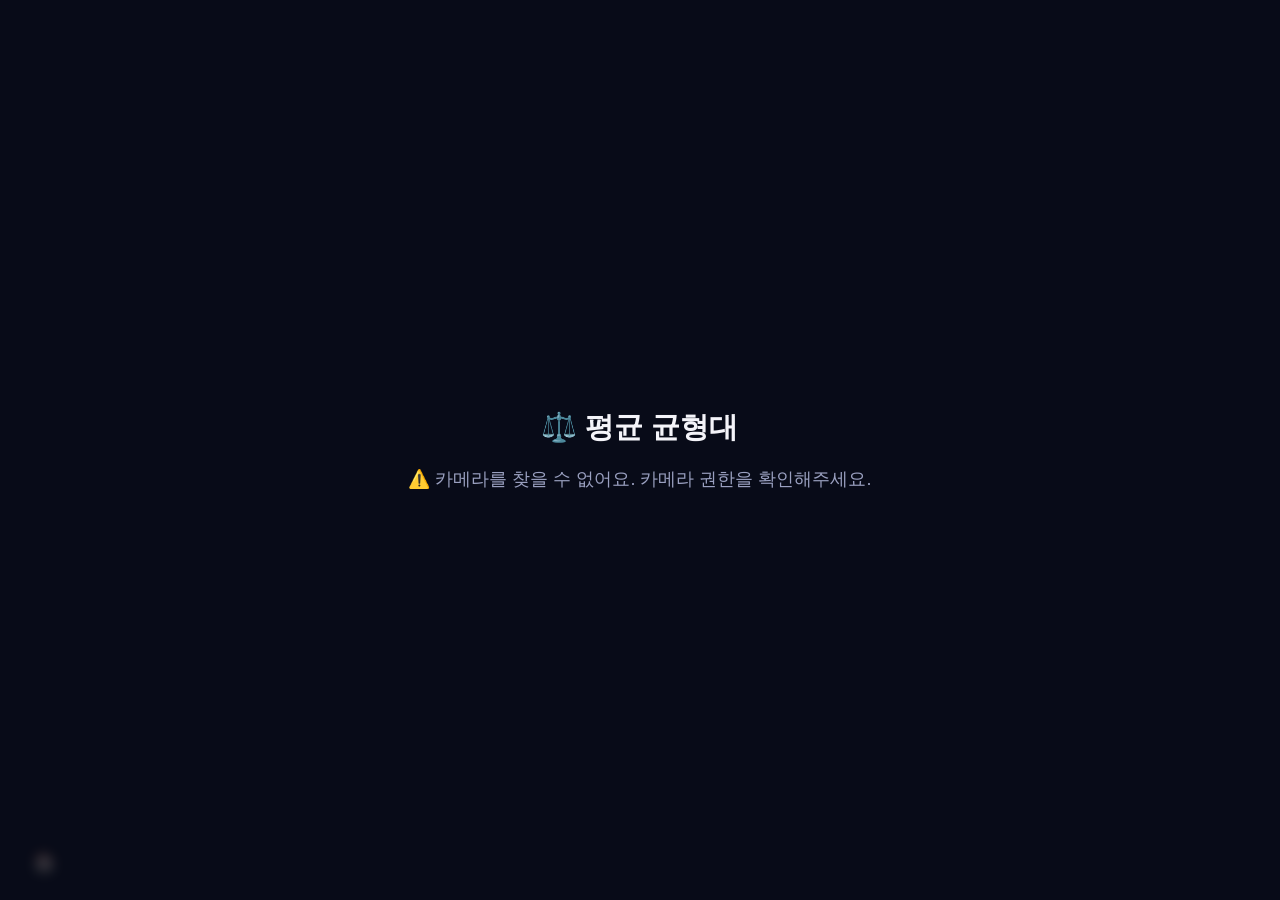
<file: games/u6-average.html>
<!doctype html>
<html lang="ko">
<head>
<meta charset="UTF-8">
<meta name="viewport" content="width=device-width, initial-scale=1, maximum-scale=1, user-scalable=no, viewport-fit=cover">
<title>평균 균형대 · 종목 6</title>
<link rel="stylesheet" href="../css/style.css?v=8">
</head>
<body>

<div class="game-stage">
  <video id="video" playsinline muted style="display:none"></video>
  <canvas id="gameCanvas"></canvas>

  <div class="hud">
    <div class="rec" id="recIndicator" style="display:none"><span class="dot"></span>REC</div>
    <button class="home-btn" id="homeBtn">🏠</button>
  </div>

  <div class="overlay-panel" id="loadingPanel">
    <h2>⚖️ 평균 균형대</h2>
    <p id="loadingText">준비 중…</p>
  </div>

  <div class="overlay-panel" id="rulePanel" style="display:none">
    <div class="rule-card">
      <div class="rule-head">
        <div class="rule-char">⚖️</div>
        <div>
          <div class="rule-name"></div>
          <h2 class="rule-title">평균 균형대</h2>
        </div>
      </div>
      <p class="rule-cheer"></p>
      <ul class="rule-list"></ul>
      <div class="rule-timer"><div class="rule-timer-fill"></div></div>
      <button class="rule-go">좋아, 시작!</button>
    </div>
  </div>

  <div class="overlay-panel" id="raisePanel" style="display:none">
    <div class="raise-icon" id="raiseIcon">🙋</div>
    <h2 id="raiseText">손을 들어 주세요!</h2>
    <div class="hold-bar"><div class="hold-fill" id="holdFill"></div></div>
  </div>

  <div class="overlay-panel ready-flash" id="readyPanel" style="display:none">
    <h2>✋ 좋아요! 준비됐어요</h2>
  </div>

  <div class="overlay-panel" id="countdownPanel" style="display:none">
    <div class="countdown-num" id="countNum">3</div>
  </div>

  <div class="overlay-panel" id="resultPanel" style="display:none">
    <div id="podium"></div>
    <div class="result-stats">
      <div class="stat-box"><div class="num" id="statCount">0번</div><div class="label">성공한 문제</div></div>
      <div class="stat-box"><div class="num" id="statBest">0번</div><div class="label">최고 기록</div></div>
      <div class="stat-box"><div class="num" id="statCombo">0</div><div class="label">최고 콤보</div></div>
    </div>
    <video class="preview" id="previewVideo" controls playsinline style="display:none"></video>
    <div class="action-row">
      <button class="ghost-btn" id="savePhotoBtn">📸 사진</button>
      <button class="ghost-btn" id="saveVideoBtn" style="display:none">🎬 3초 영상</button>
      <button class="big-btn" id="retryBtn">🔁 한 번 더</button>
      <button class="ghost-btn" id="homeBtn2">🏠 종목 선택</button>
    </div>
  </div>
</div>

<script type="module">
import {
  HighScore, requestWakeLock, SoundKit, FileAudioLoop,
  ClipRecorder, downloadBlob,
  drawMirroredVideo, fitCanvasToScreen, getCursors,
  PoseTracker, PoseMotion, posePoints, isArmRaised,
  AutoDifficulty, levelFromUrl, medalFor,
  scheduleAutoRecording, ComboShot, drawPhotoOverlay,
  ScreenShake, InputMode, PointerInput, StartGate, SmoothedPoint,
  startCamera, formatFileTimestamp, fluidPx, showSoundHint,
  drawVignette, spawnConfetti, updateConfetti, drawConfetti,
} from "../js/engine.js?v=4";
import {
  CUTE, LANE_COLORS, bob, drawSticker, drawStickerRect, drawChunkyText,
  spawnSparkles, updateSparkles, drawSparkles, makeDrifters, drawDrifters,
  drawBunting, drawGloveCursor, drawLevelStars, drawCuteBanner,
} from "../js/cute.js?v=7";
import {
  PARTY, CHARACTERS, Party, drawPartyBackdrop, drawCrowd, drawAthlete as drawPlayer,
  showRuleCard, renderPodium, irisTransition,
} from "../js/party.js?v=2";
requestWakeLock();

const UNIT = "f6";
const TITLE = "평균 균형대";
const RECORD_SUFFIX = "번 성공";
const MEDALS = { bronze: 4, silver: 7, gold: 11 };
const CHAR = CHARACTERS[UNIT];
const mode = InputMode.get();

const video = document.getElementById("video");
const canvas = document.getElementById("gameCanvas");
let dims = fitCanvasToScreen(canvas);
let drifters = makeDrifters(10, dims.w, dims.h);
window.addEventListener("resize", () => {
  dims = fitCanvasToScreen(canvas);
  drifters = makeDrifters(10, dims.w, dims.h);
});

const sound = new SoundKit();
const bgm = new FileAudioLoop("../assets/sounds/subbgm.mp3", 0.32);
const isMuted = () => localStorage.getItem("smo_muted") === "1";
const party = new Party({ unit: UNIT, sound, isMuted });

function goHome() { bgm.stop(); irisTransition(() => { location.href = "../index.html"; }); }
document.getElementById("homeBtn").addEventListener("click", goHome);
document.getElementById("homeBtn2").addEventListener("click", goHome);

function randInt(min, max) { return min + Math.floor(Math.random() * (max - min + 1)); }
function shuffle(a) { for (let i = a.length - 1; i > 0; i--) { const j = Math.floor(Math.random() * (i + 1)); [a[i], a[j]] = [a[j], a[i]]; } return a; }

const HITTERS = [["가온", "🧒"], ["나래", "🧒"], ["다올", "🧒"], ["라온", "🧒"], ["마루", "🧒"]];
const MAXV = 20;                 // 세로 눈금 0~20 m — 몸 높이로 조절할 수 있을 만큼만 넓힌다
const SNAP = 0.5;

// ---------------------------------------------------------------------------
// 평균 문제 — 값들은 4~16 m. 평균이 눈금(0.5) 위에 오도록 만든다.
// ---------------------------------------------------------------------------
function genAverage(level) {
  for (let t = 0; t < 400; t++) {
    const n = level === 1 ? 3 : randInt(4, 5);
    const vals = Array.from({ length: n }, () => randInt(4, 16));
    const sum = vals.reduce((s, v) => s + v, 0);
    const avg = sum / n;
    if (Math.abs(avg - Math.round(avg / SNAP) * SNAP) > 1e-9) continue;
    if (avg < 5 || avg > 15) continue;
    const people = vals.map((v, i) => ({ name: HITTERS[i][0], icon: HITTERS[i][1], v }));

    if (level === 3 && Math.random() < 0.6) {
      // 평균을 알려주고 빠진 한 값을 거꾸로 구하기
      const hide = randInt(0, n - 1);
      return {
        type: "avg", people, hideIdx: hide, answer: people[hide].v, showAvg: avg,
        question: `평균이 ${avg} m일 때, ${people[hide].name}의 비거리는?`,
        hint: "평균 × 사람 수 = 전체 합계. 거기서 나머지를 빼요",
        addLater: false,
      };
    }
    return {
      type: "avg", people, hideIdx: -1, answer: avg, showAvg: null,
      question: "평균 비거리에 균형대를 맞춰요!",
      hint: "모두 더한 뒤 사람 수로 나눠요",
      // ⭐2단계부터는 도중에 기록이 하나 더 들어와 평균이 바뀐다 — 손을 다시 맞춰야 한다
      addLater: level >= 2 && n < 5,
    };
  }
  return { type: "avg", people: [{ name: "가온", icon: "🧒", v: 6 }, { name: "나래", icon: "🧒", v: 8 }, { name: "다올", icon: "🧒", v: 10 }],
    hideIdx: -1, answer: 8, showAvg: null, question: "평균 비거리에 균형대를 맞춰요!", hint: "모두 더한 뒤 사람 수로 나눠요", addLater: false };
}

// 가능성 문제 — 온몸 세 단계로 답한다 (점프=확실, 제자리=반반, 앉기=불가능)
const CHANCE = [
  { label: "0", sub: "불가능하다", value: 0 },
  { label: "1/2", sub: "반반이다", value: 0.5 },
  { label: "1", sub: "확실하다", value: 1 },
];
function genChance() {
  const total = randInt(2, 5) * 2;
  const pick = randInt(0, 2);
  const red = pick === 0 ? 0 : pick === 1 ? total / 2 : total;
  const balls = shuffle(Array.from({ length: total }, (_, i) => (i < red ? "red" : "blue")));
  return {
    type: "chance", balls, red, total, answer: CHANCE[pick].value,
    question: "빨간 공이 나올 가능성은?",
    hint: "점프하면 1(확실), 그냥 서면 1/2(반반), 앉으면 0(불가능)",
  };
}

let chanceTurn = false;
function genRound(level) {
  chanceTurn = !chanceTurn;
  return chanceTurn ? genChance() : genAverage(level);
}

const poseTracker = new PoseTracker();
const motion = new PoseMotion();
let pointerInput = null;

async function init() {
  if (!isMuted()) bgm.play(showSoundHint);
  if (mode === "motion") {
    try {
      await startCamera(video, { width: 640, height: 480 });
      if (!isMuted()) bgm.play(showSoundHint);
    } catch (e) {
      document.getElementById("loadingText").textContent = "⚠️ 카메라를 찾을 수 없어요. 카메라 권한을 확인해주세요.";
      return;
    }
    document.getElementById("loadingText").textContent = "AI 모델을 불러오는 중…";
    await poseTracker.init();
  } else {
    pointerInput = new PointerInput(canvas);
  }
  document.getElementById("loadingPanel").style.display = "none";

  await showRuleCard({
    unit: UNIT,
    title: "평균 균형대",
    lines: [
      mode === "motion" ? "<b>몸 높이가 곧 값</b>이에요. <b>깊이 앉을수록 작은 수</b>, 똑바로 설수록 큰 수!"
        : "<b>위아래로 드래그</b>하면 균형대가 움직여요.",
      "평균 높이에 균형대를 맞추고 <b>0.7초 버티면</b> 성공! (앉은 자세로 버티는 거예요)",
      "맞히면 막대들이 <b>평평하게 고르게</b> 정리돼요 — 그게 평균이에요.",
      mode === "motion"
        ? "가능성 문제는 온몸으로 — <b>점프하면 1(확실)</b>, 그냥 서면 1/2(반반), <b>앉으면 0(불가능)</b>!"
        : "가능성 문제는 위가 1(확실), 가운데 1/2, 아래 0이에요.",
    ],
  });

  document.getElementById("raiseIcon").textContent = mode === "motion" ? "🙋" : "👆";
  document.getElementById("raiseText").textContent = mode === "motion" ? "손을 들어 주세요!" : "화면을 터치(클릭)하면 시작!";
  document.getElementById("raisePanel").style.display = "flex";
  state = "raise";
  requestAnimationFrame(loop);
}

let state = "loading";
const holdFill = document.getElementById("holdFill");
const startGate = new StartGate(mode, holdFill);

let autoDiff, count, playEndAt;
let round, roundAt, resolving, hold = 0, resultMark = null, added = false;
let handV = null, handBand = null;
let standY = null;           // 똑바로 섰을 때의 어깨 높이(기준선)
let jumpLatch = 0;           // 점프한 순간을 잠깐 붙잡아 둔다
// 어깨가 이만큼(어깨 너비 대비) 내려가면 완전히 앉은 것
const SQUAT_FULL = 0.60;
const JUMP_POWER = 0.17;
const smooth = new SmoothedPoint(6);
let confetti = [], sparks = [];
const shake = new ScreenShake();
let recorder, comboShot, fallbackShot, autoRec, recordedBlob = null;
const recIndicator = document.getElementById("recIndicator");
let cursors = [];
let lastFrameAt = 0;

function chart() {
  const { w, h } = dims;
  return { x0: w * 0.14, x1: w * 0.95, yTop: h * 0.36, yBot: h * 0.90 };
}
const vToY = (v) => { const c = chart(); return c.yBot - (v / MAXV) * (c.yBot - c.yTop); };
const yToV = (y) => { const c = chart(); return ((c.yBot - y) / (c.yBot - c.yTop)) * MAXV; };
const snapV = (v) => Math.round(Math.max(0, Math.min(MAXV, v)) / SNAP) * SNAP;

function newRound() {
  round = genRound(autoDiff.level);
  roundAt = performance.now();
  resolving = false; hold = 0; resultMark = null; added = false;
  standY = null; jumpLatch = 0;
  smooth.reset(); motion.reset();
}

function startCountdown() {
  state = "countdown";
  document.getElementById("countdownPanel").style.display = "flex";
  const numEl = document.getElementById("countNum");
  let n = 3;
  numEl.textContent = n;
  if (!isMuted()) sound.countBeep();
  const iv = setInterval(() => {
    n--;
    if (n <= 0) {
      clearInterval(iv);
      document.getElementById("countdownPanel").style.display = "none";
      if (!isMuted()) sound.go();
      beginPlay();
    } else {
      numEl.textContent = n;
      if (!isMuted()) sound.countBeep();
    }
  }, 700);
}

function beginPlay() {
  state = "playing";
  const prev = HighScore.get(UNIT);
  autoDiff = new AutoDifficulty(levelFromUrl(AutoDifficulty.startLevelFromHighScore(prev)));
  count = 0;
  party.reset();
  confetti = []; sparks = [];
  chanceTurn = false;
  playEndAt = performance.now() + 60000;
  lastFrameAt = 0;
  newRound();

  recorder = new ClipRecorder(canvas, sound, 24);
  recorder.prepare();
  comboShot = new ComboShot(canvas);
  fallbackShot = new ComboShot(canvas);
  autoRec = scheduleAutoRecording(recorder, {
    onStartVisual: () => {
      recIndicator.style.display = "flex";
      setTimeout(() => { if (!comboShot.captured) fallbackShot.capture(canvas); }, 1500);
    },
    onEndVisual: () => { recIndicator.style.display = "none"; },
    onDone: (blob) => { recordedBlob = blob; },
    fallbackMs: 8000,
  });
}

function succeed() {
  resolving = true;
  count++;
  const { w } = dims;
  const y = round.type === "chance" ? bandY(round.answer) : vToY(round.answer);
  resultMark = { ok: true, at: performance.now() };
  party.correct(w * 0.55, y, { base: 11, elapsedMs: performance.now() - roundAt });
  if (party.combo > 0 && party.combo === party.maxCombo) comboShot.capture(canvas);
  autoDiff.reportCorrect();
  autoRec.trigger();
  shake.trigger(8, 200);
  // 강화된 파티클 효과
  spawnSparkles(sparks, w * 0.55, y, 32, ["#fff", PARTY.gold, CUTE.green, CUTE.green]);
  spawnSparkles(sparks, w * 0.55 - 60, y - 40, 12, [PARTY.gold, CUTE.green]);
  spawnSparkles(sparks, w * 0.55 + 60, y - 40, 12, [PARTY.gold, CUTE.green]);
  spawnSparkles(sparks, w * 0.55 - 60, y + 40, 12, [PARTY.gold, CUTE.green]);
  spawnSparkles(sparks, w * 0.55 + 60, y + 40, 12, [PARTY.gold, CUTE.green]);
  spawnConfetti(confetti, w * 0.55, y, 40);
  setTimeout(() => { if (state === "playing") newRound(); }, round.type === "avg" && round.hideIdx < 0 ? 1900 : 1200);
}

function timeUp() {
  resolving = true;
  const { w } = dims;
  const y = round.type === "chance" ? bandY(round.answer) : vToY(round.answer);
  resultMark = { ok: false, at: performance.now() };
  party.wrong(w * 0.55, y - fluidPx(dims, 70, { min: 50, max: 100 }), "다시 계산해요!");
  autoDiff.reportWrong();
  setTimeout(() => { if (state === "playing") newRound(); }, 1600);
}

function endGame() {
  state = "result";
  const { medal, label } = medalFor(count, MEDALS);
  const prev = HighScore.get(UNIT);
  const best = Math.max(count, prev ? prev.count : 0);
  if (!prev || count >= prev.count) {
    HighScore.set(UNIT, { count, bestLevel: autoDiff.level, label: `${medal} ${count}${RECORD_SUFFIX}`, at: Date.now() });
  }
  renderPodium({ unit: UNIT, medal, label, coins: party.coins, maxCombo: party.maxCombo, count, suffix: RECORD_SUFFIX, best });

  document.getElementById("statCount").textContent = count + "번";
  document.getElementById("statBest").textContent = best + "번";
  document.getElementById("statCombo").textContent = "🔥" + party.maxCombo;

  const shot = comboShot.captured ? comboShot : fallbackShot;
  const previewVideo = document.getElementById("previewVideo");
  const saveVideoBtn = document.getElementById("saveVideoBtn");
  if (recordedBlob) {
    previewVideo.src = URL.createObjectURL(recordedBlob);
    previewVideo.style.display = "block";
    saveVideoBtn.style.display = "inline-block";
  }
  document.getElementById("savePhotoBtn").onclick = async () => {
    const blob = await shot.toBlob((c, w, h) => drawPhotoOverlay(c, w, h, { title: TITLE, record: count + RECORD_SUFFIX, medal }));
    downloadBlob(blob, `수학체육올림픽5_평균균형대_${formatFileTimestamp()}.png`);
  };
  document.getElementById("saveVideoBtn").onclick = () => {
    if (recordedBlob) downloadBlob(recordedBlob, `수학체육올림픽5_평균균형대_${formatFileTimestamp()}.${recorder.extension}`);
  };
  document.getElementById("resultPanel").style.display = "flex";
  if (!isMuted()) sound.success();
}

document.getElementById("retryBtn").addEventListener("click", () => {
  document.getElementById("resultPanel").style.display = "none";
  document.getElementById("raisePanel").style.display = "flex";
  startGate.since = 0; startGate.ready = false; holdFill.style.width = "0%";
  state = "raise";
});

document.getElementById("raisePanel").addEventListener("click", () => {
  if (state === "raise" && mode !== "motion") goReady();
});

function goReady() {
  state = "ready";
  document.getElementById("raisePanel").style.display = "none";
  document.getElementById("readyPanel").style.display = "flex";
  if (!isMuted()) sound.click();
  setTimeout(() => {
    document.getElementById("readyPanel").style.display = "none";
    startCountdown();
  }, 500);
}

// 가능성 3구간 — 화면 위/가운데/아래
function bandOf(y) {
  const c = chart();
  const t = (y - c.yTop) / (c.yBot - c.yTop);
  return t < 1 / 3 ? 1 : t < 2 / 3 ? 0.5 : 0;
}
function bandY(v) {
  const c = chart();
  const t = v === 1 ? 1 / 6 : v === 0.5 ? 0.5 : 5 / 6;
  return c.yTop + t * (c.yBot - c.yTop);
}

function loop(tsMs) {
  requestAnimationFrame(loop);
  if (mode === "motion" && video.readyState < 2) return;
  const { ctx, w, h } = dims;
  ctx.save();
  shake.apply(ctx);
  if (mode === "motion") drawMirroredVideo(ctx, video, w, h);
  else drawPartyBackdrop(ctx, dims);
  drawDrifters(ctx, drifters, dims, 1 / 60);
  drawBunting(ctx, dims);
  drawCrowd(ctx, dims, party.cheerUntil);

  let result = null;
  if (mode === "motion") {
    result = poseTracker.detect(video, tsMs);
    motion.push(tsMs, posePoints(result), w, h, video);
    if (state === "raise") {
      let raised = false;
      raised = isArmRaised(posePoints(result));
      if (startGate.update(tsMs, raised)) goReady();
    }
  }
  cursors = getCursors(mode, result, w, h, video, pointerInput);

  if (state === "playing") stepGame();

  for (const c of cursors) drawGloveCursor(ctx, c.x, c.y, fluidPx(dims, 44, { min: 32, max: 62 }), { active: hold > 0 });
  ctx.restore();
}

function stepGame() {
  const { ctx, w, h } = dims;
  // 홀드·게이지는 프레임 수가 아니라 실제 흐른 시간으로 쌓아야 한다.
  // 느린 기기에서 프레임이 떨어지면 제한 시간만 실시간으로 흐르고 게이지는 안 차서 불리해진다.
  const dt = lastFrameAt ? Math.min(0.06, (performance.now() - lastFrameAt) / 1000) : 1 / 60;
  lastFrameAt = performance.now();
  const remain = Math.max(0, playEndAt - performance.now());
  if (remain <= 0) { endGame(); return; }
  const now = performance.now();
  const armed = now - roundAt > 800;
  const c = chart();

  // 도중에 기록이 하나 더 들어와 평균이 바뀐다
  if (round.addLater && !added && !resolving && now - roundAt > 4200) {
    added = true;
    const i = round.people.length;
    const v = randInt(4, 16);
    round.people.push({ name: HITTERS[i][0], icon: HITTERS[i][1], v, isNew: true });
    const sum = round.people.reduce((s, p) => s + p.v, 0);
    round.answer = snapV(sum / round.people.length);
    hold = 0;
    if (!isMuted()) sound.swoosh();
  }

  // ── 입력: 손 높이 = 값 ───────────────────────────────────
  if (!resolving) {
    if (mode === "motion") {
      const f = motion.last;
      if (f) {
        // 몸 전체 높이가 곧 값 — 깊이 앉을수록 작은 수, 똑바로 설수록 큰 수
        if (standY === null) standY = f.sc.y; else standY = Math.min(standY, f.sc.y);
        const drop = (f.sc.y - standY) / f.unit;
        const t = Math.max(0, Math.min(1, drop / SQUAT_FULL));
        const p = smooth.push(f.sc.x, c.yTop + t * (c.yBot - c.yTop));
        const y = Math.max(c.yTop, Math.min(c.yBot, p.y));
        handV = snapV(yToV(y));
        // 가능성은 온몸 세 단계로 답한다 — 점프=확실, 제자리=반반, 앉기=불가능
        const j = motion.jump();
        if (j && j.power > JUMP_POWER) jumpLatch = now;
        handBand = (now - jumpLatch < 900) ? 1 : (t > 0.5 ? 0 : 0.5);
      }
    } else if (cursors.length > 0) {
      const p = smooth.push(cursors[0].x, cursors[0].y);
      const y = Math.max(c.yTop, Math.min(c.yBot, p.y));
      handV = snapV(yToV(y));
      handBand = bandOf(y);
    }
    const ok = round.type === "chance"
      ? handBand !== null && Math.abs(handBand - round.answer) < 1e-9
      : handV !== null && Math.abs(handV - round.answer) < 1e-9;
    hold = ok && armed ? hold + dt * 1000 : Math.max(0, hold - dt * 900);
    if (hold > 700) succeed();
    else if (now - roundAt > 15000) timeUp();
  }

  // ── 배경 판 ─────────────────────────────────────────────
  ctx.save();
  ctx.fillStyle = "rgba(255,253,243,0.72)";
  ctx.beginPath();
  ctx.roundRect(c.x0 - w * 0.02, c.yTop - h * 0.03, (c.x1 - c.x0) + w * 0.04, (c.yBot - c.yTop) + h * 0.06,
    fluidPx(dims, 18, { min: 12, max: 26 }));
  ctx.fill();
  ctx.restore();

  if (round.type === "chance") {
    // ── 가능성: 세 구간 + 공 주머니 ──────────────────────
    const names = [{ v: 1, i: 0 }, { v: 0.5, i: 1 }, { v: 0, i: 2 }];
    names.forEach(({ v }, i) => {
      const yA = c.yTop + (i / 3) * (c.yBot - c.yTop);
      const yB = c.yTop + ((i + 1) / 3) * (c.yBot - c.yTop);
      const on = handBand !== null && Math.abs(handBand - v) < 1e-9;
      ctx.save();
      ctx.fillStyle = on ? "rgba(255,207,63,0.35)" : "rgba(140,233,154,0.16)";
      ctx.fillRect(c.x0, yA, c.x1 - c.x0, yB - yA);
      ctx.strokeStyle = "rgba(34,48,92,0.3)";
      ctx.lineWidth = 2;
      ctx.strokeRect(c.x0, yA, c.x1 - c.x0, yB - yA);
      ctx.restore();
      const o = CHANCE.find((x) => Math.abs(x.value - v) < 1e-9);
      drawChunkyText(ctx, `${o.label}  ${o.sub}`, c.x1 - fluidPx(dims, 90, { min: 66, max: 128 }), (yA + yB) / 2,
        fluidPx(dims, 22, { min: 16, max: 30 }), on ? PARTY.gold : "#fff",
        { outline: CUTE.ink, outlineWidth: fluidPx(dims, 5, { min: 4, max: 8 }) });
    });

    // 공 주머니
    const bx = c.x0 + (c.x1 - c.x0) * 0.26, by = (c.yTop + c.yBot) / 2;
    const cols = Math.min(5, round.balls.length);
    const rows = Math.ceil(round.balls.length / cols);
    const cell = Math.min((c.x1 - c.x0) * 0.09, (c.yBot - c.yTop) * 0.16);
    round.balls.forEach((b, i) => {
      const cc = i % cols, rr = Math.floor(i / cols);
      drawSticker(ctx, bx + (cc - (cols - 1) / 2) * cell, by + (rr - (rows - 1) / 2) * cell,
        cell * 0.38, b === "red" ? CUTE.red : CUTE.blue, { lineWidth: Math.max(2.2, cell * 0.07) });
    });
    drawChunkyText(ctx, `공 ${round.total}개 중 빨강 ${round.red}개`, bx, by + (rows / 2 + 0.9) * cell,
      fluidPx(dims, 17, { min: 12, max: 23 }), "#fff", { outline: CUTE.ink, outlineWidth: 4 });
  } else {
    // ── 평균: 막대그래프 ────────────────────────────────
    // 정답을 맞히면 막대가 평균 높이로 스르륵 고르게 정리된다
    let levelT = 0;
    if (resultMark && resultMark.ok && round.hideIdx < 0) {
      levelT = Math.min(1, Math.max(0, (performance.now() - resultMark.at - 400) / 800));
    }
    ctx.save();
    ctx.strokeStyle = "rgba(34,48,92,0.4)";
    ctx.lineWidth = fluidPx(dims, 3, { min: 2, max: 4.5 });
    ctx.beginPath(); ctx.moveTo(c.x0, c.yBot); ctx.lineTo(c.x1, c.yBot); ctx.stroke();
    // 세로 눈금
    ctx.font = `900 ${fluidPx(dims, 12, { min: 9, max: 16 })}px sans-serif`;
    ctx.textAlign = "right"; ctx.textBaseline = "middle";
    for (let v = 0; v <= MAXV; v += 5) {
      const y = vToY(v);
      ctx.strokeStyle = "rgba(34,48,92,0.18)"; ctx.lineWidth = 1.5;
      ctx.beginPath(); ctx.moveTo(c.x0, y); ctx.lineTo(c.x1, y); ctx.stroke();
      ctx.fillStyle = CUTE.ink;
      ctx.fillText(String(v), c.x0 - 6, y);
    }
    ctx.restore();

    const people = round.people;
    const bw = ((c.x1 - c.x0) / people.length) * 0.5;
    people.forEach((p, i) => {
      const cx = c.x0 + ((i + 0.5) / people.length) * (c.x1 - c.x0);
      const hidden = i === round.hideIdx;
      const shown = hidden ? 0 : p.v + (round.answer - p.v) * levelT;
      const y = vToY(shown);
      if (!hidden) {
        drawStickerRect(ctx, cx, (c.yBot + y) / 2, bw, Math.max(4, c.yBot - y), Math.min(bw * 0.3, 10),
          p.isNew ? CUTE.orange : LANE_COLORS[i % LANE_COLORS.length],
          { lineWidth: Math.max(2.5, bw * 0.08), drop: 3 });
        drawChunkyText(ctx, String(Math.round(shown * 10) / 10), cx, y - fluidPx(dims, 13, { min: 10, max: 18 }),
          fluidPx(dims, 16, { min: 12, max: 21 }), CUTE.ink, { outline: "#fff", outlineWidth: 4 });
      } else {
        ctx.save();
        ctx.setLineDash([6, 5]);
        ctx.strokeStyle = CUTE.red; ctx.lineWidth = fluidPx(dims, 3.5, { min: 2.5, max: 5 });
        ctx.strokeRect(cx - bw / 2, vToY(MAXV * 0.5), bw, c.yBot - vToY(MAXV * 0.5));
        ctx.restore();
        drawChunkyText(ctx, "?", cx, vToY(MAXV * 0.28), fluidPx(dims, 28, { min: 20, max: 38 }), CUTE.red,
          { outline: "#fff", outlineWidth: 5 });
      }
      ctx.save();
      ctx.fillStyle = CUTE.ink;
      ctx.font = `900 ${fluidPx(dims, 13, { min: 10, max: 18 })}px sans-serif`;
      ctx.textAlign = "center"; ctx.textBaseline = "top";
      ctx.fillText(`${p.icon}${p.name}`, cx, c.yBot + 5);
      ctx.restore();
    });

    if (round.showAvg) {
      const ay = vToY(round.showAvg);
      ctx.save();
      ctx.setLineDash([9, 6]);
      ctx.strokeStyle = CUTE.purpleDark; ctx.lineWidth = fluidPx(dims, 3.5, { min: 2.5, max: 5 });
      ctx.beginPath(); ctx.moveTo(c.x0, ay); ctx.lineTo(c.x1, ay); ctx.stroke();
      ctx.restore();
      drawChunkyText(ctx, `평균 ${round.showAvg}`, c.x0 + fluidPx(dims, 44, { min: 32, max: 62 }), ay - fluidPx(dims, 12, { min: 9, max: 16 }),
        fluidPx(dims, 14, { min: 11, max: 19 }), "#fff", { outline: CUTE.purpleDark, outlineWidth: 4 });
    }
    if (levelT > 0.2) {
      drawChunkyText(ctx, "고르게 나누면 평균!", (c.x0 + c.x1) / 2, c.yTop + fluidPx(dims, 18, { min: 13, max: 25 }),
        fluidPx(dims, 20, { min: 15, max: 27 }), "#fff", { outline: CUTE.green, outlineWidth: fluidPx(dims, 5, { min: 4, max: 8 }) });
    }
  }

  // ── 균형대 (손 높이) ────────────────────────────────────
  const barY = round.type === "chance"
    ? ((() => { const f = motion.last; if (!f) return null;
        const q = smooth.push((f.lw.x + f.rw.x) / 2, (f.lw.y + f.rw.y) / 2);
        return Math.max(c.yTop, Math.min(c.yBot, q.y)); })())
    : (handV !== null ? vToY(handV) : null);
  if (barY !== null && !resolving) {
    const ok = hold > 0;
    ctx.save();
    ctx.strokeStyle = ok ? CUTE.green : CUTE.red;
    ctx.lineWidth = fluidPx(dims, 8, { min: 6, max: 12 });
    ctx.lineCap = "round";
    ctx.beginPath(); ctx.moveTo(c.x0, barY); ctx.lineTo(c.x1, barY); ctx.stroke();
    ctx.restore();
    const lab = round.type === "chance"
      ? (CHANCE.find((x) => Math.abs(x.value - handBand) < 1e-9) || CHANCE[0]).label
      : `${handV} m`;
    drawChunkyText(ctx, lab, c.x0 + fluidPx(dims, 42, { min: 30, max: 60 }), barY - fluidPx(dims, 20, { min: 15, max: 28 }),
      fluidPx(dims, 24, { min: 18, max: 32 }), "#fff",
      { outline: CUTE.ink, outlineWidth: fluidPx(dims, 6, { min: 4, max: 9 }) });
    if (hold > 0) {
      const rr = fluidPx(dims, 22, { min: 16, max: 30 });
      ctx.save();
      ctx.beginPath();
      ctx.arc(c.x1 - rr * 1.4, barY, rr, -Math.PI / 2, -Math.PI / 2 + Math.PI * 2 * Math.min(1, hold / 700));
      ctx.strokeStyle = PARTY.gold; ctx.lineWidth = fluidPx(dims, 6, { min: 4, max: 9 });
      ctx.lineCap = "round"; ctx.stroke();
      ctx.restore();
    }
  }

  // 시간이 다 되면 정답 높이를 보여 준다
  if (resultMark && !resultMark.ok) {
    const y = round.type === "chance" ? bandY(round.answer) : vToY(round.answer);
    ctx.save();
    ctx.setLineDash([10, 7]);
    ctx.strokeStyle = CUTE.green; ctx.lineWidth = fluidPx(dims, 5, { min: 3.5, max: 7 });
    ctx.beginPath(); ctx.moveTo(c.x0, y); ctx.lineTo(c.x1, y); ctx.stroke();
    ctx.restore();
    drawChunkyText(ctx, round.type === "chance" ? "여기였어요!" : `정답 ${round.answer} m`,
      (c.x0 + c.x1) / 2, y - fluidPx(dims, 20, { min: 15, max: 28 }),
      fluidPx(dims, 20, { min: 15, max: 27 }), "#fff",
      { outline: CUTE.green, outlineWidth: fluidPx(dims, 5, { min: 4, max: 8 }) });
  }

  // 선수 — 균형대 왼쪽 끝을 잡고 있다
  const mr = fluidPx(dims, 22, { min: 17, max: 30 });
  drawPlayer(ctx, c.x0 - mr * 1.3, barY !== null ? barY : (c.yTop + c.yBot) / 2, mr, CHAR, party.currentMood(remain));
  const hudBottom = party.drawHud(ctx, dims, { remainMs: remain, count, suffix: "번" });
  drawCuteBanner(ctx, dims, [
    { text: round.question, size: 25, chunky: true, color: PARTY.gold },
    { text: round.hint, size: 14, color: CUTE.ink },
  ], fluidPx, { top: hudBottom });

  party.update(dt);
  confetti = updateConfetti(confetti, dt); drawConfetti(ctx, confetti);
  sparks = updateSparkles(sparks, dt); drawSparkles(ctx, sparks);
  party.drawFx(ctx, dims);
  party.drawFeverFrame(ctx, dims);

  drawVignette(ctx, w, h, 0.14);
  drawLevelStars(ctx, dims, autoDiff.level, fluidPx);
}

init();
</script>
<script src="https://ssamzip.vercel.app/views.js" data-key="motion-math-olympics-5th" defer></script>
</body>
</html>
</file>
<file: css/style.css>
:root{
  --bg:#0f172a;
  --panel:#1a1f3d;
  --panel2:#242a52;
  --accent:#f59e0b;
  --accent2:#06d6a0;
  --accent3:#ff5722;
  --danger:#ef476f;
  --text:#f4f4f9;
  --muted:#9aa0c0;
  --radius:20px;
  --tap:48px; /* 최소 터치 영역 */
  font-family:"Pretendard","Apple SD Gothic Neo","Malgun Gothic",sans-serif;
}
*{box-sizing:border-box;}
html{
  /* 휴대폰 가로화면(~600px)부터 대형 모니터(~1600px+)까지 rem 기준 폰트가 유동적으로 조절됨 */
  font-size:clamp(14px, 0.75vw + 10px, 18px);
}
html,body{
  margin:0;padding:0;width:100%;height:100%;
  background:var(--bg);color:var(--text);
  overflow:hidden;touch-action:none;
  -webkit-user-select:none;user-select:none;
}
/* 모바일 브라우저 주소창 유무에 따라 100vh가 실제 화면과 어긋나는 문제 보정 (지원 브라우저에서만 적용) */
@supports (height:100dvh){
  html,body{height:100dvh;}
}
body.scrollable{overflow-y:auto;touch-action:pan-y;}
button{font-family:inherit;cursor:pointer;}
img{max-width:100%;height:auto;}

/* ---------- Main menu ---------- */
.menu-wrap{
  width:100%;height:100%;max-width:1700px;margin:0 auto;
  display:flex;flex-direction:column;
  padding:clamp(10px, 2vh, 18px) clamp(14px, 3vw, 28px);
  position:relative;z-index:1;
  overflow-y:auto;touch-action:pan-y; /* 세로모드 등 콘텐츠가 화면보다 길어지면 내부 스크롤 허용 */
  background:
    radial-gradient(ellipse 900px 500px at 15% -10%, #f59e0b22, transparent 60%),
    radial-gradient(ellipse 900px 600px at 100% 110%, #06d6a022, transparent 60%),
    var(--bg);
}
.menu-header{
  display:flex;align-items:center;justify-content:space-between;flex-wrap:wrap;
  gap:8px;margin-bottom:clamp(6px, 1.5vh, 14px);
}
.menu-header h1{
  font-size:clamp(1.2rem, 1.6vw + 1rem, 1.9rem);margin:0;display:flex;align-items:center;gap:10px;
  font-weight:900;letter-spacing:0.5px;
  text-shadow:0 0 18px #f59e0b99, 0 0 40px #f59e0b44, 0 2px 0 #00000066;
}
.menu-header .sub{color:var(--muted);font-size:clamp(0.7rem, 1vw + 0.4rem, 0.9rem);margin-top:4px;}
.menu-header .actions{display:flex;gap:clamp(6px, 1vw, 10px);flex-wrap:wrap;}
.icon-btn{
  background:#ffffff0f;backdrop-filter:blur(10px);border:1px solid #ffffff26;border-radius:14px;
  color:var(--text);padding:8px 12px;font-size:clamp(0.82rem, 1vw + 0.5rem, 1rem);
  min-height:var(--tap);min-width:var(--tap);
  display:inline-flex;align-items:center;justify-content:center;gap:4px;
}
.icon-btn:active{transform:scale(0.96);}

.section-label{
  color:var(--muted);font-size:clamp(0.68rem, 0.6vw + 0.5rem, 0.78rem);font-weight:700;letter-spacing:1px;
  text-transform:uppercase;margin:clamp(3px, 1vh, 6px) 2px clamp(4px, 1vh, 8px);
}

.grid{
  display:grid;grid-template-columns:repeat(3,1fr);
  grid-template-rows:repeat(2,1fr);gap:clamp(8px, 1.4vw, 14px);
  flex:1;min-height:0;
}
.card{
  background:linear-gradient(160deg,#ffffff14,#ffffff05);
  backdrop-filter:blur(14px);
  border-radius:var(--radius);border:1px solid #ffffff22;
  box-shadow:0 8px 24px #00000040, inset 0 1px 0 #ffffff1a;
  display:flex;flex-direction:column;
  gap:clamp(3px, 0.8vh, 6px);position:relative;overflow:hidden;min-height:0;
  padding:clamp(8px, 1.4vw, 14px) clamp(9px, 1.6vw, 14px) clamp(7px, 1.2vw, 10px);
  transition:transform .15s ease, border-color .15s ease, box-shadow .15s ease;
}
.card:active{transform:scale(0.96);}
/* 마우스가 있는 PC에서만 호버 효과 적용 — 터치 기기에서 hover가 눌러붙는 현상 방지 */
@media (hover:hover) and (pointer:fine){
  .card:hover{border-color:#f59e0b66;box-shadow:0 8px 28px #00000050, 0 0 0 1px #f59e0b33, inset 0 1px 0 #ffffff1a;}
}

/* 상단 헤더: 종목 뱃지 + 과목 태그 */
.card-head{display:flex;align-items:center;justify-content:space-between;gap:6px;flex:0 0 auto;}
.card-badge{
  font-size:clamp(0.6rem, 0.5vw + 0.42rem, 0.66rem);font-weight:700;white-space:nowrap;
  background:#ffffff18;padding:3px 9px;border-radius:20px;color:var(--muted);
}
.card-subject{font-size:clamp(0.62rem, 0.5vw + 0.44rem, 0.7rem);font-weight:700;color:var(--muted);white-space:nowrap;}
.card-name{
  flex:0 0 auto;font-weight:800;font-size:clamp(0.8rem, 0.8vw + 0.55rem, 0.92rem);
  line-height:1.25;text-align:left;
  overflow:hidden;text-overflow:ellipsis;display:-webkit-box;-webkit-line-clamp:2;-webkit-box-orient:vertical;
}

/* 썸네일 그림에 종목 이름이 이미 그려져 있으면 글자 제목은 숨기고, 그림이 카드를 꽉 채우게 한다 */
.card.has-thumb .card-name{display:none;}
.card.has-thumb .card-thumb{padding:0;}

/* 중단: 썸네일 이미지 — object-fit:contain으로 잘림 없이 전체가 보이도록 */
.card-thumb{
  flex:1;min-height:0;display:flex;align-items:center;justify-content:center;
  position:relative;
  background:#ffffff0a;border:none;border-radius:14px;overflow:hidden;padding:4px;
  box-shadow:inset 0 2px 6px rgba(0,0,0,0.1);
}
/* 인셋 그림자는 자식(그림) 아래에 깔리므로, 그림 위에 한 겹 더 얹어야
   카드 안으로 부드럽게 파인 느낌이 산다 */
.card-thumb::after{
  content:"";position:absolute;inset:0;border-radius:inherit;pointer-events:none;
  box-shadow:inset 0 2px 6px rgba(0,0,0,0.1);
}
.card-thumb img{width:100%;height:100%;object-fit:contain;display:block;}
/* 썸네일 PNG가 아직 없을 때(추후 제작 예정) 자동 대체되는 이모지 플레이스홀더 */
.card-thumb.thumb-fallback{background:linear-gradient(160deg,#ffffff1c,#ffffff08);}
.card-thumb.thumb-fallback::before{content:attr(data-emoji);font-size:clamp(2.4rem, 9vmin, 3.6rem);filter:drop-shadow(0 4px 8px #00000030);}
body.landing .card-thumb.thumb-fallback{background:linear-gradient(160deg,#00000008,#00000003);}

/* 하단 푸터: 플레이 기록 */
.card-foot{
  flex:0 0 auto;text-align:center;font-size:clamp(0.66rem, 0.55vw + 0.48rem, 0.76rem);font-weight:700;color:var(--accent);
  background:#ffffff0f;border-radius:12px;padding:5px 8px;
  overflow:hidden;text-overflow:ellipsis;white-space:nowrap;
}
.footer{
  text-align:center;color:var(--muted);font-size:clamp(0.6rem, 0.5vw + 0.44rem, 0.72rem);
  padding-top:clamp(4px, 1vh, 10px);
}
/* 하단 제작자 표기 — 개인정보 안내 문구보다 한 단계 더 옅고 작게, 위쪽에 살짝 여백을 두어 구분 */
.credit{
  text-align:center;color:var(--muted);opacity:0.75;
  font-size:clamp(0.56rem, 0.4vw + 0.4rem, 0.66rem);
  margin-top:clamp(2px, 0.6vh, 6px);
  word-break:keep-all;overflow-wrap:break-word;
}

/* 세로모드(휴대폰을 세워서 볼 때): 3x2 가로 배치 대신 2열로 쌓아서 카드 하나하나를 넉넉하게 보여주고,
   6장을 다 채워도 화면보다 길어지면 menu-wrap이 세로로 스크롤되도록 함 */
@media (orientation:portrait){
  .grid{
    grid-template-columns:repeat(2,1fr);
    grid-template-rows:repeat(3,minmax(150px,1fr));
    flex:0 0 auto;
  }
}

/* 카드 선택 3D 바운스 */
@keyframes cardBounce{
  0%{transform:scale(1);}
  35%{transform:scale(0.92);}
  65%{transform:scale(1.05);}
  100%{transform:scale(1);}
}
.card.bounce{animation:cardBounce .38s ease;}

/* 하단 GAME START 대형 펄스 버튼 */
.start-cta-row{display:flex;justify-content:center;padding:clamp(6px, 1.4vh, 10px) 0 4px;}
.start-cta{
  background:linear-gradient(135deg,var(--accent),var(--accent3));
  border:none;border-radius:28px;color:#1a1200;font-weight:900;
  font-size:clamp(0.95rem, 1vw + 0.65rem, 1.15rem);padding:clamp(10px, 2vh, 16px) clamp(24px, 5vw, 44px);
  letter-spacing:0.5px;min-height:var(--tap);
  box-shadow:0 8px 0 #b45f0a, 0 10px 26px #f59e0b55;
  animation:ctaPulse 1.8s ease-in-out infinite;
}
.start-cta:active{transform:translateY(4px);box-shadow:0 4px 0 #b45f0a;}
@keyframes ctaPulse{
  0%,100%{transform:scale(1);box-shadow:0 8px 0 #b45f0a, 0 10px 26px #f59e0b55;}
  50%{transform:scale(1.045);box-shadow:0 8px 0 #b45f0a, 0 14px 36px #f59e0b88;}
}

/* 세로 폭이 짧은 휴대폰 가로모드에서 상하 여백을 더 압축해 넘침 방지 */
@media (max-height:440px){
  .menu-wrap{padding-top:6px;padding-bottom:6px;}
  .menu-header{margin-bottom:3px;}
  .menu-header .sub{display:none;} /* 세로 폭이 짧을 땐 부제목을 생략해 카드(썸네일) 영역을 확보 */
  .icon-btn{padding:6px 10px;}
  .section-label{display:none;}
  .grid{gap:6px;}
  .start-cta-row{padding:4px 0 2px;}
  .start-cta{padding:4px clamp(16px,4vw,28px);}
  .footer{display:none;} /* 개인정보 안내는 440px 이상 화면에서는 그대로 노출됨 */
  .credit{display:none;} /* 제작자 표기도 마찬가지로 440px 이상 화면에서는 그대로 노출됨 */
  /* 카드 내부: 썸네일 이미지가 완전히 눌리지 않도록 헤더/이름/푸터 여백을 최소화 */
  .card{padding:5px 8px 4px;gap:2px;}
  .card-name{-webkit-line-clamp:1;font-size:0.7rem;}
  .card-foot{padding:2px 6px;}
  .card-thumb{min-height:26px;}
}

/* ---------- Game shell ---------- */
.game-stage{position:fixed;inset:0;background:#000;}
#gameCanvas{position:absolute;inset:0;width:100%;height:100%;}
.hud{
  position:absolute;top:0;left:0;right:0;
  display:flex;justify-content:space-between;align-items:flex-start;
  padding:clamp(8px, 1.6vh, 14px) clamp(10px, 2.4vw, 20px);pointer-events:none;
  font-weight:700;text-shadow:0 2px 6px #000a;
}
.hud .rec{
  display:flex;align-items:center;gap:6px;color:#ff5566;font-size:clamp(0.72rem, 0.6vw + 0.5rem, 0.85rem);
  background:#00000060;padding:4px 10px;border-radius:20px;
}
.hud .rec .dot{width:8px;height:8px;border-radius:50%;background:#ff2244;animation:blink 1s infinite;}
@keyframes blink{50%{opacity:0.2;}}
.hud .home-btn{
  pointer-events:all;background:#00000060;border:none;color:#fff;
  border-radius:14px;padding:8px 12px;font-size:clamp(0.95rem, 1vw + 0.6rem, 1.1rem);
  min-height:var(--tap);min-width:var(--tap);
  display:inline-flex;align-items:center;justify-content:center;
}

.overlay-panel{
  position:absolute;inset:0;z-index:20;display:flex;flex-direction:column;
  align-items:center;justify-content:center;gap:clamp(10px, 2vh, 18px);text-align:center;
  background:#0b0e1fcc;backdrop-filter:blur(6px);padding:clamp(14px, 3vw, 24px);
  overflow:auto;
}
.overlay-panel h2{font-size:clamp(1.15rem, 1.6vw + 0.7rem, 1.6rem);margin:0;}
.overlay-panel p{color:var(--muted);margin:0;max-width:560px;line-height:1.5;font-size:clamp(0.85rem, 0.8vw + 0.5rem, 1rem);}

/* 도움말: 뷰포트 대비 적당한 비율로 제한된 모달 컨테이너 — 내부 콘텐츠만 스크롤됨 */
.help-modal{
  display:flex;flex-direction:column;align-items:center;text-align:center;
  gap:clamp(8px, 1.6vh, 14px);
  width:100%;max-width:900px;max-height:85vh;
  overflow-y:auto;-webkit-overflow-scrolling:touch;
  background:#12162eee;border:1px solid #ffffff22;border-radius:24px;
  padding:clamp(16px, 3vh, 28px) clamp(14px, 3vw, 28px);
  box-shadow:0 20px 60px #00000060;
}
body.landing .help-modal{background:#fffdf7ee;border-color:#ffd166;}
/* 도움말 배경은 밝은 랜딩 테마에서도 항상 어둡게 눌러서, 흰 배경 위에 흰 모달이 묻히지 않고 또렷하게 도드라지도록 함 */
#helpPanel{background:rgba(8, 12, 26, 0.72);backdrop-filter:blur(8px);}

/* 4단계 인포그래픽 — 넓은 화면(PC)에서는 두 장이 나란히, 좁아지면 자연스럽게 세로로 줄바꿈 */
.help-steps{
  display:flex;flex-wrap:wrap;justify-content:center;align-items:flex-start;
  gap:clamp(10px, 2vw, 20px);
  width:100%;
}
.help-steps img{
  display:block;width:100%;height:auto;object-fit:contain;
  flex:1 1 340px;max-width:400px;max-height:42vh;
  border-radius:16px;box-shadow:0 8px 20px #00000040;
}

/* 태블릿/휴대폰 가로모드처럼 화면 높이가 낮을 때: 이미지·여백을 더 압축해 한 화면에 들어오도록 */
@media (max-height:560px){
  .help-modal{max-height:94vh;gap:6px;padding:clamp(10px, 2vh, 16px) clamp(12px, 2.6vw, 20px);}
  .help-steps img{max-height:30vh;}
}
.big-btn{
  background:linear-gradient(135deg,var(--accent),#ff8a3d);
  border:none;border-radius:18px;color:#1a1200;font-weight:800;
  font-size:clamp(0.95rem, 1vw + 0.6rem, 1.15rem);padding:clamp(11px, 2vh, 16px) clamp(20px, 4vw, 34px);
  min-height:var(--tap);box-shadow:0 6px 0 #b06400;
}
.big-btn:active{transform:translateY(4px);box-shadow:0 2px 0 #b06400;}
.ghost-btn{
  background:transparent;border:2px solid #ffffff40;border-radius:18px;
  color:var(--text);font-weight:700;padding:clamp(10px, 1.8vh, 14px) clamp(16px, 3vw, 28px);
  min-height:var(--tap);
}
.countdown-num{
  font-size:clamp(4rem, 16vmin, 8rem);font-weight:900;color:var(--accent);
  -webkit-text-stroke:3px #1d2b4d;
  text-shadow:
    -3px -3px 0 #fff, 3px -3px 0 #fff, -3px 3px 0 #fff, 3px 3px 0 #fff,
    0 8px 0 #b45309, 0 16px 26px #00000060;
  animation:countPulse 1s ease-in-out infinite;
}
@keyframes countPulse{0%,100%{transform:scale(1) rotate(0deg);}50%{transform:scale(1.1) rotate(-3deg);}}

/* ---------- 손 들기 시작 시퀀스 ---------- */
.raise-icon{font-size:clamp(2.6rem, 10vmin, 4.5rem);}
.hold-bar{
  width:clamp(180px, 40vw, 260px);height:14px;border-radius:8px;background:#ffffff22;
  overflow:hidden;border:2px solid #ffffff33;
}
.hold-fill{height:100%;width:0%;background:linear-gradient(90deg,var(--accent2),#06d6a0);transition:width .05s linear;}
.ready-flash h2{color:var(--accent2);font-size:clamp(1.4rem, 4vw, 2rem);}

.guide-frame{
  position:absolute;inset:24px;border:4px solid var(--accent2);border-radius:24px;
  pointer-events:none;opacity:0.75;transition:border-color .2s;
}
.guide-frame.bad{border-color:var(--danger);}

.result-stats{display:flex;gap:clamp(10px, 2vw, 22px);flex-wrap:wrap;justify-content:center;}
.stat-box{
  background:var(--panel);border-radius:16px;padding:clamp(10px, 1.6vh, 16px) clamp(14px, 2.4vw, 22px);
  min-width:96px;
}
.stat-box .num{font-size:clamp(1.3rem, 1.6vw + 0.8rem, 1.8rem);font-weight:800;color:var(--accent);}
.stat-box .label{font-size:clamp(0.7rem, 0.6vw + 0.5rem, 0.8rem);color:var(--muted);}
.medal{font-size:clamp(2.8rem, 10vmin, 4rem);}
.action-row{display:flex;gap:12px;flex-wrap:wrap;justify-content:center;}
video.preview{max-width:min(280px, 70vw);width:100%;border-radius:16px;border:2px solid #ffffff30;}

.cursor-dot{position:absolute;width:26px;height:26px;border-radius:50%;
  background:#06d6a0aa;border:3px solid #fff;pointer-events:none;
  transform:translate(-50%,-50%);transition:background .1s;}
.cursor-dot.grab{background:#ffb703cc;}

.small-note{font-size:clamp(0.68rem, 0.5vw + 0.5rem, 0.75rem);color:var(--muted);}

/* ---------- 입력 모드 선택 (에셋 이미지 버튼: button1~3.png에 아이콘·제목·설명이 모두 포함됨) ---------- */
.mode-row{display:flex;gap:clamp(10px, 2vw, 20px);flex-wrap:wrap;justify-content:center;}
.mode-btn{
  background:none;border:none;padding:0;margin:0;cursor:pointer;
  flex:0 1 200px;max-width:220px;min-width:112px;
  border-radius:24px;overflow:hidden;line-height:0;
  box-shadow:0 8px 20px #00000040;
  transition:transform .15s ease, box-shadow .15s ease;
}
.mode-btn img{display:block;width:100%;height:auto;}
.mode-btn:active{transform:scale(0.94);}
.mode-btn.selected{
  box-shadow:0 0 0 4px var(--accent), 0 12px 28px #f59e0b55;
  transform:translateY(-2px);
}

/* ---------- 종목6 터치/마우스용 손모양 버튼 ---------- */
.gesture-row{
  position:absolute;left:0;right:0;bottom:clamp(10px, 3vh, 22px);
  display:flex;gap:clamp(8px, 1.6vw, 14px);justify-content:center;pointer-events:none;flex-wrap:wrap;
}
.gesture-btn{
  pointer-events:all;width:clamp(52px, 10vmin, 74px);height:clamp(52px, 10vmin, 74px);border-radius:50%;
  background:var(--panel);border:3px solid #ffffff30;font-size:clamp(1.4rem, 4vmin, 2rem);
  display:flex;align-items:center;justify-content:center;
}
.gesture-btn:active{transform:scale(0.92);border-color:var(--accent2);}

/* ================================================================
   랜딩(시작) 화면 전용 — 닌텐도 타이틀 화면풍 밝고 귀여운 테마
   (게임 플레이 화면은 카메라 대비를 위해 어두운 테마를 그대로 유지)
   ================================================================ */
body.landing{
  background:
    radial-gradient(circle at 12% 15%, #fff9c4cc, transparent 40%),
    radial-gradient(circle at 88% 12%, #ffd6ecc0, transparent 38%),
    radial-gradient(circle at 50% 105%, #c8f7d1, transparent 45%),
    linear-gradient(180deg, #6ec3f4 0%, #9adcf9 30%, #dff5ff 62%, #fff7d6 100%);
}
.landing-decor{
  position:fixed;inset:0;z-index:0;pointer-events:none;overflow:hidden;
}
/* 배경 장식 — 이모지 대신 CSS로 그린 구름과 옅은 수학기호 (포털과 같은 결) */
.landing-decor .cloud{
  position:absolute;display:block;width:150px;height:52px;
  background:#fff;border-radius:999px;opacity:.85;
  filter:drop-shadow(0 6px 0 rgba(30,41,59,.05));
}
.landing-decor .cloud::before,.landing-decor .cloud::after{
  content:'';position:absolute;background:#fff;border-radius:50%;
}
.landing-decor .cloud::before{width:66px;height:66px;top:-30px;left:24px;}
.landing-decor .cloud::after{width:48px;height:48px;top:-22px;left:78px;}
.landing-decor .c1{top:8%;left:-20%;transform:scale(.85);animation:drift 48s linear infinite;}
.landing-decor .c2{top:26%;left:-30%;transform:scale(1.2);animation:drift 68s linear infinite 6s;opacity:.6;}
.landing-decor .c3{top:58%;left:-25%;transform:scale(.7);animation:drift 56s linear infinite 14s;opacity:.5;}
.landing-decor .c4{top:80%;left:-32%;transform:scale(1);animation:drift 76s linear infinite 3s;opacity:.45;}
@keyframes drift{to{left:125%;}}

.landing-decor .sym{
  position:absolute;font-family:'Jua',system-ui,sans-serif;
  color:rgba(30,41,59,.09);user-select:none;
  animation:symFloat 14s ease-in-out infinite alternate;
}
@keyframes symFloat{from{transform:translateY(0) rotate(var(--rot,0deg));}
                    to{transform:translateY(-18px) rotate(var(--rot,0deg));}}
.landing-decor .s1{top:12%;left:8%;font-size:5rem;--rot:-12deg;animation-delay:0s;}
.landing-decor .s2{top:30%;right:9%;font-size:6rem;--rot:10deg;animation-delay:1.4s;}
.landing-decor .s3{bottom:16%;left:6%;font-size:5.5rem;--rot:6deg;animation-delay:2.6s;}
.landing-decor .s4{top:62%;right:14%;font-size:4.5rem;--rot:-8deg;animation-delay:.8s;}
.landing-decor .s5{top:6%;right:32%;font-size:4rem;--rot:14deg;animation-delay:3.2s;}
.landing-decor .s6{bottom:8%;right:26%;font-size:4.6rem;--rot:-5deg;animation-delay:2s;}
.landing-decor .s7{top:46%;left:3%;font-size:4.2rem;--rot:9deg;animation-delay:4s;}

@keyframes cloudFloat{0%,100%{transform:translateX(0) translateY(0);}50%{transform:translateX(24px) translateY(-10px);}}
@keyframes twinkle{0%,100%{opacity:0.35;transform:scale(0.9);}50%{opacity:1;transform:scale(1.15);}}
/* 세로 폭이 짧은 화면에서는 장식 요소가 카드와 겹쳐 어지러워 보이지 않도록 옅게 */
@media (max-height:440px){
  .landing-decor{opacity:0.5;}
}

body.landing .menu-wrap{background:none;}

/* ── 포털과 같은 디자인 언어 ────────────────────────────────────────────────
   잉크색 4px 테두리 + 블러 없는 하드 그림자 + Jua 서체.
   글래스모피즘(반투명·블러)을 걷어내고 스티커를 붙여 놓은 듯한 인상을 준다. */
body.landing{
  --ink:#1E293B; --cream:#FFFDF7; --sun:#FFD166; --coral:#FF6B6B; --mint:#06D6A0;
  --line:4px solid var(--ink);
  --pop:cubic-bezier(.34,1.4,.64,1);
  background:var(--cream);
  font-family:'Pretendard Variable', Pretendard, system-ui, sans-serif;
}
body.landing h1, body.landing .menu-header .sub, body.landing .section-label,
body.landing .icon-btn, body.landing .card-badge, body.landing .card-name,
body.landing .card-foot, body.landing .start-cta{
  font-family:'Jua', system-ui, sans-serif; font-weight:400;
}

body.landing .menu-header h1{
  /* 포털처럼 크게 — 작으면 잉크 외곽선이 노란 속을 다 먹어 검게만 보인다 */
  font-size:clamp(1.6rem, 2.6vw + 1.1rem, 2.8rem);
  font-weight:400;letter-spacing:0;
  color:var(--sun);
  -webkit-text-stroke:3px var(--ink);
  paint-order:stroke fill;
  text-shadow:0 6px 0 var(--ink);
  animation:titleWiggle 3.2s ease-in-out infinite;
}
@keyframes titleWiggle{0%,100%{transform:rotate(0deg);}50%{transform:rotate(-1.5deg);}}
body.landing .menu-header .sub{
  color:var(--ink);background:#fff;display:inline-block;
  padding:5px 15px;border:3px solid var(--ink);border-radius:999px;
  margin-top:8px;box-shadow:3px 3px 0 0 var(--ink);
}
body.landing .icon-btn{
  background:#fff;border:3px solid var(--ink);color:var(--ink);
  box-shadow:3px 3px 0 0 var(--ink);border-radius:14px;
  transition:transform .15s var(--pop), box-shadow .15s ease;
}
body.landing .icon-btn:active{transform:translate(2px,2px);box-shadow:1px 1px 0 0 var(--ink);}

body.landing .section-label{
  color:var(--ink);display:inline-block;
  background:var(--sun);border:3px solid var(--ink);border-radius:999px;
  padding:4px 16px;box-shadow:3px 3px 0 0 var(--ink);
}

/* 종목 카드 — 굵은 잉크 테두리와 어긋난 하드 그림자로 "집어들 수 있을 것 같은" 덩어리감 */
body.landing .card{
  background:#fff;
  border:var(--line);border-radius:26px;
  box-shadow:8px 8px 0 0 var(--ink);
  backdrop-filter:none;
  transition:transform .18s var(--pop), box-shadow .18s ease;
}
@media (hover:hover) and (pointer:fine){
  body.landing .card:hover{
    transform:translate(-4px,-7px) scale(1.02) rotate(-.6deg);
    box-shadow:13px 15px 0 0 var(--ink);z-index:2;
  }
  body.landing .card:hover .card-thumb img{transform:scale(1.05);}
}
body.landing .card:active{transform:translate(3px,4px) scale(0.99);box-shadow:4px 4px 0 0 var(--ink);}
body.landing .card-thumb img{transition:transform .25s var(--pop);}

/* 카드마다 다른 색은 테두리 대신 상단 띠로 옮겨, 검은 테두리의 일관성을 지킨다 */
body.landing .card::before{
  content:"";position:absolute;left:0;right:0;top:0;height:10px;background:var(--sun);
  border-bottom:3px solid var(--ink);
}
body.landing .card:nth-child(6n+1)::before{background:#FF6B6B;}
body.landing .card:nth-child(6n+2)::before{background:#4DABF7;}
body.landing .card:nth-child(6n+3)::before{background:#51CF66;}
body.landing .card:nth-child(6n+4)::before{background:#FFA94D;}
body.landing .card:nth-child(6n+5)::before{background:#DA77F2;}
body.landing .card:nth-child(6n+6)::before{background:#3BC9DB;}
body.landing .card-head{margin-top:6px;}

/* 종목 번호 — 살짝 기울인 흰 타일 */
body.landing .card-badge{
  background:#fff;color:var(--ink);
  border:3px solid var(--ink);border-radius:12px;
  padding:3px 10px;box-shadow:2px 2px 0 0 var(--ink);
  transform:rotate(-4deg);
}
body.landing .card-subject{color:rgba(30,41,59,.62);font-weight:600;}
body.landing .card-name{color:var(--ink);}
body.landing .card-foot{
  background:var(--ink);color:var(--cream);border-radius:999px;
}

/* 썸네일 박스 — 카드마다 가진 고유 색을 10%만 깔고, 안으로 파인 음각만 남긴다 */
body.landing .card:nth-child(6n+1) .card-thumb{background:rgba(255,107,107,0.10);}
body.landing .card:nth-child(6n+2) .card-thumb{background:rgba(77,171,247,0.10);}
body.landing .card:nth-child(6n+3) .card-thumb{background:rgba(81,207,102,0.10);}
body.landing .card:nth-child(6n+4) .card-thumb{background:rgba(255,169,77,0.10);}
body.landing .card:nth-child(6n+5) .card-thumb{background:rgba(218,119,242,0.10);}
body.landing .card:nth-child(6n+6) .card-thumb{background:rgba(59,201,219,0.10);}

body.landing .start-cta-row{padding:14px 0 6px;}
body.landing .start-cta{
  background:var(--sun);color:var(--ink);
  border:var(--line);border-radius:999px;
  box-shadow:6px 6px 0 0 var(--ink);
  transition:transform .15s var(--pop), box-shadow .15s ease;
}
@media (hover:hover) and (pointer:fine){
  body.landing .start-cta:hover{transform:translate(-2px,-3px) scale(1.03);box-shadow:9px 10px 0 0 var(--ink);}
}
body.landing .start-cta:active{transform:translate(3px,4px);box-shadow:2px 2px 0 0 var(--ink);}

body.landing .footer{color:rgba(30,41,59,.68);font-weight:600;}
body.landing .credit{color:rgba(30,41,59,.55);}

body.landing .overlay-panel{
  background:#ffffffee;backdrop-filter:blur(8px);
}
body.landing .overlay-panel h2{color:#3a3a3a;}
body.landing .overlay-panel p{color:#5a5a5a;}
body.landing .mode-btn.selected{box-shadow:0 0 0 4px #ff6b6b, 0 12px 28px #ff6b6b55;}

/* 세로 폭이 짧은 휴대폰 가로모드에서, 위쪽 랜딩 테마 전용 규칙(부제목/CTA 여백)이
   더 높은 우선순위를 가지므로 여기서 body.landing을 명시해 다시 압축한다 */
@media (max-height:440px){
  body.landing .menu-header .sub{display:none;}
  body.landing .start-cta-row{padding:4px 0 2px;}
}

/* ---------- 소리 안내 토스트 ---------- */
.sound-hint{
  position:fixed;left:50%;bottom:clamp(14px, 3vh, 28px);transform:translateX(-50%) translateY(8px);
  background:#0b0e1fe6;color:#fff;padding:10px 20px;border-radius:22px;
  font-size:clamp(0.8rem, 0.7vw + 0.6rem, 0.95rem);font-weight:700;
  z-index:60;pointer-events:none;opacity:0;transition:opacity .3s ease, transform .3s ease;
  box-shadow:0 8px 24px #00000050;border:1px solid #ffffff22;white-space:nowrap;
}
.sound-hint.show{opacity:1;transform:translateX(-50%) translateY(0);}
/* 랜딩에서는 아래에 크레딧이 두 줄 있어 겹치므로 화면 위쪽에 띄우고, 잉크 스타일로 맞춘다 */
body.landing .sound-hint{
  top:clamp(70px, 12vh, 110px);bottom:auto;
  background:var(--ink);color:var(--cream);
  border:3px solid var(--ink);border-radius:999px;
  box-shadow:4px 4px 0 0 rgba(30,41,59,.25);
  font-family:'Jua', system-ui, sans-serif;font-weight:400;
}

/* ===========================================================================
   5학년판 파티 레이어 — 룰카드 · 시상대 · 파티 보드 · 화면 전환
   =========================================================================== */

/* ---------- 룰카드 (게임 시작 전 캐릭터 설명) ---------- */
.rule-card{
  display:flex;flex-direction:column;align-items:center;gap:clamp(8px,1.6vh,14px);
  background:#fffdf3;color:#22305c;border:4px solid #22305c;
  border-radius:26px;padding:clamp(14px,2.6vh,26px) clamp(16px,3vw,34px);
  box-shadow:0 12px 0 #22305c33, 0 20px 40px #00000045;
  max-width:min(92vw,620px);text-align:center;
}
.rule-head{display:flex;align-items:center;gap:clamp(8px,1.6vw,16px);}
.rule-char{
  font-size:clamp(2.4rem,9vmin,3.8rem);line-height:1;
  filter:drop-shadow(0 4px 0 #22305c22);
  animation:ruleBob 1.1s ease-in-out infinite;
}
@keyframes ruleBob{0%,100%{transform:translateY(0) rotate(-3deg);}50%{transform:translateY(-8px) rotate(3deg);}}
.rule-name{
  display:inline-block;
  font-size:clamp(0.72rem,0.6vw+0.5rem,0.9rem);font-weight:900;color:#fff;
  background:#ff8fc7;border:2.5px solid #22305c;border-radius:999px;padding:3px 12px;
}
.rule-title{
  margin:4px 0 0;font-size:clamp(1.05rem,1.4vw+0.7rem,1.5rem);font-weight:900;color:#22305c;
}
.rule-cheer{
  margin:0;font-size:clamp(0.76rem,0.7vw+0.5rem,0.92rem);font-weight:700;color:#e8720c;
}
.rule-list{
  margin:0;padding:0;list-style:none;display:flex;flex-direction:column;gap:6px;
  text-align:left;width:100%;
}
.rule-list li{
  background:#fff;border:2.5px solid #22305c1f;border-radius:14px;
  padding:clamp(7px,1.3vh,11px) clamp(10px,1.6vw,16px);
  font-size:clamp(0.78rem,0.7vw+0.54rem,0.98rem);font-weight:700;line-height:1.45;color:#2b3a63;
}
.rule-list li b{color:#e8720c;}
.rule-timer{width:100%;height:7px;background:#22305c22;border-radius:999px;overflow:hidden;}
.rule-timer-fill{height:100%;width:100%;background:linear-gradient(90deg,#ffd43b,#ff8fc7);}
.rule-go{
  border:none;border-radius:999px;padding:clamp(9px,1.6vh,14px) clamp(24px,4vw,42px);
  font-size:clamp(0.9rem,1vw+0.6rem,1.15rem);font-weight:900;color:#5a2d00;
  background:linear-gradient(135deg,#ffd43b,#ffa94d);box-shadow:0 6px 0 #d9480f;
}
.rule-go:active{transform:translateY(4px);box-shadow:0 2px 0 #d9480f;}

/* ---------- 시상대 결과 ---------- */
#podium{display:flex;flex-direction:column;align-items:center;gap:clamp(6px,1.2vh,12px);}
.podium-stage{display:flex;flex-direction:column;align-items:center;}
.podium-char{
  font-size:clamp(2.6rem,10vmin,4rem);line-height:1;
  animation:podiumJump .62s cubic-bezier(.3,1.6,.5,1) infinite alternate;
}
@keyframes podiumJump{from{transform:translateY(0) scale(1,1);}to{transform:translateY(-16px) scale(.94,1.06);}}
.podium-block{
  background:linear-gradient(180deg,#ffd43b,#ffa94d);
  border:3.5px solid #22305c;border-radius:16px 16px 8px 8px;
  padding:clamp(6px,1.2vh,12px) clamp(20px,4vw,44px);
  box-shadow:0 8px 0 #d9480f;text-align:center;
}
.podium-medal{font-size:clamp(2rem,7vmin,3rem);line-height:1.1;}
.podium-label{font-size:clamp(0.82rem,0.8vw+0.5rem,1rem);font-weight:900;color:#5a2d00;}
.podium-coins{
  display:flex;align-items:center;gap:clamp(6px,1.2vw,12px);flex-wrap:wrap;justify-content:center;
  font-size:clamp(1rem,1.4vw+0.6rem,1.5rem);font-weight:900;color:#ffd43b;
}
.podium-coins .pc-arrow{color:#9aa0c0;}
.podium-coins .pc-stars{display:inline-flex;gap:2px;}
.pc-star{display:inline-block;animation:starPop .34s cubic-bezier(.3,1.7,.5,1);}
@keyframes starPop{from{transform:scale(0) rotate(-90deg);}to{transform:scale(1) rotate(0);}}
.podium-line{
  font-size:clamp(0.75rem,0.7vw+0.5rem,0.92rem);font-weight:700;color:#9aa0c0;text-align:center;
}

.trophy-banner{
  text-align:center;font-weight:900;color:#e8720c;
  font-size:clamp(0.86rem,1vw+0.6rem,1.15rem);padding:4px 0;
  animation:trophyGlow 1.4s ease-in-out infinite;
}
@keyframes trophyGlow{0%,100%{transform:scale(1);}50%{transform:scale(1.05);}}
/* ---------- 별 모양 화면 전환 ---------- */
.iris-wipe{
  position:fixed;inset:0;z-index:200;pointer-events:none;
  background:radial-gradient(circle at 50% 50%, transparent 100%, #22305c 100%);
  transition:background .42s ease-in;
}
.iris-wipe.closing{
  background:radial-gradient(circle at 50% 50%, transparent 0%, #22305c 0%);
}

/* 5학년판: 화면 위쪽 양끝은 코인·시간 알약이 쓰므로 홈 버튼과 REC 표시를 아래로 내린다.
   (오른쪽 아래는 난이도 별 뱃지 자리이므로 왼쪽 아래에 나란히 둔다) */
.hud{top:auto;bottom:0;justify-content:flex-start;align-items:flex-end;gap:8px;}

/* 카드에 "이 종목에서 몸으로 무엇을 하는지"를 한 줄로 적어 둔다 —
   고르기 전에 어떤 동작인지 알면 카메라 앞에서 망설이지 않는다 */
.card-motion{
  font-size:clamp(0.6rem,0.5vw+0.44rem,0.72rem);font-weight:800;
  color:#ffd166;background:#ffd16618;border:1.5px solid #ffd16640;
  border-radius:999px;padding:3px 8px;margin-top:4px;
  white-space:nowrap;overflow:hidden;text-overflow:ellipsis;flex:0 0 auto;
}
body.landing .card-motion{color:#c26a00;background:#ffd16633;border-color:#ffb70366;}
.card.has-thumb .card-motion{display:none;}
.star-progress{
  text-align:center;font-weight:800;color:#ffd166;
  font-size:clamp(0.72rem,0.7vw+0.5rem,0.88rem);padding:2px 0;
}
body.landing .star-progress{color:#c26a00;}
@media (max-height:520px){
  .card-motion{display:none;}
}
</file>
